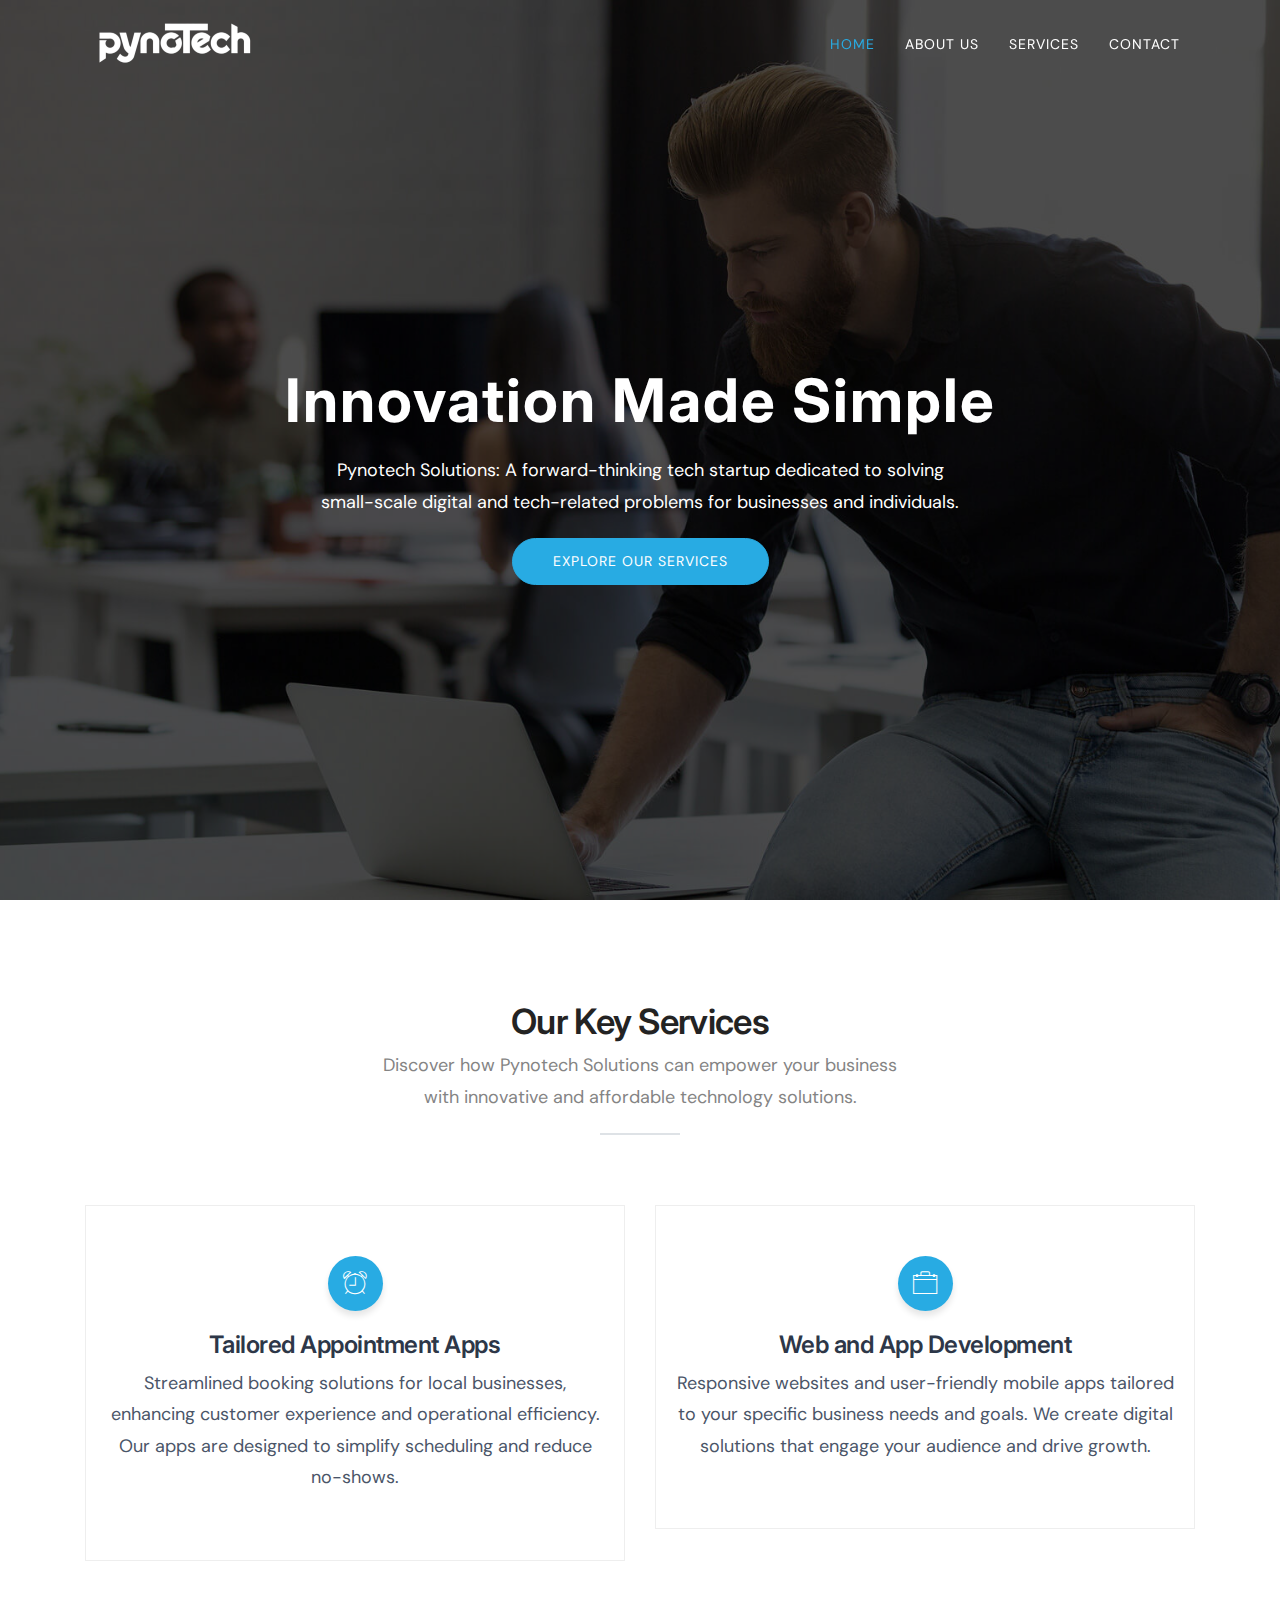
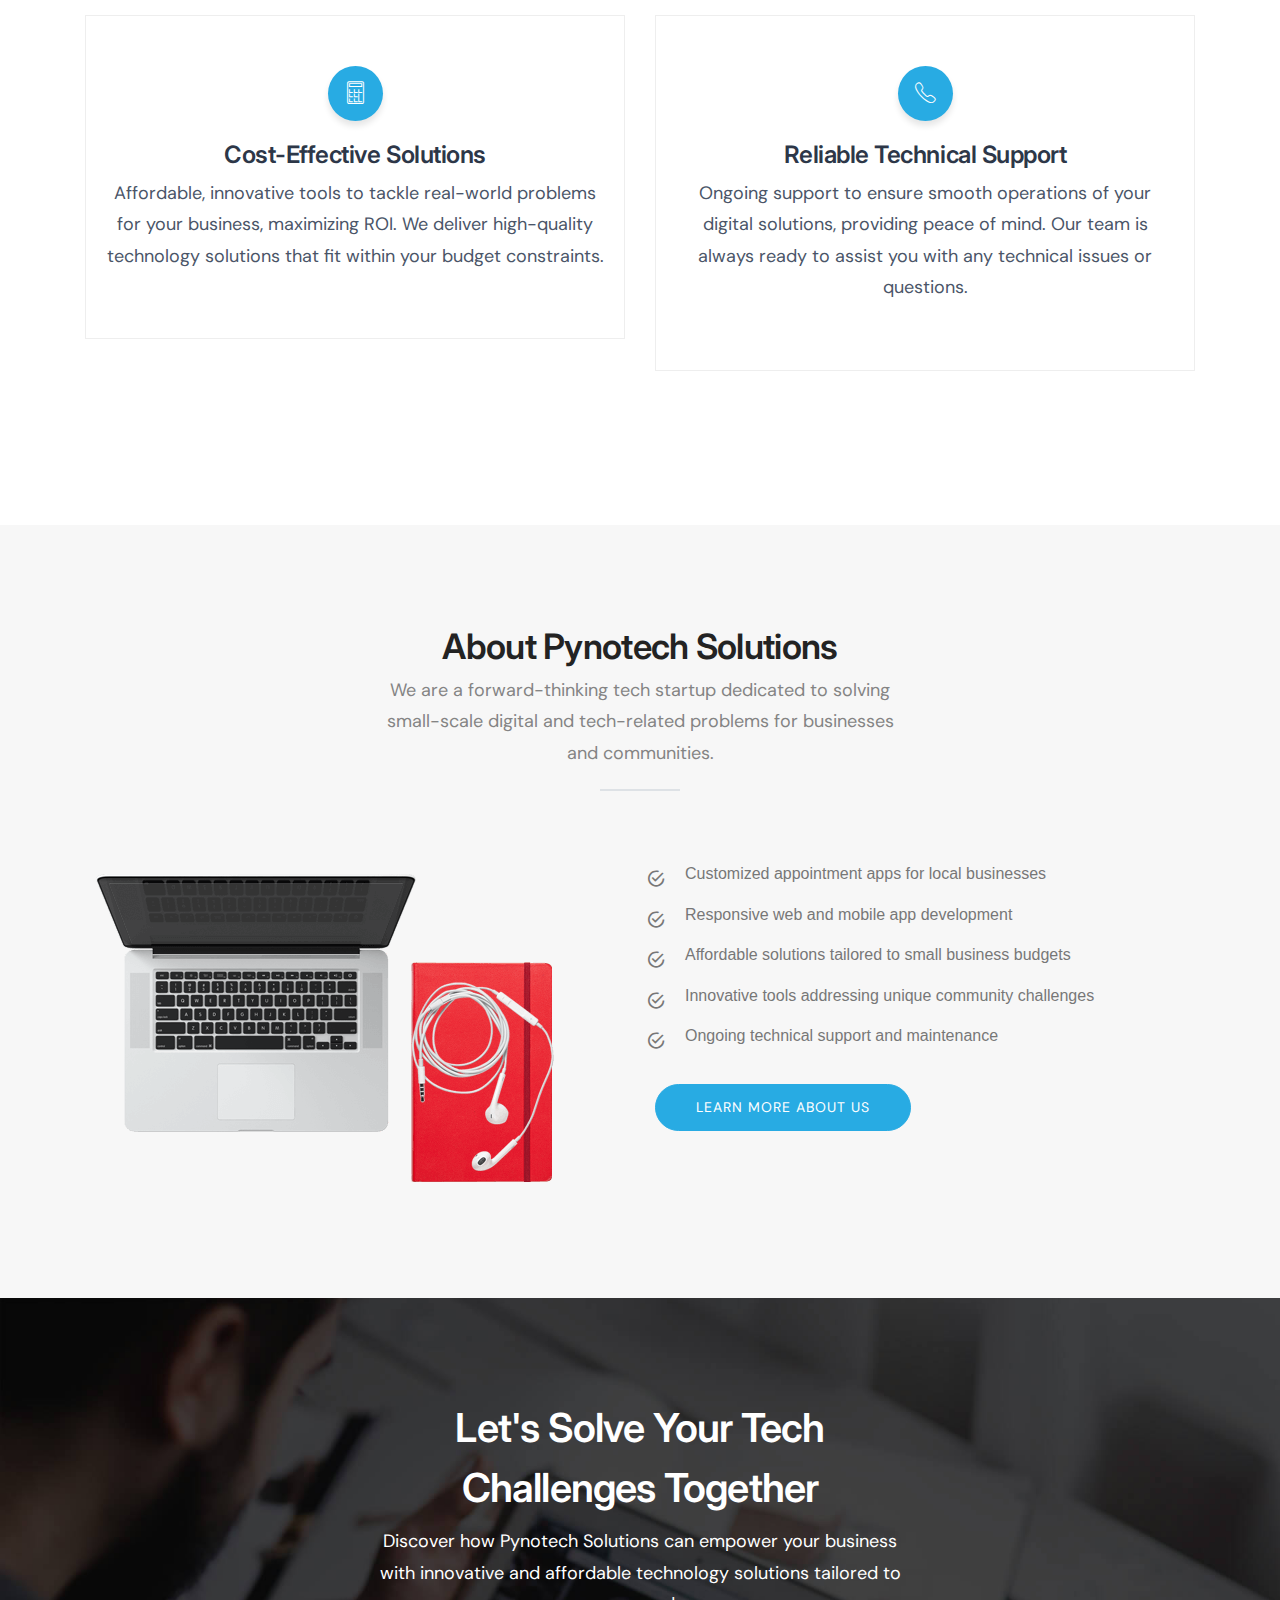
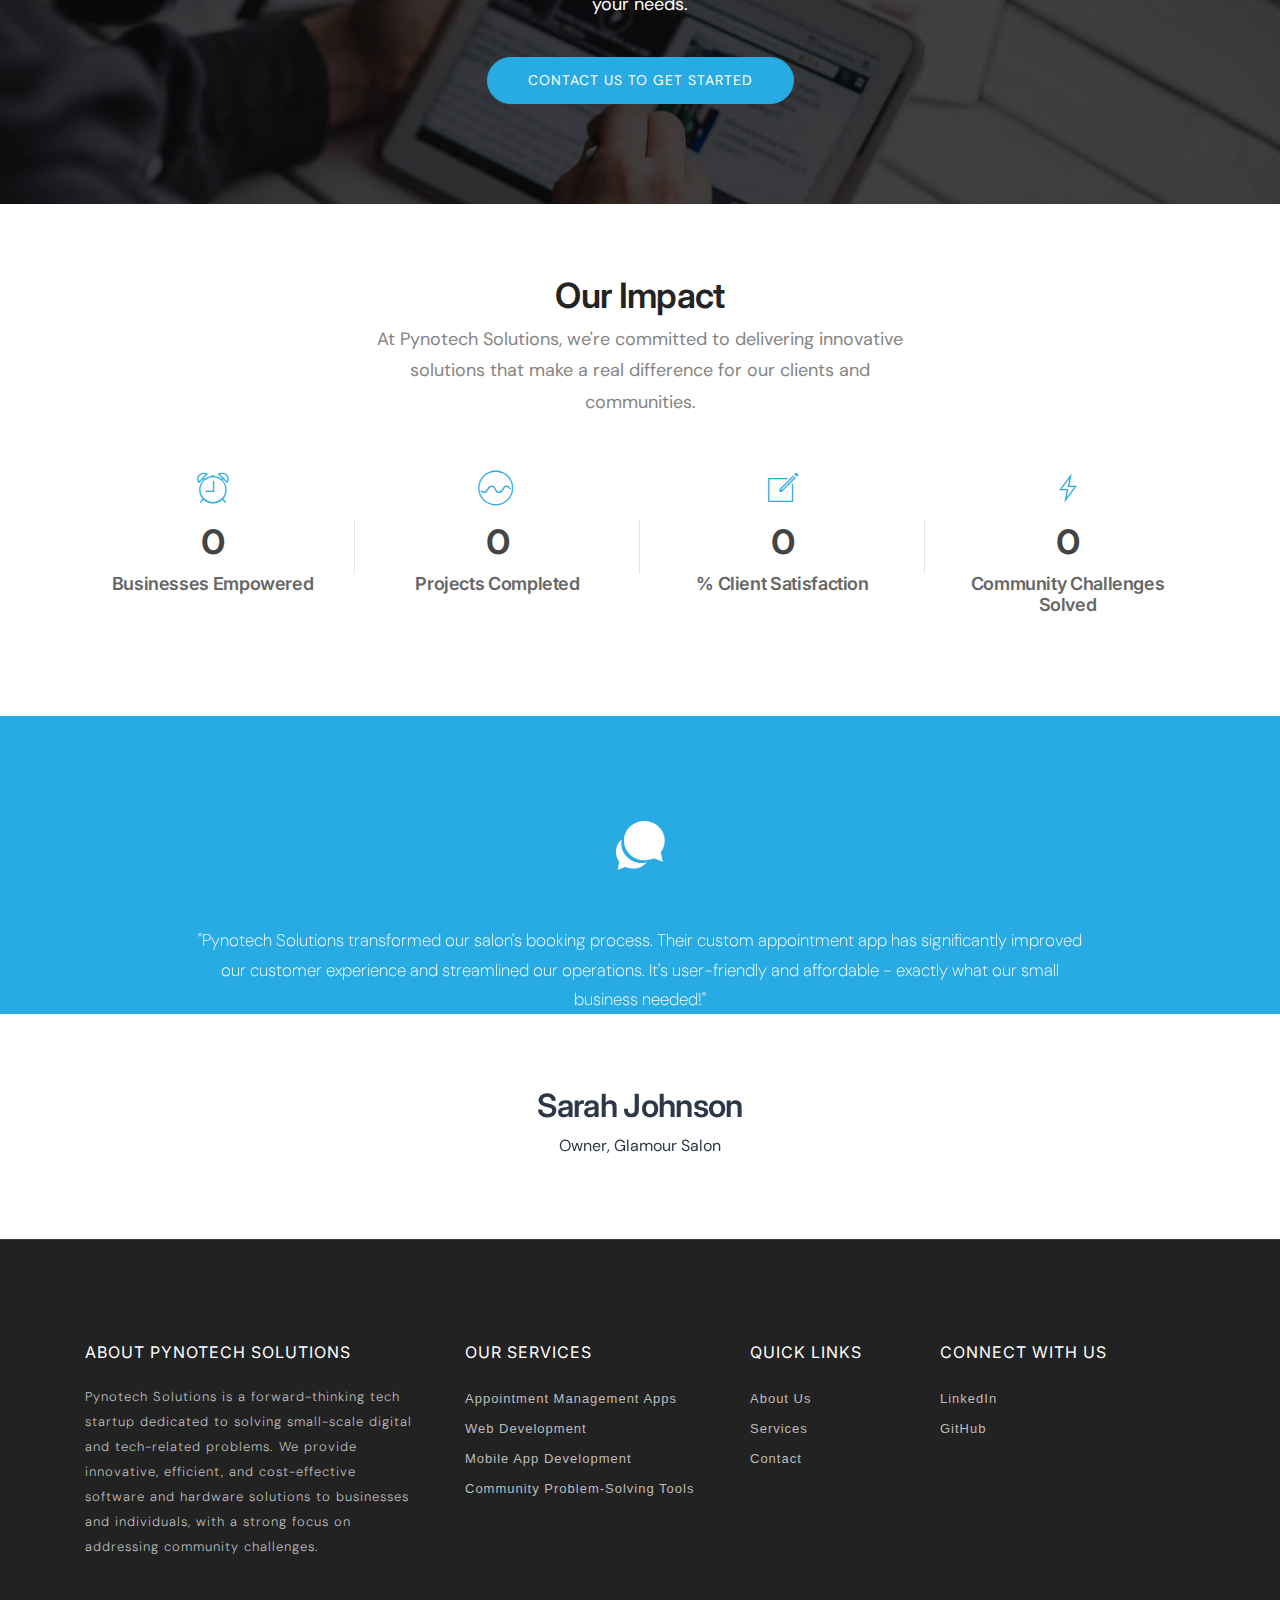
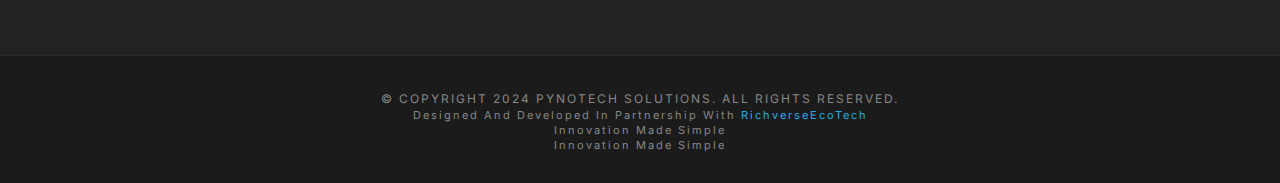
<file: index.html>
<!DOCTYPE html>
<html lang="en">
<head>
  <meta charset="utf-8">
  <title>PynotechSolutions | Home</title>
  <meta http-equiv="X-UA-Compatible" content="IE=edge">
  <meta name="description" content="Simplifying technology with innovative software solutions and expert tech services. Your trusted partner in digital transformation.">
  <meta name="viewport" content="width=device-width, initial-scale=1.0, maximum-scale=5.0">
  <meta name="author" content="PynotechSolutions">

  <!-- Favicon -->
  <link rel="shortcut icon" type="image/x-icon" href="images/pyno.svg" />

  <!-- Themefisher Icon font -->
  <link rel="stylesheet" href="plugins/themefisher-font/style.css">
  <!-- bootstrap.min css -->
  <link rel="stylesheet" href="plugins/bootstrap/bootstrap.min.css">
  <!-- Lightbox.min css -->
  <link rel="stylesheet" href="plugins/lightbox2/css/lightbox.min.css">
  <!-- animation css -->
  <link rel="stylesheet" href="plugins/animate/animate.css">
  <!-- Slick Carousel -->
  <link rel="stylesheet" href="plugins/slick/slick.css">
  <!-- Main Stylesheet -->
  <link rel="stylesheet" href="css/style.css">

</head>
<body id="body">

  <!--
  Start Preloader
  ==================================== -->
  <div id="preloader">
    <div class='preloader'>
      <span></span>
      <span></span>
      <span></span>
      <span></span>
      <span></span>
      <span></span>
    </div>
  </div>
  <!--
  End Preloader
  ==================================== -->

<!--
Header Nav
==================================== -->
<header class="navigation fixed-top">
  <div class="container">
    <!-- main nav -->
    <nav class="navbar navbar-expand-lg navbar-light px-0">
      <!-- logo -->
      <a class="navbar-brand logo" href="index.html">
        <img loading="lazy" class="logo-default" src="images/logo.png" alt="logo" />
        <img loading="lazy" class="logo-white" src="images/logo-white.png" alt="logo" />
      </a>
      <!-- /logo -->
      <button class="navbar-toggler" type="button" data-toggle="collapse" data-target="#navigation"
        aria-controls="navigation" aria-expanded="false" aria-label="Toggle navigation">
        <span class="navbar-toggler-icon"></span>
      </button>

      <div class="collapse navbar-collapse" id="navigation">
        <ul class="navbar-nav ml-auto text-center">
          <li class="nav-item active">
            <a class="nav-link" href="index.html">Home</a>
          </li> 
          <li class="nav-item ">
            <a class="nav-link" href="about.html">About Us</a>
          </li>
          <li class="nav-item ">
            <a class="nav-link" href="service.html">Services</a>
          </li>
          <li class="nav-item ">
            <a class="nav-link" href="contact.html">Contact</a>
          </li>
          </li>
        </ul>
      </div>
    </nav>
  </div>
</header>


<div class="hero-slider">
	<div class="slider-item th-fullpage hero-area" style="background-image: url(images/slider/slider-bg-1.jpg);">
		<div class="container">
			<div class="row">
				<div class="col-md-12 text-center">
					<h1 data-duration-in=".3" data-animation-in="fadeInUp" data-delay-in=".1">Innovation Made Simple</h1>
					<p data-duration-in=".3" data-animation-in="fadeInUp" data-delay-in=".5">Pynotech Solutions: A forward-thinking tech startup dedicated to solving<br>small-scale digital and tech-related problems for businesses and individuals.</p>
					<a data-duration-in=".3" data-animation-in="fadeInUp" data-delay-in=".8" class="btn btn-main" href="service.html">Explore Our Services</a>
				</div>
			</div>
		</div>
	</div>
	<div class="slider-item th-fullpage hero-area" style="background-image: url(images/slider/slider-bg-2.jpg);">
		<div class="container">
			<div class="row">
				<div class="col-md-12 text-center">
					<h1 data-duration-in=".3" data-animation-in="fadeInDown" data-delay-in=".1">Innovative, Efficient, and<br>Cost-Effective Solutions</h1>
					<p data-duration-in=".3" data-animation-in="fadeInDown" data-delay-in=".5">We provide customized software and hardware solutions<br>with a strong focus on addressing community challenges.</p>
					<a data-duration-in=".3" data-animation-in="fadeInDown" data-delay-in=".8" class="btn btn-main" href="contact.html">Contact Us to Get Started</a>
				</div>
			</div>
		</div>
	</div>
</div>

<section class="service-2 section">
	<div class="container">
	  <div class="row justify-content-center">
		<div class="col-lg-6">
		  <div class="title text-center">
			<h2>Our Key Services</h2>
			<p>Discover how Pynotech Solutions can empower your business with innovative and affordable technology solutions.</p>
			<div class="border"></div>
		  </div>
		</div>
	  </div>
	  <div class="row">
		<div class="col-md-6 mb-4">
		  <div class="service-item text-center">
			<i class="tf-ion-ios-alarm-outline"></i>
			<h4>Tailored Appointment Apps</h4>
			<p>Streamlined booking solutions for local businesses, enhancing customer experience and operational efficiency. Our apps are designed to simplify scheduling and reduce no-shows.</p>
		  </div>
		</div>
		<div class="col-md-6 mb-4">
		  <div class="service-item text-center">
			<i class="tf-ion-ios-briefcase-outline"></i>
			<h4>Web and App Development</h4>
			<p>Responsive websites and user-friendly mobile apps tailored to your specific business needs and goals. We create digital solutions that engage your audience and drive growth.</p>
		  </div>
		</div>
		<div class="col-md-6 mb-4">
		  <div class="service-item text-center">
			<i class="tf-ion-ios-calculator-outline"></i>
			<h4>Cost-Effective Solutions</h4>
			<p>Affordable, innovative tools to tackle real-world problems for your business, maximizing ROI. We deliver high-quality technology solutions that fit within your budget constraints.</p>
		  </div>
		</div>
		<div class="col-md-6 mb-4">
		  <div class="service-item text-center">
			<i class="tf-ion-ios-telephone-outline"></i>
			<h4>Reliable Technical Support</h4>
			<p>Ongoing support to ensure smooth operations of your digital solutions, providing peace of mind. Our team is always ready to assist you with any technical issues or questions.</p>
		  </div>
		</div>
	  </div>
	</div>
  </section>

<section class="about-2 section" id="about">
	<div class="container">
		<div class="row justify-content-center">
			<div class="col-lg-6">
				<div class="title text-center">
					<h2>About Pynotech Solutions</h2>
					<p>We are a forward-thinking tech startup dedicated to solving small-scale digital and tech-related problems for businesses and communities.</p>
					<div class="border"></div>
				</div>
			</div>
		</div>

		<div class="row">
			<div class="col-md-6 mb-4 mb-md-0">
				<img loading="lazy" src="images/about/about-2.png" class="img-fluid" alt="Pynotech Solutions">
			</div>
			<div class="col-md-6">
				<ul class="checklist">
					<li>Customized appointment apps for local businesses</li>
					<li>Responsive web and mobile app development</li>
					<li>Affordable solutions tailored to small business budgets</li>
					<li>Innovative tools addressing unique community challenges</li>
					<li>Ongoing technical support and maintenance</li>
				</ul>
				<a href="about.html" class="btn btn-main mt-20">Learn More About Us</a>
			</div>
		</div>
	</div>
</section>

<section class="call-to-action section">
	<div class="container">
		<div class="row justify-content-center">
			<div class="col-xl-6 col-lg-8 text-center">
				<h2>Let's Solve Your Tech Challenges Together</h2>
				<p>Discover how Pynotech Solutions can empower your business with innovative and affordable technology solutions tailored to your needs.</p>
				<a href="contact.html" class="btn btn-main">Contact Us to Get Started</a>
			</div>
		</div>
	</div>
</section>

<section class="counter-wrapper section-sm">
	<div class="container">
		<div class="row justify-content-center">
			<div class="col-xl-6 col-lg-8 text-center">
				<div class="title">
					<h2>Our Impact</h2>
					<p>At Pynotech Solutions, we're committed to delivering innovative solutions that make a real difference for our clients and communities.</p>
				</div>
			</div>
		</div>
		<div class="row">
			<div class="col-md-3 col-sm-6 col-xs-6 text-center ">
				<div class="counters-item">
					<i class="tf-ion-ios-alarm-outline"></i>
					<div>
						<span class="counter" data-count="50">0</span>
					</div>
					<h3>Businesses Empowered</h3>
				</div>
			</div>
			<div class="col-md-3 col-sm-6 col-xs-6 text-center ">
				<div class="counters-item">
					<i class="tf-ion-ios-analytics-outline"></i>
					<div>
						<span class="counter" data-count="30">0</span>
					</div>
					<h3>Projects Completed</h3>
				</div>
			</div>
			<div class="col-md-3 col-sm-6 col-xs-6 text-center ">
				<div class="counters-item">
					<i class="tf-ion-ios-compose-outline"></i>
					<div>
						<span class="counter" data-count="95">0</span>
					</div>
					<h3>% Client Satisfaction</h3>
				</div>
			</div>
			<div class="col-md-3 col-sm-6 col-xs-6 text-center ">
				<div class="counters-item kill-border">
					<i class="tf-ion-ios-bolt-outline"></i>
					<div>
						<span class="counter" data-count="10">0</span>
					</div>
					<h3>Community Challenges Solved</h3>
				</div>
			</div>
		</div>
	</div>
</section>

<section class="testimonial section" id="testimonial">
	<div class="container">
		<div class="row">				
			<div class="col-lg-12">
				<div class="testimonial-slider">
					<div class="item text-center">
						<i class="tf-ion-chatbubbles"></i>
						<div class="client-details">
							<p>"Pynotech Solutions transformed our salon's booking process. Their custom appointment app has significantly improved our customer experience and streamlined our operations. It's user-friendly and affordable - exactly what our small business needed!"</p>
						</div>
						<div class="client-thumb">
							<img loading="lazy" src="images/client-logo/clients-1.jpeg" class="img-fluid" alt="">
						</div>
						<div class="client-meta">
							<h3>Sarah Johnson</h3>
							<span>Owner, Glamour Salon</span>
						</div>
					</div>
					<div class="item text-center">
						<i class="tf-ion-chatbubbles"></i>
						<div class="client-details">
							<p>"The web development team at Pynotech Solutions created a beautiful, responsive website for our small business. Their affordable solution has helped us reach more customers and grow our online presence. We're thrilled with the results!"</p>
						</div>
						<div class="client-thumb">
							<img loading="lazy" src="images/client-logo/clients-2.jpeg" class="img-fluid" alt="">
						</div>
						<div class="client-meta">
							<h3>Mike Thompson</h3>
							<span>Founder, Local Eats Cafe</span>
						</div>
					</div>
					<div class="item text-center">
						<i class="tf-ion-chatbubbles"></i>
						<div class="client-details">
							<p>"Pynotech's innovative community problem-solving tool has made a real difference in our neighborhood. Their commitment to addressing local challenges with technology is truly commendable. They've helped us bridge the digital divide in our community."</p>
						</div>
						<div class="client-thumb">
							<img loading="lazy" src="images/client-logo/clients-3.jpeg" class="img-fluid" alt="">
						</div>
						<div class="client-meta">
							<h3>Emily Rodriguez</h3>
							<span>Community Leader, Green Valley Association</span>
						</div>
					</div>
				</div>
			</div>
		</div>
	</div>
</section>



<footer id="footer" class="bg-one">
	<div class="top-footer">
	  <div class="container">
		<div class="row justify-content-around">
		  <div class="col-lg-4 col-md-6 mb-5 mb-lg-0">
			<h3>About Pynotech Solutions</h3>
			<p>Pynotech Solutions is a forward-thinking tech startup dedicated to solving small-scale digital and tech-related problems. We provide innovative, efficient, and cost-effective software and hardware solutions to businesses and individuals, with a strong focus on addressing community challenges.</p>
		  </div>
  
		  <div class="col-lg-3 col-md-6 mb-5 mb-lg-0">
			<ul>
			  <li>
				<h3>Our Services</h3>
			  </li>
			  <li><a href="service.html">Appointment Management Apps</a></li>
			  <li><a href="service.html">Web Development</a></li>
			  <li><a href="service.html">Mobile App Development</a></li>
			  <li><a href="service.html">Community Problem-Solving Tools</a></li>
			</ul>
		  </div>
  
		  <div class="col-lg-2 col-md-6 mb-5 mb-md-0">
			<ul>
			  <li>
				<h3>Quick Links</h3>
			  </li>
			  <li><a href="about.html">About Us</a></li>
			  <li><a href="service.html">Services</a></li>
			  <li><a href="contact.html">Contact</a></li>
			</ul>
		  </div>
  
		  <div class="col-lg-3 col-md-6">
			<ul>
			  <li>
				<h3>Connect with Us</h3>
			  </li>
			  <li><a target="_blank" href="https://www.linkedin.com/company/pynotech-solutions/">LinkedIn</a></li>
			  <li><a target="_blank" href="https://www.github.com/pynotechsolutions">GitHub</a></li>
			</ul>
		  </div> 
  
		</div>
	  </div> <!-- end container -->
	</div>
	<div class="footer-bottom">
	  <h5>&copy; Copyright 2024 Pynotech Solutions. All rights reserved.</h5>
	  <h6>Designed and Developed in partnership with <a href="https://richverseecotech.com/">RichverseEcoTech</a></h6>
	  <h6>Innovation Made Simple</h6>
	  <h6>Innovation Made Simple</h6>
	</div>
  </footer>


<!-- Main jQuery -->
<script src="plugins/jquery/jquery.min.js"></script>

<!-- Bootstrap4 -->
<script src="plugins/bootstrap/bootstrap.min.js"></script>
<!-- Parallax -->
<script src="plugins/parallax/jquery.parallax-1.1.3.js"></script>
<!-- lightbox -->
<script src="plugins/lightbox2/js/lightbox.min.js"></script>
<!-- Owl Carousel -->
<script src="plugins/slick/slick.min.js"></script>
<!-- filter -->
<script src="plugins/filterizr/jquery.filterizr.min.js"></script>
<!-- Smooth Scroll js -->
<script src="plugins/smooth-scroll/smooth-scroll.min.js"></script>
<!-- Custom js -->
<script src="js/script.js"></script>

</body>

</html>
</file>
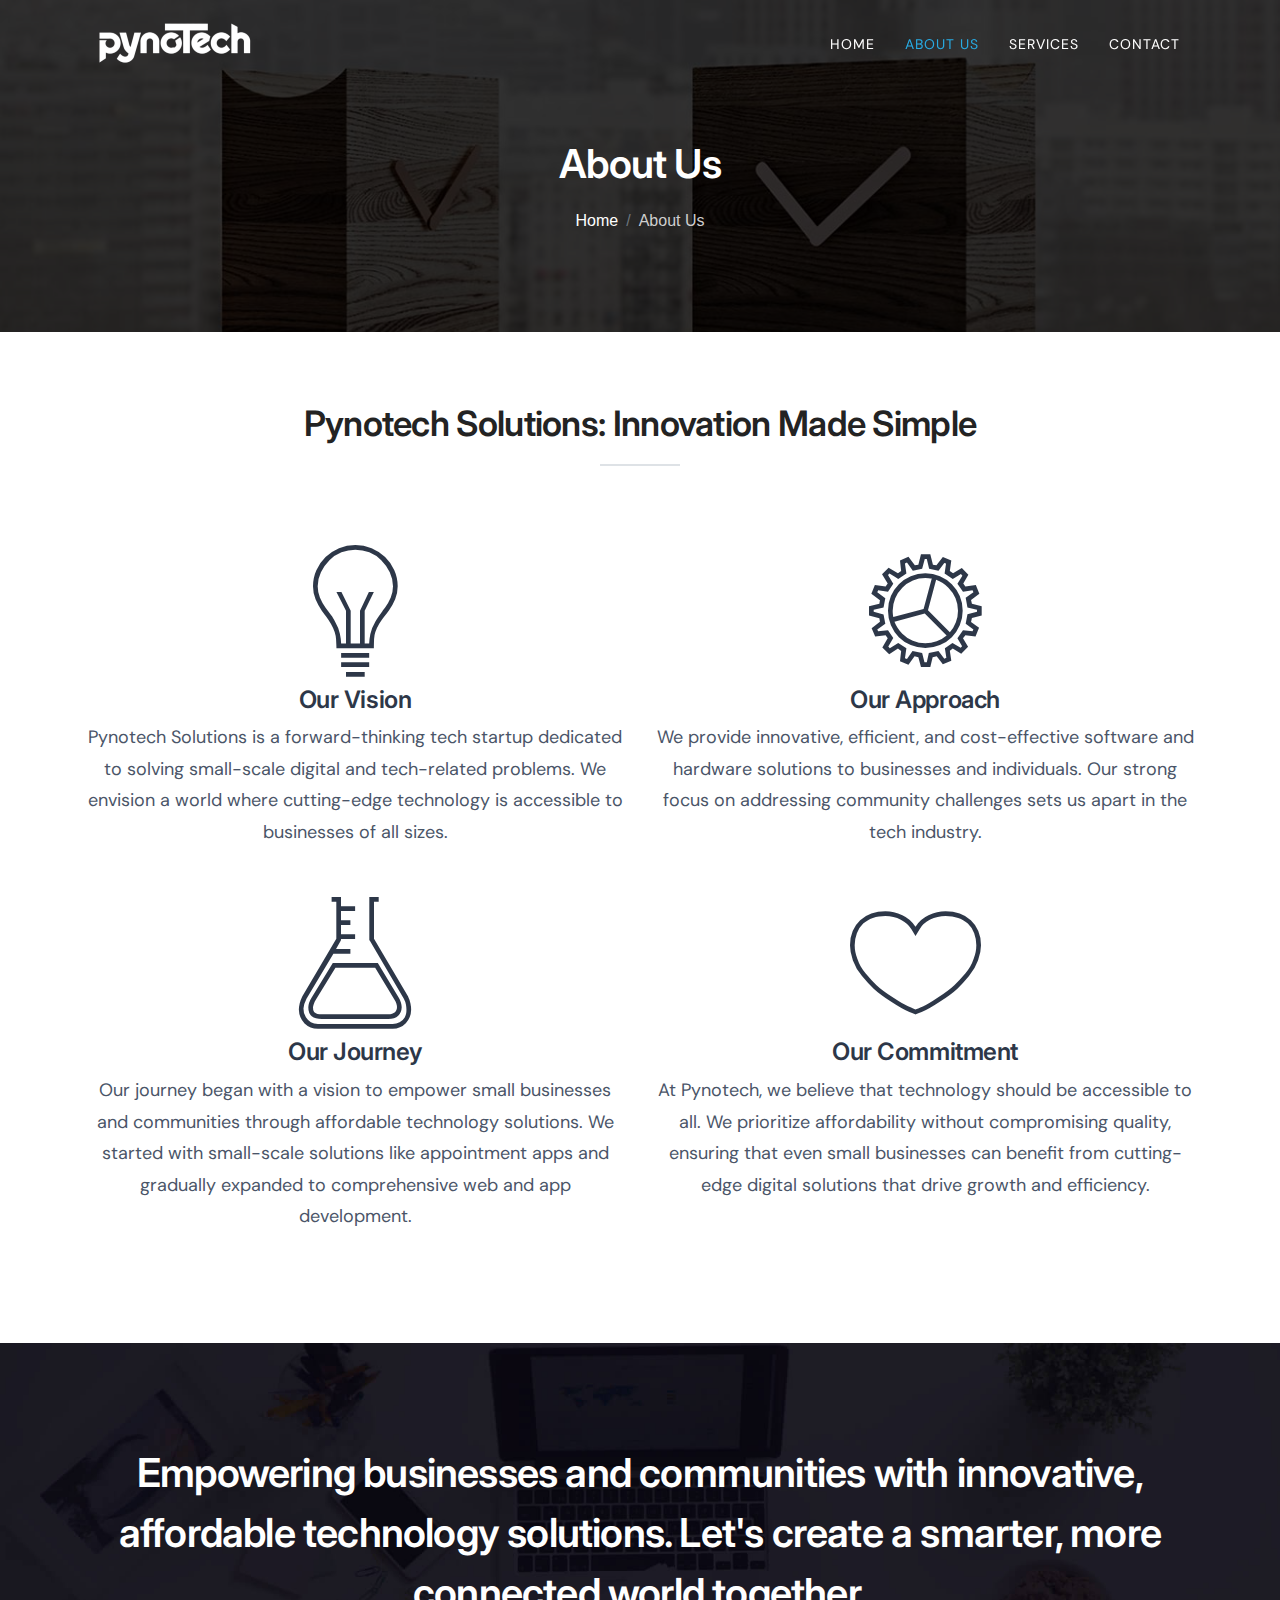
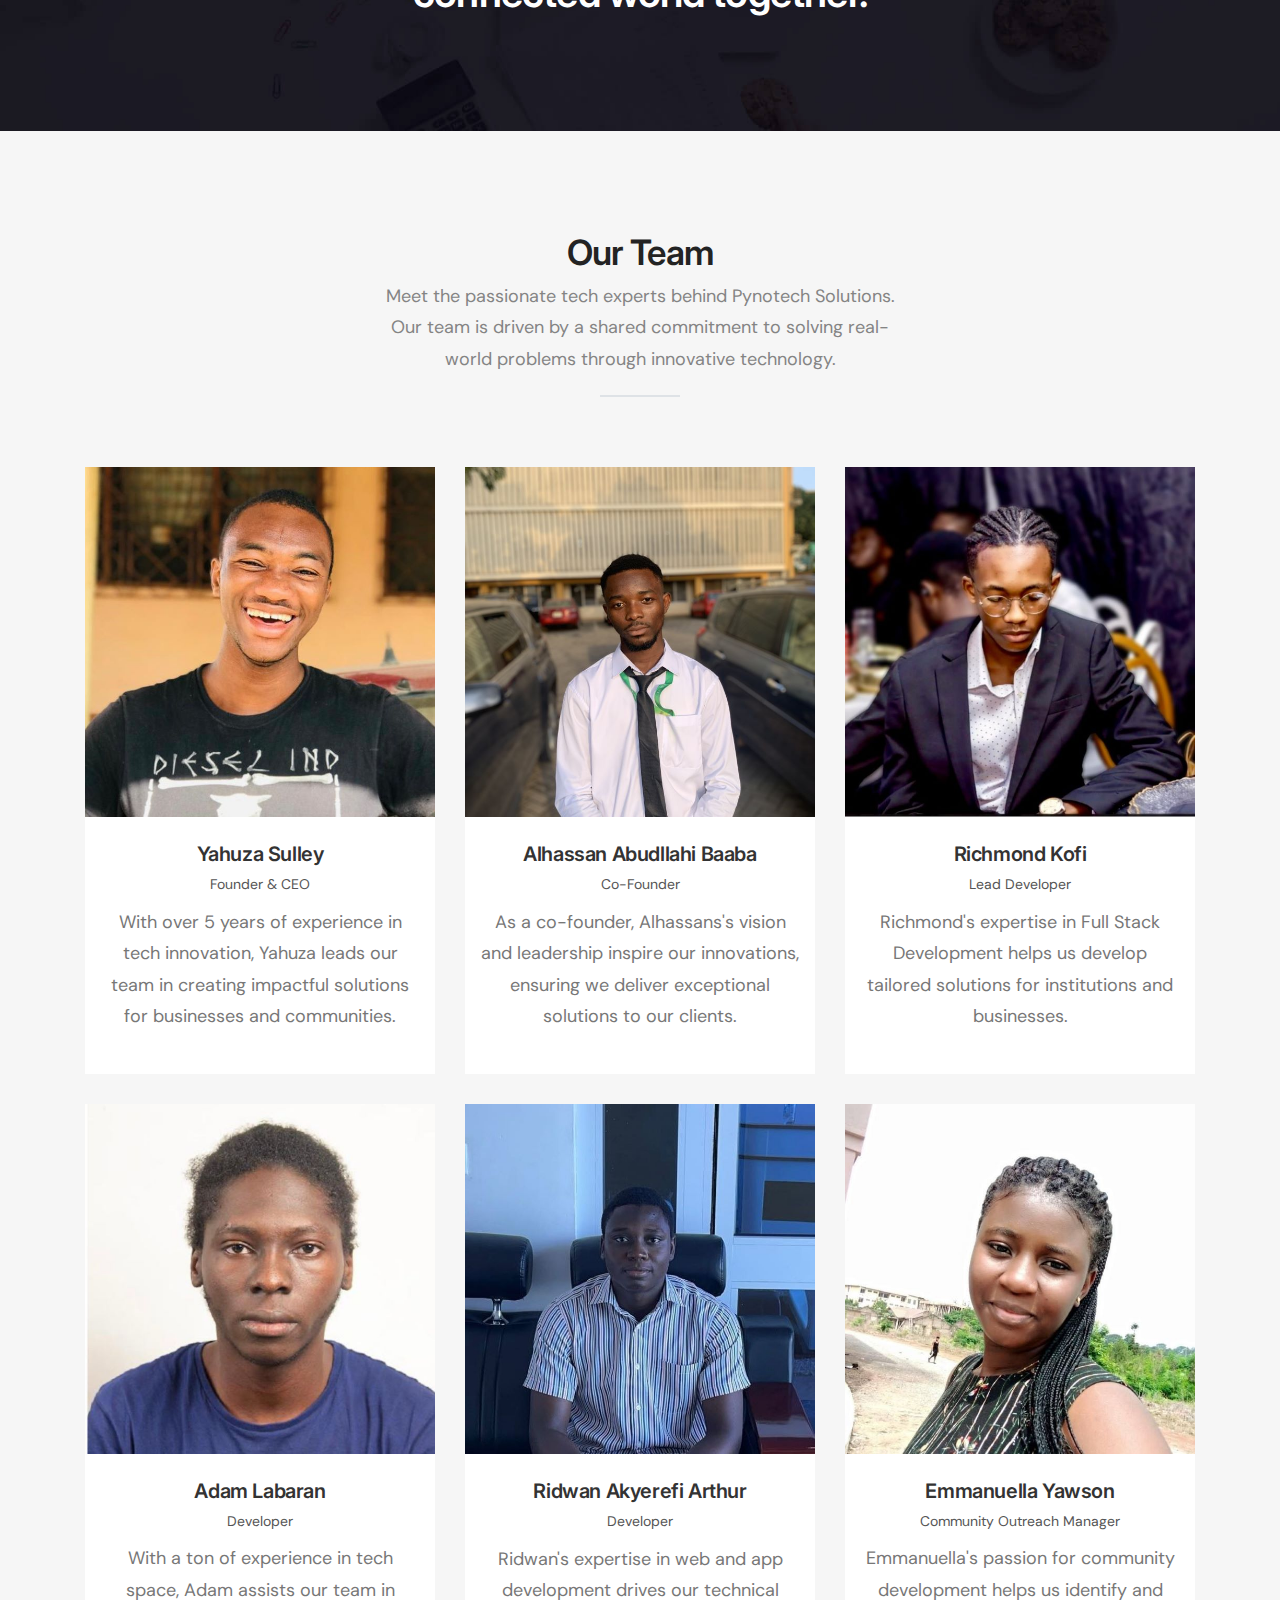
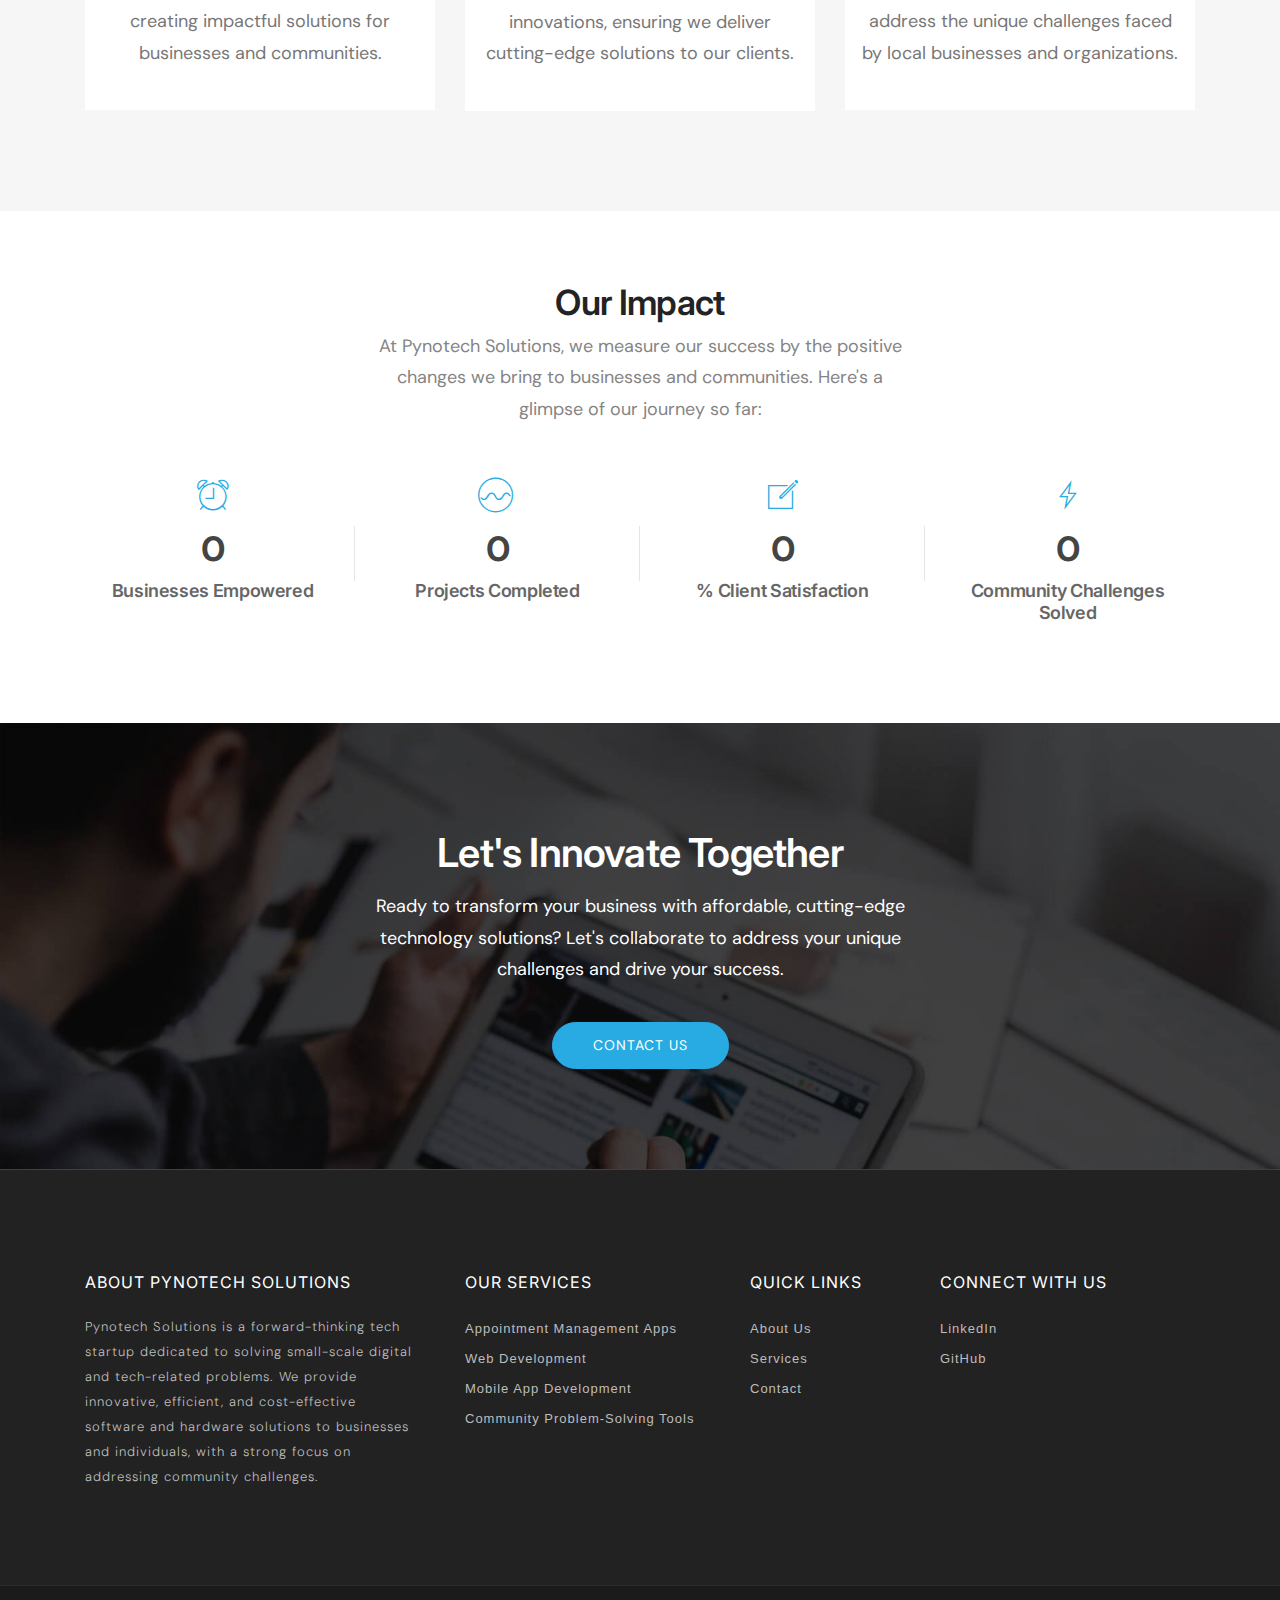
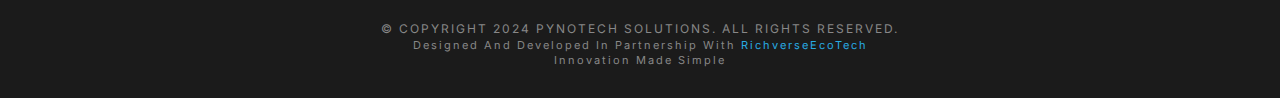
<file: about.html>
<!DOCTYPE html>
<html lang="en">
<head>
  <meta charset="utf-8">
  <title>PynotechSolutions | About</title>
  <meta http-equiv="X-UA-Compatible" content="IE=edge">
  <meta name="description" content="Simplifying technology with innovative software solutions and expert tech services. Your trusted partner in digital transformation.">
  <meta name="viewport" content="width=device-width, initial-scale=1.0, maximum-scale=5.0">
  <meta name="author" content="PynotechSolutions">

  <!-- Favicon -->
  <link rel="shortcut icon" type="image/x-icon" href="images/pyno.svg" />
  <!-- Themefisher Icon font -->
  <link rel="stylesheet" href="plugins/themefisher-font/style.css">
  <!-- bootstrap.min css -->
  <link rel="stylesheet" href="plugins/bootstrap/bootstrap.min.css">
  <!-- Lightbox.min css -->
  <link rel="stylesheet" href="plugins/lightbox2/css/lightbox.min.css">
  <!-- animation css -->
  <link rel="stylesheet" href="plugins/animate/animate.css">
  <!-- Slick Carousel -->
  <link rel="stylesheet" href="plugins/slick/slick.css">
  <!-- Main Stylesheet -->
  <link rel="stylesheet" href="css/style.css">

</head>
<body id="body">

  <!--
  Start Preloader
  ==================================== -->
  <div id="preloader">
    <div class='preloader'>
      <span></span>
      <span></span>
      <span></span>
      <span></span>
      <span></span>
      <span></span>
    </div>
  </div>
  <!--
  End Preloader
  ==================================== -->

<!--
Header Nav
==================================== -->
<header class="navigation fixed-top">
	<div class="container">
	  <!-- main nav -->
	  <nav class="navbar navbar-expand-lg navbar-light px-0">
		<!-- logo -->
		<a class="navbar-brand logo" href="index.html">
		  <img loading="lazy" class="logo-default" src="images/logo.png" alt="logo" />
		  <img loading="lazy" class="logo-white" src="images/logo-white.png" alt="logo" />
		</a>
		<!-- /logo -->
		<button class="navbar-toggler" type="button" data-toggle="collapse" data-target="#navigation"
		  aria-controls="navigation" aria-expanded="false" aria-label="Toggle navigation">
		  <span class="navbar-toggler-icon"></span>
		</button>
  
		<div class="collapse navbar-collapse" id="navigation">
		  <ul class="navbar-nav ml-auto text-center">
			<li class="nav-item dropdown ">
				<a class="nav-link" href="index.html">Home</a>
			</li>
			<li class="nav-item active">
			  <a class="nav-link" href="about.html">About Us</a>
			</li>
			<li class="nav-item ">
			  <a class="nav-link" href="service.html">Services</a>
			</li>
			<li class="nav-item ">
			  <a class="nav-link" href="contact.html">Contact</a>
			</li>
			</li>
		  </ul>
		</div>
	  </nav>
	</div>
  </header>
<!--
End Header Nav
==================================== -->

<section class="single-page-header">
	<div class="container">
		<div class="row">
			<div class="col-md-12">
				<h2>About Us</h2>
				<ol class="breadcrumb header-bradcrumb justify-content-center">
					<li class="breadcrumb-item"><a href="index.html" class="text-white">Home</a></li>
					<li class="breadcrumb-item active" aria-current="page">About Us</li>
				</ol>
			</div>
		</div>
	</div>
</section>

<section class="about-shot-info section-sm">
	<div class="container">
		<div class="row justify-content-center">
			<div class="col-lg-8">
				<div class="title text-center">
					<h2>Pynotech Solutions: Innovation Made Simple</h2>
					<div class="border"></div>
				</div>
			</div>
		</div>
		<div class="row">
			<div class="col-md-6 mb-4">
				<div class="about-item text-center">
					<i class="tf-ion-ios-lightbulb-outline big"></i>
					<h4>Our Vision</h4>
					<p>Pynotech Solutions is a forward-thinking tech startup dedicated to solving small-scale digital and tech-related problems. We envision a world where cutting-edge technology is accessible to businesses of all sizes.</p>
				</div>
			</div>
			<div class="col-md-6 mb-4">
				<div class="about-item text-center">
					<i class="tf-ion-ios-cog-outline big"></i>
					<h4>Our Approach</h4>
					<p>We provide innovative, efficient, and cost-effective software and hardware solutions to businesses and individuals. Our strong focus on addressing community challenges sets us apart in the tech industry.</p>
				</div>
			</div>
			<div class="col-md-6 mb-4">
				<div class="about-item text-center">
					<i class="tf-ion-ios-flask-outline big"></i>
					<h4>Our Journey</h4>
					<p>Our journey began with a vision to empower small businesses and communities through affordable technology solutions. We started with small-scale solutions like appointment apps and gradually expanded to comprehensive web and app development.</p>
				</div>
			</div>
			<div class="col-md-6 mb-4">
				<div class="about-item text-center">
					<i class="tf-ion-ios-heart-outline big"></i>
					<h4>Our Commitment</h4>
					<p>At Pynotech, we believe that technology should be accessible to all. We prioritize affordability without compromising quality, ensuring that even small businesses can benefit from cutting-edge digital solutions that drive growth and efficiency.</p>
				</div>
			</div>
		</div>
	</div>
</section>


<section class="call-to-action-2 section">
	<div class="container">
		<div class="row">
			<div class="col-md-12 text-center">
				<h2>Empowering businesses and communities with innovative, affordable technology solutions. Let's create a smarter, more connected world together.</h2>
			</div>
		</div>
	</div>
</section>

<section class="team" id="team">
	<div class="container">
		<div class="row justify-content-center">
			<div class="col-xl-6 col-lg-8">
				<div class="title text-center ">
					<h2>Our Team</h2>
					<p>Meet the passionate tech experts behind Pynotech Solutions. Our team is driven by a shared commitment to solving real-world problems through innovative technology.</p>
					<div class="border"></div>
				</div>
			</div>
		</div>
		<div class="row">
			<div class="col-lg-4 col-md-6">
				<div class="team-member text-center">
					<div class="member-photo">
						<img loading="lazy" class="img-fluid" src="images/team/sulley.jpg" alt="Yahuza Sulley">
						<div class="mask">
							<ul class="clearfix">
								<li><a target="_blank"  href="https://yahuzasulley.netlify.app"><i class="tf-ion-android-globe"></i></a></li>
								<li><a target="_blank" href="https://www.linkedin.com/in/yahuza-sulley-124520256"><i class="tf-ion-social-linkedin"></i></a></li>
								<li><a target="_blank" href="https://github.com/yahuza-sulley"><i class="tf-ion-social-github"></i></a></li>
							</ul>
						</div>
					</div>
					<div class="member-content">
						<h3>Yahuza Sulley</h3>
						<span>Founder & CEO</span>
						<p>With over 5 years of experience in tech innovation, Yahuza leads our team in creating impactful solutions for businesses and communities.</p>
					</div>
				</div>
			</div>
			<div class="col-lg-4 col-md-6">
				<div class="team-member text-center">
					<div class="member-photo">
						<img loading="lazy" class="img-fluid" src="images/team/Alhassan.jpg" alt="Jane Smith">
						<div class="mask">
							<ul class="clearfix">
								<li><a target="_blank" href="https://github.com/alhassan50"><i class="tf-ion-android-globe"></i></a></li>
								<li><a target="_blank" href="http://linkedin.com/in/alhassanbaaba"><i class="tf-ion-social-linkedin"></i></a></li>
								<li><a target="_blank" href="https://github.com/alhassan50"><i class="tf-ion-social-github"></i></a></li>
							</ul>
						</div>
					</div>
					<div class="member-content">
						<h3>Alhassan Abudllahi Baaba</h3>
						<span>Co-Founder</span>
						<p>As a co-founder, Alhassans's vision and leadership inspire our innovations, ensuring we deliver exceptional solutions to our clients.</p>
					</div>
				</div>
			</div>
			<div class="col-lg-4 col-md-6">
				<div class="team-member text-center">
					<div class="member-photo">
						<img loading="lazy" class="img-fluid" src="images/team/rich.jpg" alt="Richmond Kofi">
						<div class="mask">
							<ul class="clearfix">
								<li><a target="_blank" href="https://richmondazadze.me/"><i class="tf-ion-android-globe"></i></a></li>
								<li><a target="_blank" href="https://www.linkedin.com/in/richmond-azadze/"><i class="tf-ion-social-linkedin"></i></a></li>
								<li><a target="_blank" href="https://github.com/richmondazadze"><i class="tf-ion-social-github"></i></a></li>
							</ul>
						</div>
					</div>
					<div class="member-content">
						<h3>Richmond Kofi</h3>
						<span>Lead Developer</span>
						<p>Richmond's expertise in Full Stack Development helps us develop tailored solutions for institutions and businesses.</p>
					</div>
				</div>
			</div>
		</div>
		<div class="row">
			<div class="col-lg-4 col-md-6">
				<div class="team-member text-center">
					<div class="member-photo">
						<img loading="lazy" class="img-fluid" src="images/team/Adam Labaran.jpg" alt="Yahuza Sulley">
						<div class="mask">
							<ul class="clearfix">
								<li><a target="_blank"  href="https://www.labaranlabs.com/"><i class="tf-ion-android-globe"></i></a></li>
								<li><a target="_blank" href="https://www.linkedin.com/in/adam-labaran-111358181/"><i class="tf-ion-social-linkedin"></i></a></li>
								<li><a target="_blank" href="https://github.com/labaran1"><i class="tf-ion-social-github"></i></a></li>
							</ul>
						</div>
					</div>
					<div class="member-content">
						<h3>Adam Labaran</h3>
						<span>Developer</span>
						<p>With a ton of experience in tech space, Adam assists our team in creating impactful solutions for businesses and communities.</p>
					</div>
				</div>
			</div>
			<div class="col-lg-4 col-md-6">
				<div class="team-member text-center">
					<div class="member-photo">
						<img loading="lazy" class="img-fluid" src="images/team/Emmanuel Asiahman Saka.jpg" alt="Emmanuel Saka">
						<div class="mask">
							<ul class="clearfix">
								<li><a target="_blank"  href="https://github.com/rrdarthurx"><i class="tf-ion-android-globe"></i></a></li>
								<li><a target="_blank" href="https://www.linkedin.com/in/ridwan-arthur-334a3b235"><i class="tf-ion-social-linkedin"></i></a></li>
								<li><a target="_blank" href="https://github.com/rrdarthurx"><i class="tf-ion-social-github"></i></a></li>
							</ul>
						</div>
					</div>
					<div class="member-content">
						<h3>Ridwan Akyerefi Arthur</h3>
						<span>Developer</span>
						<p>Ridwan's expertise in web and app development drives our technical innovations, ensuring we deliver cutting-edge solutions to our clients.</p>
					</div>
				</div>
			</div>
			<div class="col-lg-4 col-md-6">
				<div class="team-member text-center">
					<div class="member-photo">
						<img loading="lazy" class="img-fluid" src="images/team/Emmanuella Yawson.jpg" alt="Emmanuella Yawson">
						<div class="mask">
							<ul class="clearfix">
								<li><a href="https://github.com/Elson-256"><i class="tf-ion-android-globe"></i></a></li>
								<li><a target="_blank" href="https://www.linkedin.com/in/emmanuella-yawson-829447211/"><i class="tf-ion-social-linkedin"></i></a></li>
								<li><a target="_blank" href="https://github.com/Elson-256"><i class="tf-ion-social-github"></i></a></li>
							</ul>
						</div>
					</div>
					<div class="member-content">
						<h3>Emmanuella Yawson</h3>
						<span>Community Outreach Manager</span>
						<p>Emmanuella's passion for community development helps us identify and address the unique challenges faced by local businesses and organizations.</p>
					</div>
				</div>
			</div>
		</div>
	</div>
</section>

<section class="counter-wrapper section-sm">
	<div class="container">
		<div class="row justify-content-center">
			<div class="col-xl-6 col-lg-8 text-center">
				<div class="title">
					<h2>Our Impact</h2>
					<p>At Pynotech Solutions, we measure our success by the positive changes we bring to businesses and communities. Here's a glimpse of our journey so far:</p>
				</div>
			</div>
		</div>
		<div class="row">
			<div class="col-md-3 col-sm-6 col-xs-6 text-center ">
				<div class="counters-item">
					<i class="tf-ion-ios-alarm-outline"></i>
					<div>
						<span class="counter" data-count="50">0</span>
					</div>
					<h3>Businesses Empowered</h3>
				</div>
			</div>
			<div class="col-md-3 col-sm-6 col-xs-6 text-center ">
				<div class="counters-item">
					<i class="tf-ion-ios-analytics-outline"></i>
					<div>
						<span class="counter" data-count="30">0</span>
					</div>
					<h3>Projects Completed</h3>
				</div>
			</div>
			<div class="col-md-3 col-sm-6 col-xs-6 text-center ">
				<div class="counters-item">
					<i class="tf-ion-ios-compose-outline"></i>
					<div>
						<span class="counter" data-count="95">0</span>
					</div>
					<h3>% Client Satisfaction</h3>
				</div>
			</div>
			<div class="col-md-3 col-sm-6 col-xs-6 text-center ">
				<div class="counters-item kill-border">
					<i class="tf-ion-ios-bolt-outline"></i>
					<div>
						<span class="counter" data-count="10">0</span>
					</div>
					<h3>Community Challenges Solved</h3>
				</div>
			</div>
		</div>
	</div>
</section>

<section class="call-to-action section">
	<div class="container">
		<div class="row justify-content-center">
			<div class="col-xl-6 col-lg-8 text-center">
				<h2>Let's Innovate Together</h2>
				<p>Ready to transform your business with affordable, cutting-edge technology solutions? Let's collaborate to address your unique challenges and drive your success.</p>
				<a href="contact.html" class="btn btn-main">Contact Us</a>
			</div>
		</div>
	</div>
</section>

<footer id="footer" class="bg-one">
	<div class="top-footer">
	  <div class="container">
		<div class="row justify-content-around">
		  <div class="col-lg-4 col-md-6 mb-5 mb-lg-0">
			<h3>About Pynotech Solutions</h3>
			<p>Pynotech Solutions is a forward-thinking tech startup dedicated to solving small-scale digital and tech-related problems. We provide innovative, efficient, and cost-effective software and hardware solutions to businesses and individuals, with a strong focus on addressing community challenges.</p>
		  </div>
  
		  <div class="col-lg-3 col-md-6 mb-5 mb-lg-0">
			<ul>
			  <li>
				<h3>Our Services</h3>
			  </li>
			  <li><a href="service.html">Appointment Management Apps</a></li>
			  <li><a href="service.html">Web Development</a></li>
			  <li><a href="service.html">Mobile App Development</a></li>
			  <li><a href="service.html">Community Problem-Solving Tools</a></li>
			</ul>
		  </div>
  
		  <div class="col-lg-2 col-md-6 mb-5 mb-md-0">
			<ul>
			  <li>
				<h3>Quick Links</h3>
			  </li>
			  <li><a href="about.html">About Us</a></li>
			  <li><a href="service.html">Services</a></li>
			  <li><a href="contact.html">Contact</a></li>
			</ul>
		  </div>
  
		  <div class="col-lg-3 col-md-6">
			<ul>
			  <li>
				<h3>Connect with Us</h3>
			  </li>
			  <li><a target="_blank" href="https://www.linkedin.com/company/pynotech-solutions/">LinkedIn</a></li>
			  <li><a target="_blank" href="https://www.github.com/pynotechsolutions">GitHub</a></li>
			</ul>
		  </div>
  
		</div>
	  </div> 
	</div>
	<div class="footer-bottom">
	  <h5>&copy; Copyright 2024 Pynotech Solutions. All rights reserved.</h5>
	  <h6>Designed and Developed in partnership with <a href="https://richverseecotech.com/">RichverseEcoTech</a></h6>
	  <h6>Innovation Made Simple</h6>
	</div>
  </footer>


<!-- End Footer Section
========================================== -->

<!-- Main jQuery -->
<script src="plugins/jquery/jquery.min.js"></script>

<!-- Bootstrap4 -->
<script src="plugins/bootstrap/bootstrap.min.js"></script>
<!-- Parallax -->
<script src="plugins/parallax/jquery.parallax-1.1.3.js"></script>
<!-- lightbox -->
<script src="plugins/lightbox2/js/lightbox.min.js"></script>
<!-- Owl Carousel -->
<script src="plugins/slick/slick.min.js"></script>
<!-- filter -->
<script src="plugins/filterizr/jquery.filterizr.min.js"></script>
<!-- Smooth Scroll js -->
<script src="plugins/smooth-scroll/smooth-scroll.min.js"></script>

<!-- Custom js -->
<script src="js/script.js"></script>

</body>

</html>
</file>
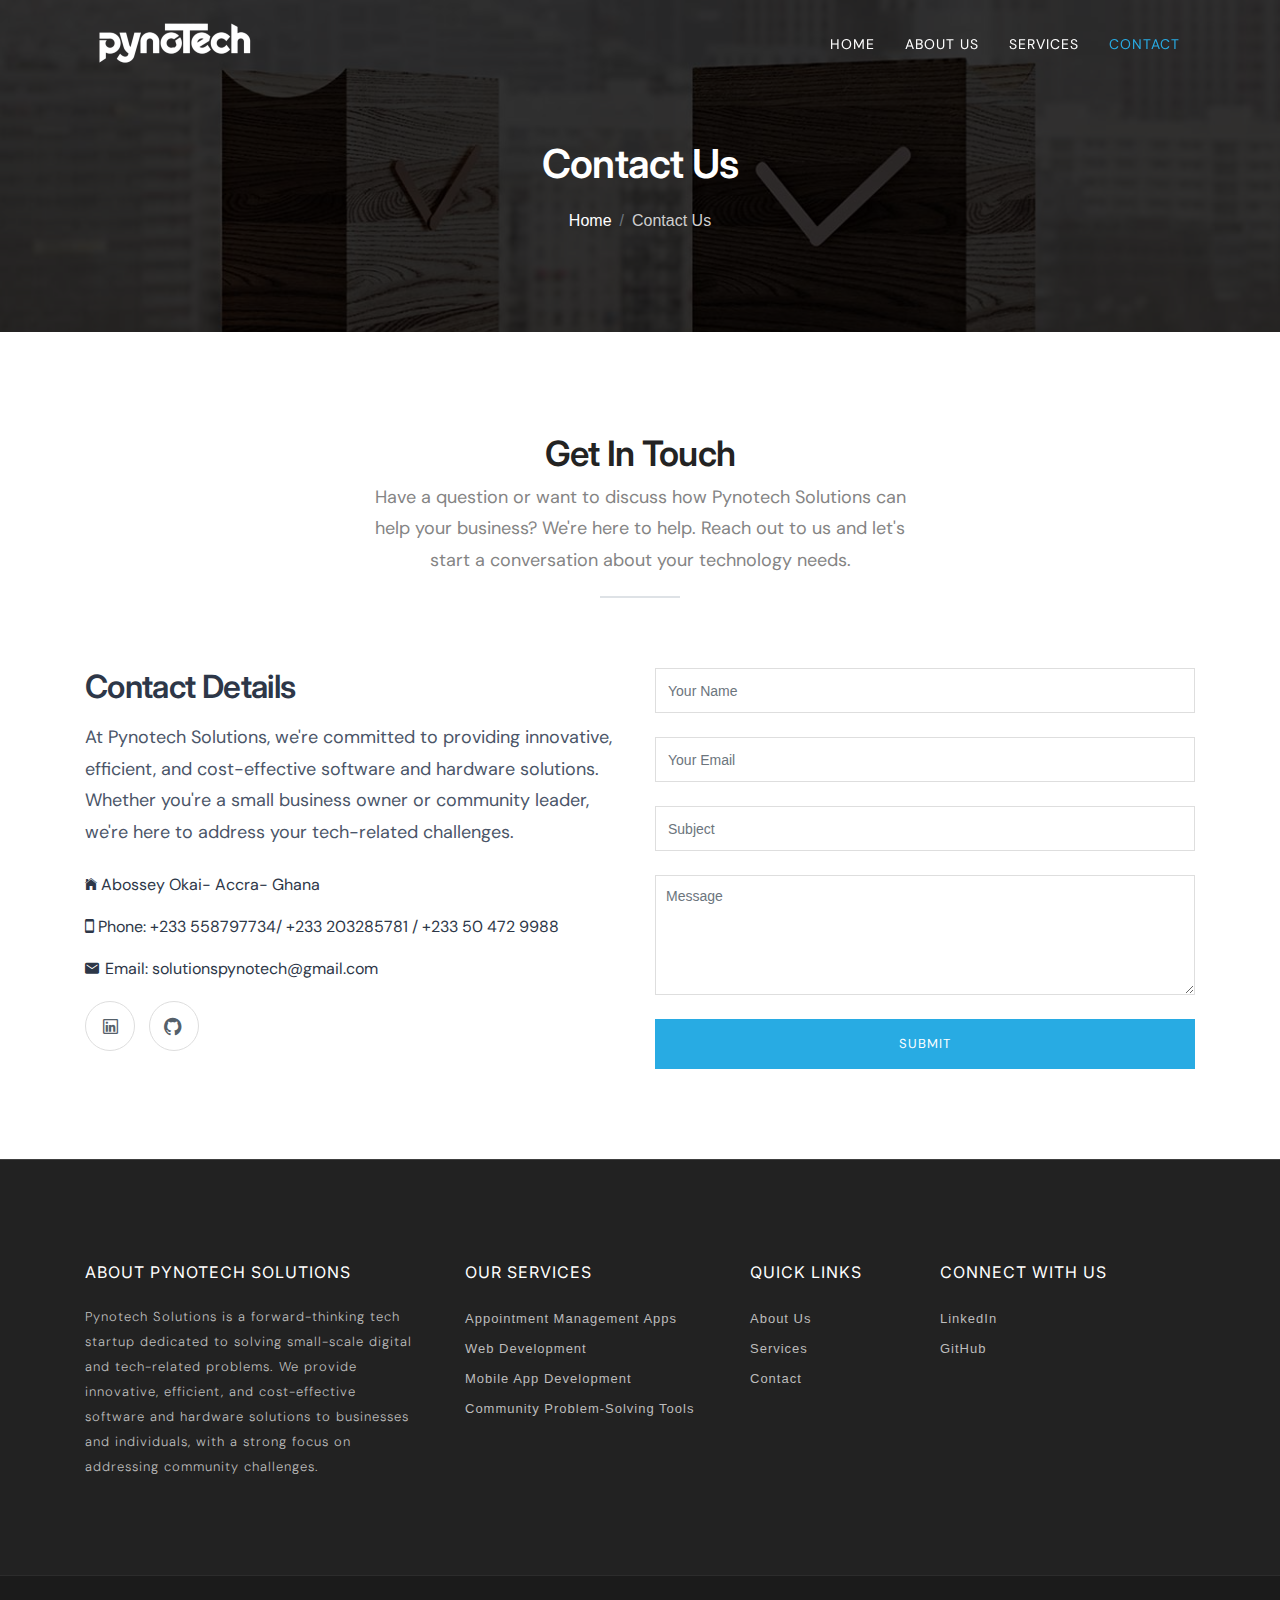
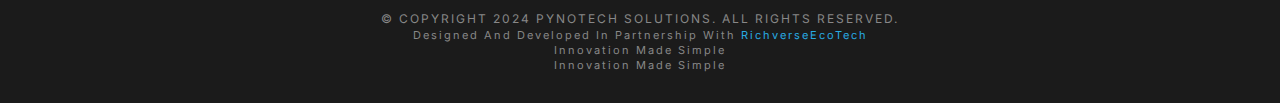
<file: contact.html>
<!DOCTYPE html>
<html lang="en">
<head>
  <meta charset="utf-8">
  <title>PynotechSolutions | Contact</title>
  <meta http-equiv="X-UA-Compatible" content="IE=edge">
  <meta name="description" content="Simplifying technology with innovative software solutions and expert tech services. Your trusted partner in digital transformation.">
  <meta name="viewport" content="width=device-width, initial-scale=1.0, maximum-scale=5.0">
  <meta name="author" content="PynotechSolutions">

  <!-- Favicon -->
  <link rel="shortcut icon" type="image/x-icon" href="images/pyno.svg" />

  <!-- Themefisher Icon font -->
  <link rel="stylesheet" href="plugins/themefisher-font/style.css">
  <!-- bootstrap.min css -->
  <link rel="stylesheet" href="plugins/bootstrap/bootstrap.min.css">
  <!-- Lightbox.min css -->
  <link rel="stylesheet" href="plugins/lightbox2/css/lightbox.min.css">
  <!-- animation css -->
  <link rel="stylesheet" href="plugins/animate/animate.css">
  <!-- Slick Carousel -->
  <link rel="stylesheet" href="plugins/slick/slick.css">
  <!-- Main Stylesheet -->
  <link rel="stylesheet" href="css/style.css">

</head>
<body id="body">

  <!--
  Start Preloader
  ==================================== -->
  <div id="preloader">
    <div class='preloader'>
      <span></span>
      <span></span>
      <span></span>
      <span></span>
      <span></span>
      <span></span>
    </div>
  </div>
  <!--
  End Preloader
  ==================================== -->

<!--
Fixed Navigation
==================================== -->
<header class="navigation fixed-top">
  <div class="container">
    <!-- main nav -->
    <nav class="navbar navbar-expand-lg navbar-light px-0">
      <!-- logo -->
      <a class="navbar-brand logo" href="index.html">
        <img loading="lazy" class="logo-default" src="images/logo.png" alt="logo" />
        <img loading="lazy" class="logo-white" src="images/logo-white.png" alt="logo" />
      </a>
      <!-- /logo -->
      <button class="navbar-toggler" type="button" data-toggle="collapse" data-target="#navigation"
        aria-controls="navigation" aria-expanded="false" aria-label="Toggle navigation">
        <span class="navbar-toggler-icon"></span>
      </button>

      <div class="collapse navbar-collapse" id="navigation">
        <ul class="navbar-nav ml-auto text-center">
          <li class="nav-item dropdown ">
            <a class="nav-link" href="index.html">Home</a>
          </li>
          <li class="nav-item ">
            <a class="nav-link" href="about.html">About Us</a>
          </li>
          <li class="nav-item ">
            <a class="nav-link" href="service.html">Services</a>
          </li>
          <li class="nav-item active ">
            <a class="nav-link" href="contact.html">Contact</a>
          </li>
          </li>
        </ul>
      </div>
    </nav>
  </div>
</header>
<!--
End Fixed Navigation
==================================== -->

<section class="single-page-header">
	<div class="container">
		<div class="row">
			<div class="col-md-12">
				<h2>Contact Us</h2>
				<ol class="breadcrumb header-bradcrumb justify-content-center">
					<li class="breadcrumb-item"><a href="index.html" class="text-white">Home</a></li>
					<li class="breadcrumb-item active" aria-current="page">Contact Us</li>
				</ol>
			</div>
		</div>
	</div>
</section>

<section class="contact-us" id="contact">
	<div class="container">
		<div class="row justify-content-center">
			<div class="col-xl-6 col-lg-8">
				<div class="title text-center">
					<h2>Get In Touch</h2>
					<p>Have a question or want to discuss how Pynotech Solutions can help your business? We're here to help. Reach out to us and let's start a conversation about your technology needs.</p>
					<div class="border"></div>
				</div>
			</div>
		</div>
		<div class="row">
			<div class="contact-details col-md-6 ">
				<h3 class="mb-3">Contact Details</h3>
				<p>At Pynotech Solutions, we're committed to providing innovative, efficient, and cost-effective software and hardware solutions. Whether you're a small business owner or community leader, we're here to address your tech-related challenges.</p>
				<ul class="contact-short-info mt-4">
					<li class="mb-3">
						<i class="tf-ion-ios-home"></i>
						<span>Abossey Okai- Accra- Ghana</span>
					</li>
					<li class="mb-3">
						<i class="tf-ion-android-phone-portrait"></i>
						<span>Phone: +233 558797734/ +233 203285781 / +233 50 472 9988</span>
					</li>
					<li>
						<i class="tf-ion-android-mail"></i>
						<span>Email: solutionspynotech@gmail.com</span>
					</li>
				</ul>
				<div class="social-icon">
					<ul>
						<li><a  target="_blank" href="https://www.linkedin.com/company/pynotech-solutions/"><i class="tf-ion-social-linkedin-outline"></i></a></li>
						<li><a target="_blank" href="https://github.com/pynotechsolutions"><i class="tf-ion-social-github"></i></a></li>
					</ul>
				</div>
			</div>

			<div class="contact-form col-md-6 ">
				<form id="contact-form" action="https://formspree.io/f/mqaazbpk" method="post" role="form">
					<div class="form-group mb-4">
						<input type="text" placeholder="Your Name" class="form-control" name="name" id="name" required>
					</div>

					<div class="form-group mb-4">
						<input type="email" placeholder="Your Email" class="form-control" name="email" id="email" required>
					</div>

					<div class="form-group mb-4">
						<input type="text" placeholder="Subject" class="form-control" name="subject" id="subject" required>
					</div>

					<div class="form-group mb-4">
						<textarea rows="6" placeholder="Message" class="form-control" name="message" id="message" required></textarea>
					</div>
					<div id="cf-submit">
						<input type="submit" id="contact-submit" class="btn btn-transparent" value="Submit">
					</div>
				</form>
			</div>
		</div>
	</div>
</section>



<footer id="footer" class="bg-one">
	<div class="top-footer">
	  <div class="container">
		<div class="row justify-content-around">
		  <div class="col-lg-4 col-md-6 mb-5 mb-lg-0">
			<h3>About Pynotech Solutions</h3>
			<p>Pynotech Solutions is a forward-thinking tech startup dedicated to solving small-scale digital and tech-related problems. We provide innovative, efficient, and cost-effective software and hardware solutions to businesses and individuals, with a strong focus on addressing community challenges.</p>
		  </div>
  
		  <div class="col-lg-3 col-md-6 mb-5 mb-lg-0">
			<ul>
			  <li>
				<h3>Our Services</h3>
			  </li>
			  <li><a href="service.html">Appointment Management Apps</a></li>
			  <li><a href="service.html">Web Development</a></li>
			  <li><a href="service.html">Mobile App Development</a></li>
			  <li><a href="service.html">Community Problem-Solving Tools</a></li>
			</ul>
		  </div>
  
		  <div class="col-lg-2 col-md-6 mb-5 mb-md-0">
			<ul>
			  <li>
				<h3>Quick Links</h3>
			  </li>
			  <li><a href="about.html">About Us</a></li>
			  <li><a href="service.html">Services</a></li>
			  <li><a href="contact.html">Contact</a></li>
			</ul>
		  </div>
  
		  <div class="col-lg-3 col-md-6">
			<ul>
			  <li>
				<h3>Connect with Us</h3>
			  </li>
			  <li><a target="_blank" href="https://www.linkedin.com/company/pynotech-solutions/">LinkedIn</a></li>
			  <li><a target="_blank" href="https://www.github.com/pynotechsolutions">GitHub</a></li>
			</ul>
		  </div>
		</div>
	  </div> 
	</div>
	<div class="footer-bottom">
	  <h5>&copy; Copyright 2024 Pynotech Solutions. All rights reserved.</h5>
	  <h6>Designed and Developed in partnership with <a href="https://richverseecotech.com/">RichverseEcoTech</a></h6>
	  <h6>Innovation Made Simple</h6>
	  <h6>Innovation Made Simple</h6>
	</div>
  </footer>


<!-- end Footer Area
========================================== -->

<!-- Main jQuery -->
<script src="plugins/jquery/jquery.min.js"></script>

<!-- Bootstrap4 -->
<script src="plugins/bootstrap/bootstrap.min.js"></script>
<!-- Parallax -->
<script src="plugins/parallax/jquery.parallax-1.1.3.js"></script>
<!-- lightbox -->
<script src="plugins/lightbox2/js/lightbox.min.js"></script>
<!-- Owl Carousel -->
<script src="plugins/slick/slick.min.js"></script>
<!-- filter -->
<script src="plugins/filterizr/jquery.filterizr.min.js"></script>
<!-- Smooth Scroll js -->
<script src="plugins/smooth-scroll/smooth-scroll.min.js"></script>

<!-- Custom js -->
<script src="js/script.js"></script>

</body>

</html>
</file>
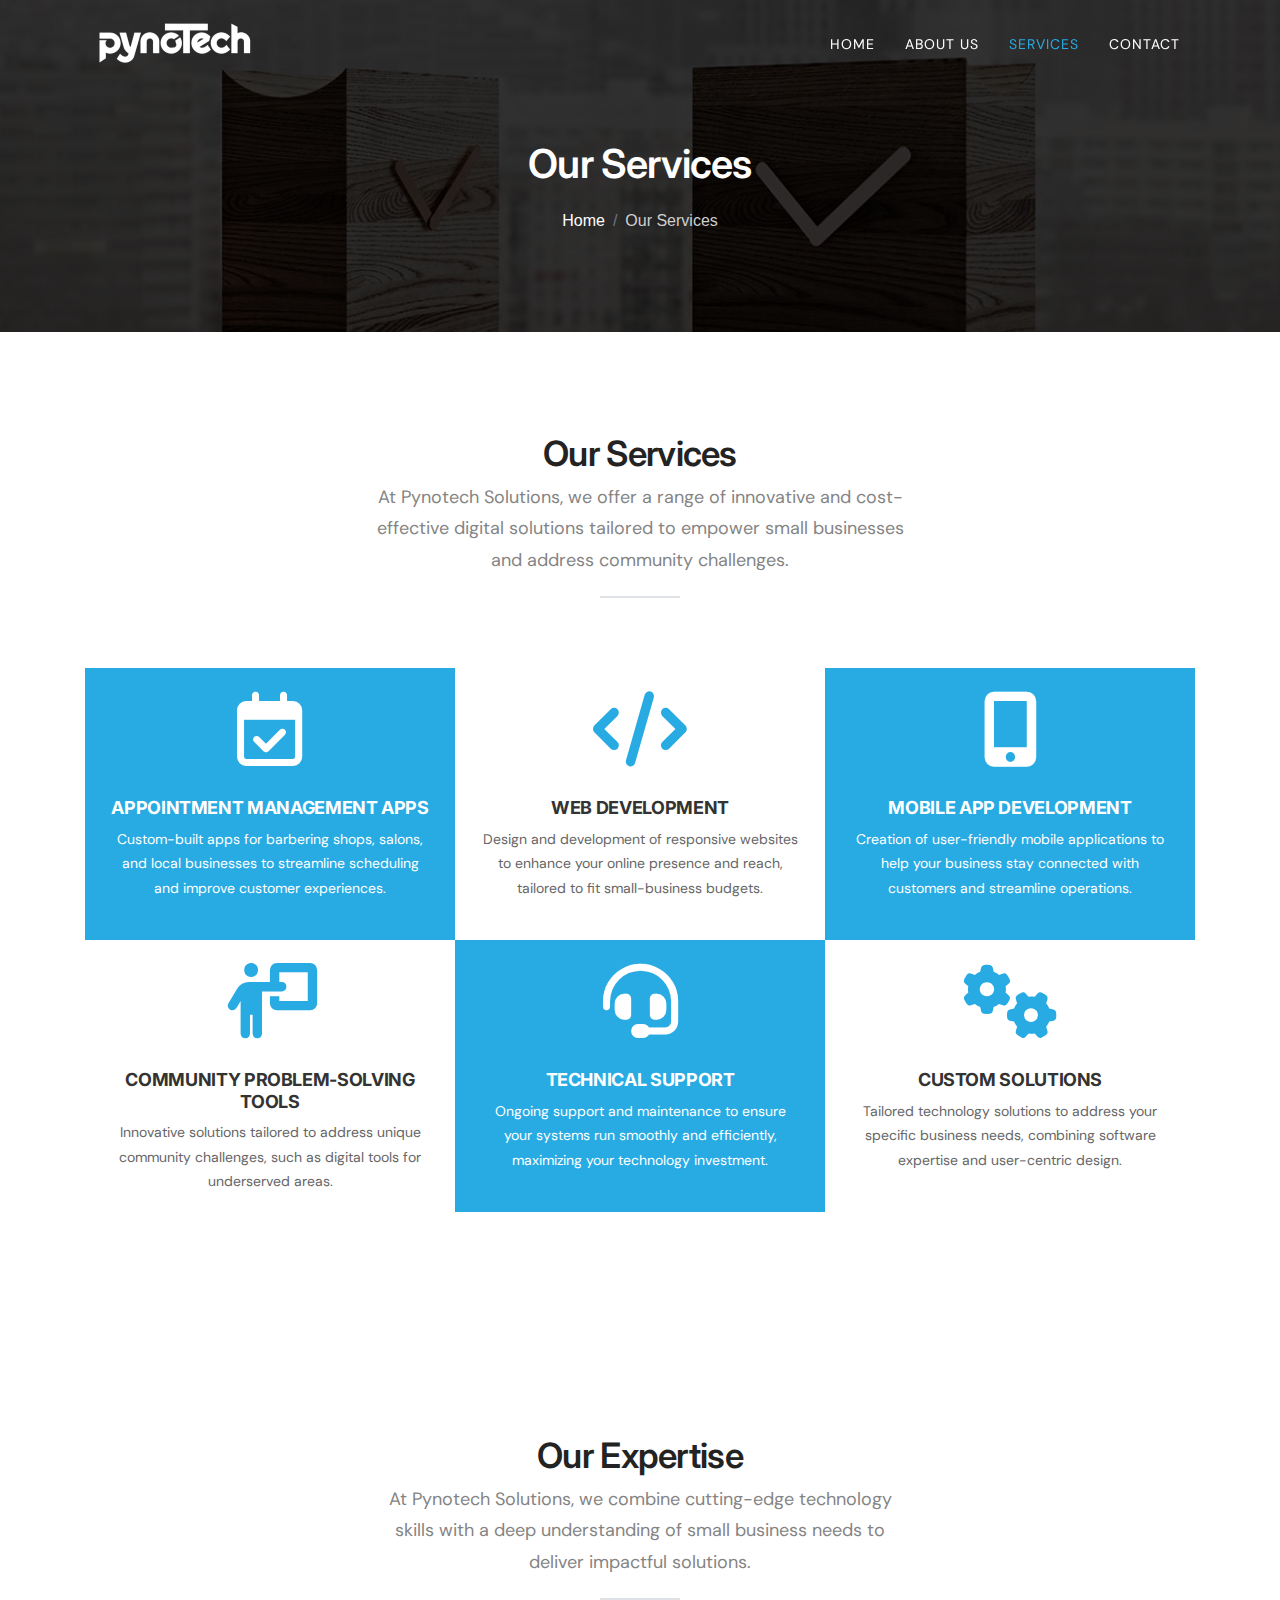
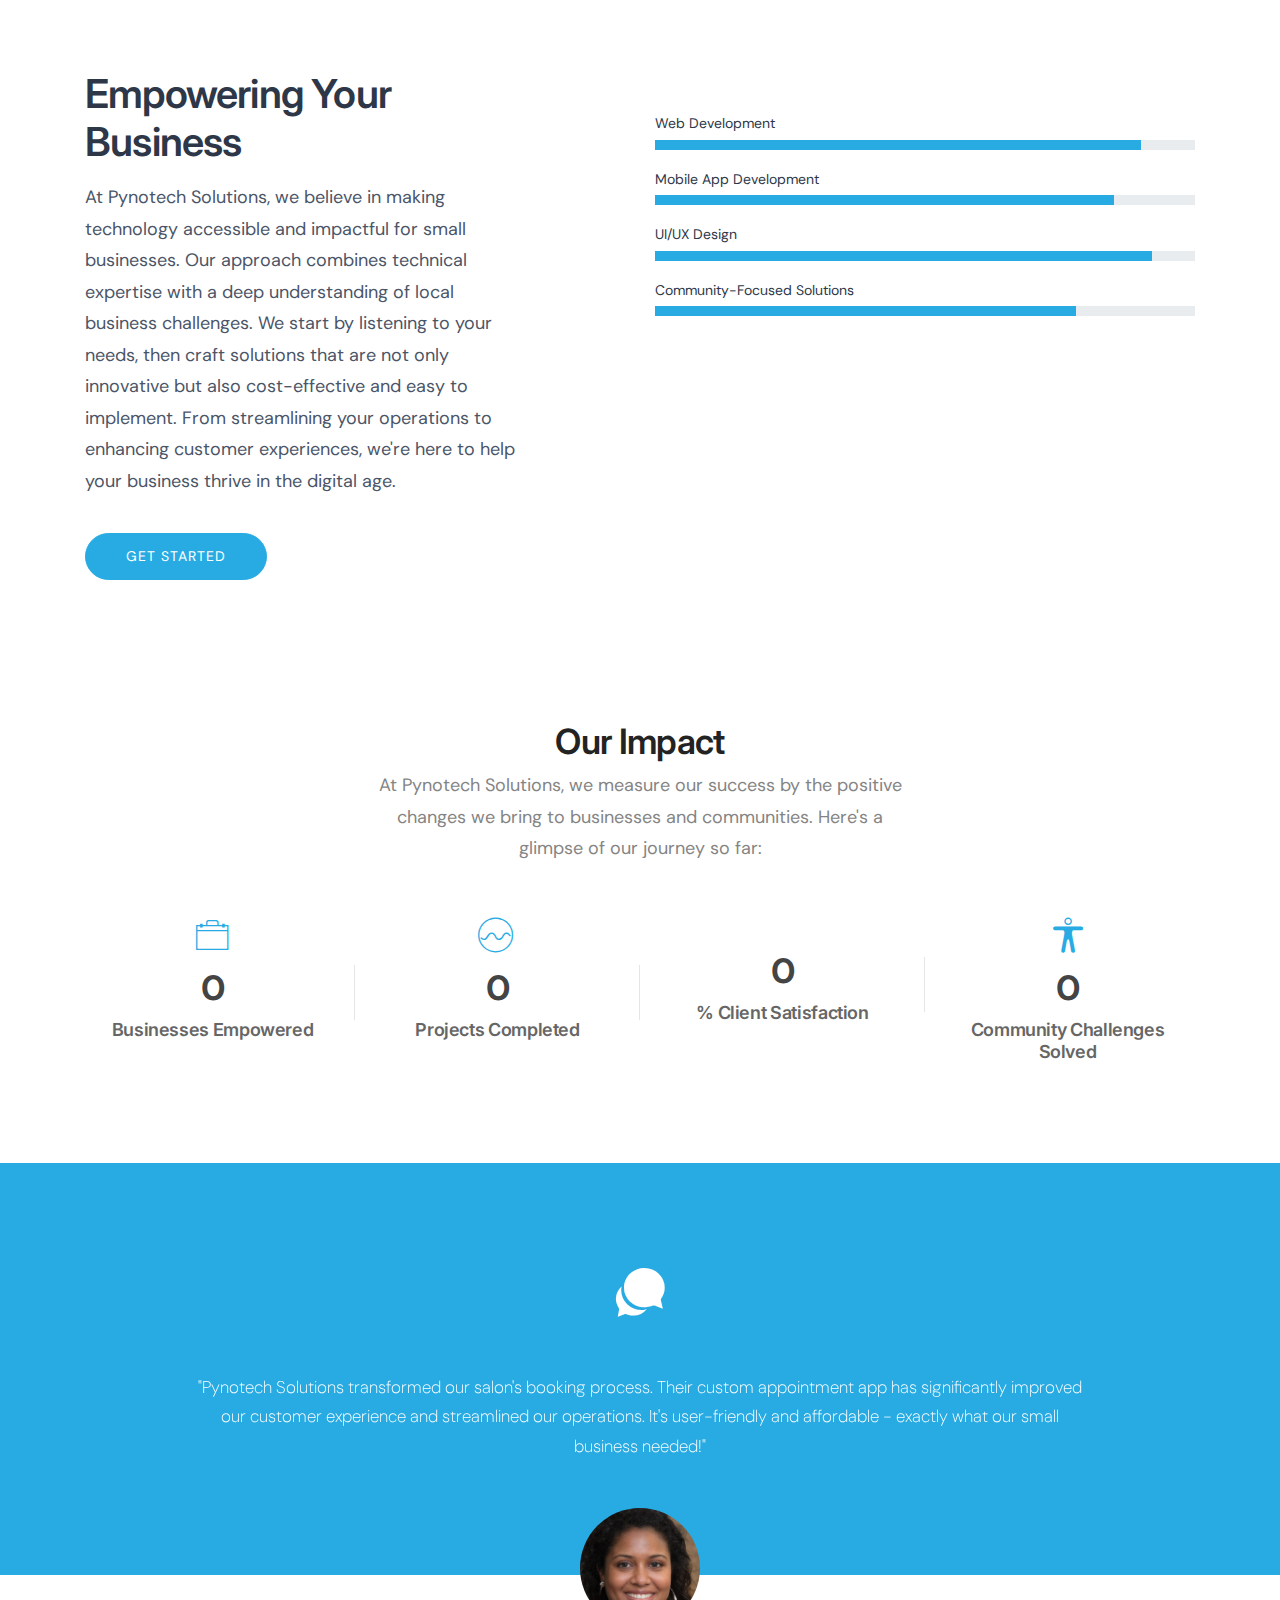
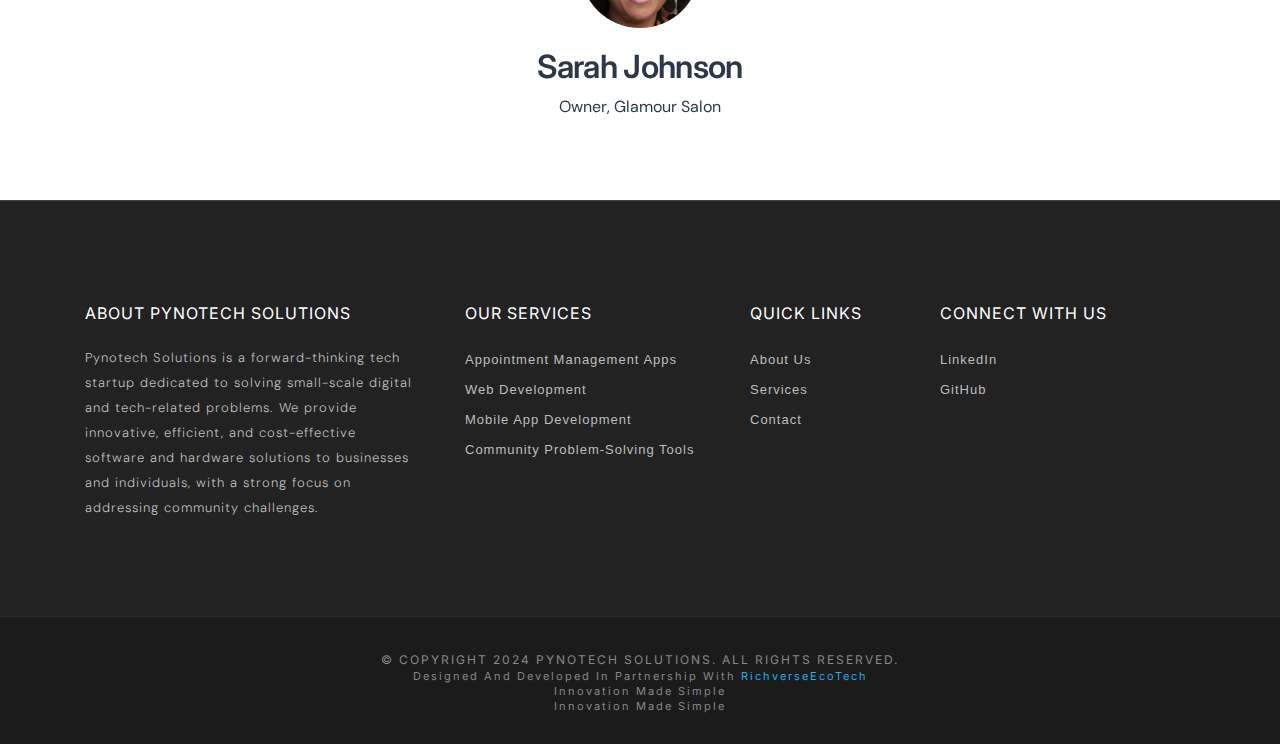
<file: service.html>
<!DOCTYPE html>
<html lang="en">
<head>
  <meta charset="utf-8">
  <title>PynotechSolutions | Services</title>
  <meta http-equiv="X-UA-Compatible" content="IE=edge">
  <meta name="description" content="Simplifying technology with innovative software solutions and expert tech services. Your trusted partner in digital transformation.">
  <meta name="viewport" content="width=device-width, initial-scale=1.0, maximum-scale=5.0">
  <meta name="author" content="PynotechSolutions">

  <!-- Favicon -->
  <link rel="shortcut icon" type="image/x-icon" href="images/pyno.svg" />

  <!-- Themefisher Icon font -->
  <link rel="stylesheet" href="plugins/themefisher-font/style.css">
  <link rel="stylesheet" href="https://cdnjs.cloudflare.com/ajax/libs/font-awesome/6.5.1/css/all.min.css">
  <!-- bootstrap.min css -->
  <link rel="stylesheet" href="plugins/bootstrap/bootstrap.min.css">
  <!-- Lightbox.min css -->
  <link rel="stylesheet" href="plugins/lightbox2/css/lightbox.min.css">
  <!-- animation css -->
  <link rel="stylesheet" href="plugins/animate/animate.css">
  <!-- Slick Carousel -->
  <link rel="stylesheet" href="plugins/slick/slick.css">
  <!-- Main Stylesheet -->
  <link rel="stylesheet" href="css/style.css">

</head>
<body id="body">

  <!--
  Start Preloader
  ==================================== -->
  <div id="preloader">
    <div class='preloader'>
      <span></span>
      <span></span>
      <span></span>
      <span></span>
      <span></span>
      <span></span>
    </div>
  </div>
  <!--
  End Preloader
  ==================================== -->

<!--
Header Nav
==================================== -->
<header class="navigation fixed-top">
	<div class="container">
	  <!-- main nav -->
	  <nav class="navbar navbar-expand-lg navbar-light px-0">
		<!-- logo -->
		<a class="navbar-brand logo" href="index.html">
		  <img loading="lazy" class="logo-default" src="images/logo.png" alt="logo" />
		  <img loading="lazy" class="logo-white" src="images/logo-white.png" alt="logo" />
		</a>
		<!-- /logo -->
		<button class="navbar-toggler" type="button" data-toggle="collapse" data-target="#navigation"
		  aria-controls="navigation" aria-expanded="false" aria-label="Toggle navigation">
		  <span class="navbar-toggler-icon"></span>
		</button>
  
		<div class="collapse navbar-collapse" id="navigation">
		  <ul class="navbar-nav ml-auto text-center">
			<li class="nav-item dropdown ">
				<a class="nav-link" href="index.html">Home</a>
			</li>
			<li class="nav-item ">
			  <a class="nav-link" href="about.html">About Us</a>
			</li>
			<li class="nav-item active">
			  <a class="nav-link" href="service.html">Services</a>
			</li>
			<li class="nav-item ">
			  <a class="nav-link" href="contact.html">Contact</a>
			</li>
			</li>
		  </ul>
		</div>
	  </nav>
	</div>
  </header>
<!--
End Header Nav
==================================== -->

<section class="single-page-header">
	<div class="container">
		<div class="row">
			<div class="col-md-12">
				<h2>Our Services</h2>
				<ol class="breadcrumb header-bradcrumb justify-content-center">
					<li class="breadcrumb-item"><a href="index.html" class="text-white">Home</a></li>
					<li class="breadcrumb-item active" aria-current="page">Our Services</li>
				</ol>
			</div>
		</div>
	</div>
</section>

<section class="services" id="services">
	<div class="container">
		<div class="row justify-content-center">
			<div class="col-xl-6 col-lg-8">
				<div class="title text-center">
					<h2>Our Services</h2>
					<p>At Pynotech Solutions, we offer a range of innovative and cost-effective digital solutions tailored to empower small businesses and address community challenges.</p>
					<div class="border"></div>
				</div>
			</div>
		</div>
		<div class="row no-gutters">
			<div class="col-lg-4 col-sm-6 mb-4 mb-lg-0">
				<div class="service-block p-4 color-bg text-center">
					<div class="service-icon text-center">
						<i class="fa-regular fa-calendar-check"></i>
					</div>
					<h3>Appointment Management Apps</h3>
					<p>Custom-built apps for barbering shops, salons, and local businesses to streamline scheduling and improve customer experiences.</p>
				</div>
			</div>
			<div class="col-lg-4 col-sm-6 mb-4 mb-lg-0">
				<div class="service-block p-4 text-center">
					<div class="service-icon text-center">
						<i class="fa-solid fa-code"></i>
					</div>
					<h3>Web Development</h3>
					<p>Design and development of responsive websites to enhance your online presence and reach, tailored to fit small-business budgets.</p>
				</div>
			</div>
			<div class="col-lg-4 col-sm-6 mb-4 mb-lg-0">
				<div class="service-block p-4 color-bg text-center">
					<div class="service-icon text-center">
						<i class="fas fa-mobile-alt"></i>
					</div>
					<h3>Mobile App Development</h3>
					<p>Creation of user-friendly mobile applications to help your business stay connected with customers and streamline operations.</p>
				</div>
			</div>
			<div class="col-lg-4 col-sm-6 mb-4 mb-lg-0">
				<div class="service-block p-4  text-center">
					<div class="service-icon text-center">
						<i class="fa-solid fa-person-chalkboard"></i>
					</div>
					<h3>Community Problem-Solving Tools</h3>
					<p>Innovative solutions tailored to address unique community challenges, such as digital tools for underserved areas.</p>
				</div>
			</div>
			<div class="col-lg-4 col-sm-6 mb-4 mb-lg-0">
				<div class="service-block p-4 color-bg text-center">
					<div class="service-icon text-center">
						<i class="fas fa-headset"></i>
					</div>
					<h3>Technical Support</h3>
					<p>Ongoing support and maintenance to ensure your systems run smoothly and efficiently, maximizing your technology investment.</p>
				</div>
			</div>
			<div class="col-lg-4 col-sm-6 mb-4 mb-lg-0">
				<div class="service-block p-4 text-center">
					<div class="service-icon text-center">
						<i class="fa-solid fa-gears"></i>
					</div>
					<h3>Custom Solutions</h3>
					<p>Tailored technology solutions to address your specific business needs, combining software expertise and user-centric design.</p>
				</div>
			</div>
		</div>
	</div>
</section>

<section class="team-skills section-sm" id="skills">
	<div class="container">
		<div class="row justify-content-center">
			<div class="col-xl-6 col-lg-8">
				<div class="title text-center">
					<h2>Our Expertise</h2>
					<p>At Pynotech Solutions, we combine cutting-edge technology skills with a deep understanding of small business needs to deliver impactful solutions.</p>
					<div class="border"></div>
				</div>
			</div>
		</div>

		<div class="row justify-content-between">
			<div class="col-md-5">
				<div class="team-skills-content">
					<h2 class="mb-3">Empowering Your Business</h2>
					<p>At Pynotech Solutions, we believe in making technology accessible and impactful for small businesses. Our approach combines technical expertise with a deep understanding of local business challenges. We start by listening to your needs, then craft solutions that are not only innovative but also cost-effective and easy to implement. From streamlining your operations to enhancing customer experiences, we're here to help your business thrive in the digital age.</p>
					<a href="contact.html" class="btn btn-main mt-20">Get Started</a>
				</div>
			</div>
			<div class="col-md-6">
				<div class="progress-block">
					<ul>
						<li class="mb-3">
							<span>Web Development</span>
							<div class="progress">
								<div class="progress-bar" style="width: 90%;">
								</div>
							</div>
						</li>
						<li class="mb-3">
							<span>Mobile App Development</span>
							<div class="progress">
								<div class="progress-bar" style="width: 85%;">
								</div>
							</div>
						</li>
						<li class="mb-3">
							<span>UI/UX Design</span>
							<div class="progress">
								<div class="progress-bar" style="width: 92%;">
								</div>
							</div>
						</li>
						<li>
							<span>Community-Focused Solutions</span>
							<div class="progress">
								<div class="progress-bar" style="width: 78%;">
								</div>
							</div>
						</li>
					</ul>
				</div>
			</div>
		</div>
	</div>
</section>

<section class="counter-wrapper section-sm">
	<div class="container">
		<div class="row justify-content-center">
			<div class="col-xl-6 col-lg-8 text-center">
				<div class="title">
					<h2>Our Impact</h2>
					<p>At Pynotech Solutions, we measure our success by the positive changes we bring to businesses and communities. Here's a glimpse of our journey so far:</p>
				</div>
			</div>
		</div>
		<div class="row">
			<div class="col-md-3 col-sm-6 col-xs-6 text-center ">
				<div class="counters-item">
					<i class="tf-ion-ios-briefcase-outline"></i>
					<div>
						<span class="counter" data-count="50">0</span>
					</div>
					<h3>Businesses Empowered</h3>
				</div>
			</div>
			<div class="col-md-3 col-sm-6 col-xs-6 text-center ">
				<div class="counters-item">
					<i class="tf-ion-ios-analytics-outline"></i>
					<div>
						<span class="counter" data-count="30">0</span>
					</div>
					<h3>Projects Completed</h3>
				</div>
			</div>
			<div class="col-md-3 col-sm-6 col-xs-6 text-center ">
				<div class="counters-item">
					<i class="tf-ion-ios-happy-outline"></i>
					<div>
						<span class="counter" data-count="95">0</span>
					</div>
					<h3>% Client Satisfaction</h3>
				</div>
			</div>
			<div class="col-md-3 col-sm-6 col-xs-6 text-center ">
				<div class="counters-item kill-border">
					<i class="tf-ion-ios-body-outline"></i>
					<div>
						<span class="counter" data-count="10">0</span>
					</div>
					<h3>Community Challenges Solved</h3>
				</div>
			</div>
		</div>
	</div>
</section>

<section class="testimonial section" id="testimonial">
	<div class="container">
		<div class="row">				
			<div class="col-lg-12">
				<div class="testimonial-slider">
					<div class="item text-center">
						<i class="tf-ion-chatbubbles"></i>
						<div class="client-details">
							<p>"Pynotech Solutions transformed our salon's booking process. Their custom appointment app has significantly improved our customer experience and streamlined our operations. It's user-friendly and affordable - exactly what our small business needed!"</p>
						</div>
						<div class="client-thumb">
							<img loading="lazy" src="images/client-logo/clients-1.jpeg" class="img-fluid" alt="">
						</div>
						<div class="client-meta">
							<h3>Sarah Johnson</h3>
							<span>Owner, Glamour Salon</span>
						</div>
					</div>
					<div class="item text-center">
						<i class="tf-ion-chatbubbles"></i>
						<div class="client-details">
							<p>"The web development team at Pynotech Solutions created a beautiful, responsive website for our small business. Their affordable solution has helped us reach more customers and grow our online presence. We're thrilled with the results!"</p>
						</div>
						<div class="client-thumb">
							<img loading="lazy" src="images/client-logo/clients-2.jpeg" class="img-fluid" alt="">
						</div>
						<div class="client-meta">
							<h3>Mike Thompson</h3>
							<span>Founder, Local Eats Cafe</span>
						</div>
					</div>
					<div class="item text-center">
						<i class="tf-ion-chatbubbles"></i>
						<div class="client-details">
							<p>"Pynotech's innovative community problem-solving tool has made a real difference in our neighborhood. Their commitment to addressing local challenges with technology is truly commendable. They've helped us bridge the digital divide in our community."</p>
						</div>
						<div class="client-thumb">
							<img loading="lazy" src="images/client-logo/clients-3.jpeg" class="img-fluid" alt="">
						</div>
						<div class="client-meta">
							<h3>Emily Rodriguez</h3>
							<span>Community Leader, Green Valley Association</span>
						</div>
					</div>
				</div>
			</div>
		</div>
	</div>
</section>

<footer id="footer" class="bg-one">
	<div class="top-footer">
	  <div class="container">
		<div class="row justify-content-around">
		  <div class="col-lg-4 col-md-6 mb-5 mb-lg-0">
			<h3>About Pynotech Solutions</h3>
			<p>Pynotech Solutions is a forward-thinking tech startup dedicated to solving small-scale digital and tech-related problems. We provide innovative, efficient, and cost-effective software and hardware solutions to businesses and individuals, with a strong focus on addressing community challenges.</p>
		  </div>
  
		  <div class="col-lg-3 col-md-6 mb-5 mb-lg-0">
			<ul>
			  <li>
				<h3>Our Services</h3>
			  </li>
			  <li><a href="service.html">Appointment Management Apps</a></li>
			  <li><a href="service.html">Web Development</a></li>
			  <li><a href="service.html">Mobile App Development</a></li>
			  <li><a href="service.html">Community Problem-Solving Tools</a></li>
			</ul>
		  </div>
  
		  <div class="col-lg-2 col-md-6 mb-5 mb-md-0">
			<ul>
			  <li>
				<h3>Quick Links</h3>
			  </li>
			  <li><a href="about.html">About Us</a></li>
			  <li><a href="service.html">Services</a></li>
			  <li><a href="contact.html">Contact</a></li>
			</ul>
		  </div>
  
		  <div class="col-lg-3 col-md-6">
			<ul>
			  <li>
				<h3>Connect with Us</h3>
			  </li>
			  <li><a target="_blank" href="https://www.linkedin.com/company/pynotech-solutions/">LinkedIn</a></li>
			  <li><a target="_blank" href="https://www.github.com/pynotechsolutions">GitHub</a></li>
			</ul>
		  </div>
  
		</div>
	  </div>
	</div>
	<div class="footer-bottom">
	  <h5>&copy; Copyright 2024 Pynotech Solutions. All rights reserved.</h5>
	  <h6>Designed and Developed in partnership with <a href="https://richverseecotech.com/">RichverseEcoTech</a></h6>
	  <h6>Innovation Made Simple</h6>
	  <h6>Innovation Made Simple</h6>
	</div>
  </footer>

<!-- Main jQuery -->
<script src="plugins/jquery/jquery.min.js"></script>

<!-- Bootstrap4 -->
<script src="plugins/bootstrap/bootstrap.min.js"></script>
<!-- Parallax -->
<script src="plugins/parallax/jquery.parallax-1.1.3.js"></script>
<!-- lightbox -->
<script src="plugins/lightbox2/js/lightbox.min.js"></script>
<!-- Owl Carousel -->
<script src="plugins/slick/slick.min.js"></script>
<!-- filter -->
<script src="plugins/filterizr/jquery.filterizr.min.js"></script>
<!-- Smooth Scroll js -->
<script src="plugins/smooth-scroll/smooth-scroll.min.js"></script>

<!-- Custom js -->
<script src="js/script.js"></script>

</body>

</html>
</file>
<file: plugins/themefisher-font/style.css>
@font-face {
  font-family: 'themefisher-font';
  src:  url('fonts/themefisher-font.eot?ug5hnh');
  src:  url('fonts/themefisher-font.eot?ug5hnh#iefix') format('embedded-opentype'),
    url('fonts/themefisher-font.ttf?ug5hnh') format('truetype'),
    url('fonts/themefisher-font.woff?ug5hnh') format('woff'),
    url('fonts/themefisher-font.svg?ug5hnh#themefisher-font') format('svg');
  font-weight: normal;
  font-style: normal;
}

[class^="tf-"], [class*=" tf-"] {
  /* use !important to prevent issues with browser extensions that change fonts */
  font-family: 'themefisher-font' !important;
  speak: none;
  font-style: normal;
  font-weight: normal;
  font-variant: normal;
  text-transform: none;
  line-height: 1;

  /* Better Font Rendering =========== */
  -webkit-font-smoothing: antialiased;
  -moz-osx-font-smoothing: grayscale;
}

.tf-ion-alert-circled:before {
  content: "\f100";
}
.tf-ion-alert:before {
  content: "\f101";
}
.tf-ion-android-add-circle:before {
  content: "\f359";
}
.tf-ion-android-add:before {
  content: "\f2c7";
}
.tf-ion-android-alarm-clock:before {
  content: "\f35a";
}
.tf-ion-android-alert:before {
  content: "\f35b";
}
.tf-ion-android-apps:before {
  content: "\f35c";
}
.tf-ion-android-archive:before {
  content: "\f2c9";
}
.tf-ion-android-arrow-back:before {
  content: "\f2ca";
}
.tf-ion-android-arrow-down:before {
  content: "\f35d";
}
.tf-ion-android-arrow-dropdown-circle:before {
  content: "\f35e";
}
.tf-ion-android-arrow-dropdown:before {
  content: "\f35f";
}
.tf-ion-android-arrow-dropleft-circle:before {
  content: "\f360";
}
.tf-ion-android-arrow-dropleft:before {
  content: "\f361";
}
.tf-ion-android-arrow-dropright-circle:before {
  content: "\f362";
}
.tf-ion-android-arrow-dropright:before {
  content: "\f363";
}
.tf-ion-android-arrow-dropup-circle:before {
  content: "\f364";
}
.tf-ion-android-arrow-dropup:before {
  content: "\f365";
}
.tf-ion-android-arrow-forward:before {
  content: "\f30f";
}
.tf-ion-android-arrow-up:before {
  content: "\f366";
}
.tf-ion-android-attach:before {
  content: "\f367";
}
.tf-ion-android-bar:before {
  content: "\f368";
}
.tf-ion-android-bicycle:before {
  content: "\f369";
}
.tf-ion-android-boat:before {
  content: "\f36a";
}
.tf-ion-android-bookmark:before {
  content: "\f36b";
}
.tf-ion-android-bulb:before {
  content: "\f36c";
}
.tf-ion-android-bus:before {
  content: "\f36d";
}
.tf-ion-android-calendar:before {
  content: "\f2d1";
}
.tf-ion-android-call:before {
  content: "\f2d2";
}
.tf-ion-android-camera:before {
  content: "\f2d3";
}
.tf-ion-android-cancel:before {
  content: "\f36e";
}
.tf-ion-android-car:before {
  content: "\f36f";
}
.tf-ion-android-cart:before {
  content: "\f370";
}
.tf-ion-android-chat:before {
  content: "\f2d4";
}
.tf-ion-android-checkbox-blank:before {
  content: "\f371";
}
.tf-ion-android-checkbox-outline-blank:before {
  content: "\f372";
}
.tf-ion-android-checkbox-outline:before {
  content: "\f373";
}
.tf-ion-android-checkbox:before {
  content: "\f374";
}
.tf-ion-android-checkmark-circle:before {
  content: "\f375";
}
.tf-ion-android-clipboard:before {
  content: "\f376";
}
.tf-ion-android-close:before {
  content: "\f2d7";
}
.tf-ion-android-cloud-circle:before {
  content: "\f377";
}
.tf-ion-android-cloud-done:before {
  content: "\f378";
}
.tf-ion-android-cloud-outline:before {
  content: "\f379";
}
.tf-ion-android-cloud:before {
  content: "\f37a";
}
.tf-ion-android-color-palette:before {
  content: "\f37b";
}
.tf-ion-android-compass:before {
  content: "\f37c";
}
.tf-ion-android-contact:before {
  content: "\f2d8";
}
.tf-ion-android-contacts:before {
  content: "\f2d9";
}
.tf-ion-android-contract:before {
  content: "\f37d";
}
.tf-ion-android-create:before {
  content: "\f37e";
}
.tf-ion-android-delete:before {
  content: "\f37f";
}
.tf-ion-android-desktop:before {
  content: "\f380";
}
.tf-ion-android-document:before {
  content: "\f381";
}
.tf-ion-android-done-all:before {
  content: "\f382";
}
.tf-ion-android-done:before {
  content: "\f383";
}
.tf-ion-android-download:before {
  content: "\f2dd";
}
.tf-ion-android-drafts:before {
  content: "\f384";
}
.tf-ion-android-exit:before {
  content: "\f385";
}
.tf-ion-android-expand:before {
  content: "\f386";
}
.tf-ion-android-favorite-outline:before {
  content: "\f387";
}
.tf-ion-android-favorite:before {
  content: "\f388";
}
.tf-ion-android-film:before {
  content: "\f389";
}
.tf-ion-android-folder-open:before {
  content: "\f38a";
}
.tf-ion-android-folder:before {
  content: "\f2e0";
}
.tf-ion-android-funnel:before {
  content: "\f38b";
}
.tf-ion-android-globe:before {
  content: "\f38c";
}
.tf-ion-android-hand:before {
  content: "\f2e3";
}
.tf-ion-android-hangout:before {
  content: "\f38d";
}
.tf-ion-android-happy:before {
  content: "\f38e";
}
.tf-ion-android-home:before {
  content: "\f38f";
}
.tf-ion-android-image:before {
  content: "\f2e4";
}
.tf-ion-android-laptop:before {
  content: "\f390";
}
.tf-ion-android-list:before {
  content: "\f391";
}
.tf-ion-android-locate:before {
  content: "\f2e9";
}
.tf-ion-android-lock:before {
  content: "\f392";
}
.tf-ion-android-mail:before {
  content: "\f2eb";
}
.tf-ion-android-map:before {
  content: "\f393";
}
.tf-ion-android-menu:before {
  content: "\f394";
}
.tf-ion-android-microphone-off:before {
  content: "\f395";
}
.tf-ion-android-microphone:before {
  content: "\f2ec";
}
.tf-ion-android-more-horizontal:before {
  content: "\f396";
}
.tf-ion-android-more-vertical:before {
  content: "\f397";
}
.tf-ion-android-navigate:before {
  content: "\f398";
}
.tf-ion-android-notifications-none:before {
  content: "\f399";
}
.tf-ion-android-notifications-off:before {
  content: "\f39a";
}
.tf-ion-android-notifications:before {
  content: "\f39b";
}
.tf-ion-android-open:before {
  content: "\f39c";
}
.tf-ion-android-options:before {
  content: "\f39d";
}
.tf-ion-android-people:before {
  content: "\f39e";
}
.tf-ion-android-person-add:before {
  content: "\f39f";
}
.tf-ion-android-person:before {
  content: "\f3a0";
}
.tf-ion-android-phone-landscape:before {
  content: "\f3a1";
}
.tf-ion-android-phone-portrait:before {
  content: "\f3a2";
}
.tf-ion-android-pin:before {
  content: "\f3a3";
}
.tf-ion-android-plane:before {
  content: "\f3a4";
}
.tf-ion-android-playstore:before {
  content: "\f2f0";
}
.tf-ion-android-print:before {
  content: "\f3a5";
}
.tf-ion-android-radio-button-off:before {
  content: "\f3a6";
}
.tf-ion-android-radio-button-on:before {
  content: "\f3a7";
}
.tf-ion-android-refresh:before {
  content: "\f3a8";
}
.tf-ion-android-remove-circle:before {
  content: "\f3a9";
}
.tf-ion-android-remove:before {
  content: "\f2f4";
}
.tf-ion-android-restaurant:before {
  content: "\f3aa";
}
.tf-ion-android-sad:before {
  content: "\f3ab";
}
.tf-ion-android-search:before {
  content: "\f2f5";
}
.tf-ion-android-send:before {
  content: "\f2f6";
}
.tf-ion-android-settings:before {
  content: "\f2f7";
}
.tf-ion-android-share-alt:before {
  content: "\f3ac";
}
.tf-ion-android-share:before {
  content: "\f2f8";
}
.tf-ion-android-star-half:before {
  content: "\f3ad";
}
.tf-ion-android-star-outline:before {
  content: "\f3ae";
}
.tf-ion-android-star:before {
  content: "\f2fc";
}
.tf-ion-android-stopwatch:before {
  content: "\f2fd";
}
.tf-ion-android-subway:before {
  content: "\f3af";
}
.tf-ion-android-sunny:before {
  content: "\f3b0";
}
.tf-ion-android-sync:before {
  content: "\f3b1";
}
.tf-ion-android-textsms:before {
  content: "\f3b2";
}
.tf-ion-android-time:before {
  content: "\f3b3";
}
.tf-ion-android-train:before {
  content: "\f3b4";
}
.tf-ion-android-unlock:before {
  content: "\f3b5";
}
.tf-ion-android-upload:before {
  content: "\f3b6";
}
.tf-ion-android-volume-down:before {
  content: "\f3b7";
}
.tf-ion-android-volume-mute:before {
  content: "\f3b8";
}
.tf-ion-android-volume-off:before {
  content: "\f3b9";
}
.tf-ion-android-volume-up:before {
  content: "\f3ba";
}
.tf-ion-android-walk:before {
  content: "\f3bb";
}
.tf-ion-android-warning:before {
  content: "\f3bc";
}
.tf-ion-android-watch:before {
  content: "\f3bd";
}
.tf-ion-android-wifi:before {
  content: "\f305";
}
.tf-ion-aperture:before {
  content: "\f313";
}
.tf-ion-archive:before {
  content: "\f102";
}
.tf-ion-arrow-down-a:before {
  content: "\f103";
}
.tf-ion-arrow-down-b:before {
  content: "\f104";
}
.tf-ion-arrow-down-c:before {
  content: "\f105";
}
.tf-ion-arrow-expand:before {
  content: "\f25e";
}
.tf-ion-arrow-graph-down-left:before {
  content: "\f25f";
}
.tf-ion-arrow-graph-down-right:before {
  content: "\f260";
}
.tf-ion-arrow-graph-up-left:before {
  content: "\f261";
}
.tf-ion-arrow-graph-up-right:before {
  content: "\f262";
}
.tf-ion-arrow-left-a:before {
  content: "\f106";
}
.tf-ion-arrow-left-b:before {
  content: "\f107";
}
.tf-ion-arrow-left-c:before {
  content: "\f108";
}
.tf-ion-arrow-move:before {
  content: "\f263";
}
.tf-ion-arrow-resize:before {
  content: "\f264";
}
.tf-ion-arrow-return-left:before {
  content: "\f265";
}
.tf-ion-arrow-return-right:before {
  content: "\f266";
}
.tf-ion-arrow-right-a:before {
  content: "\f109";
}
.tf-ion-arrow-right-b:before {
  content: "\f10a";
}
.tf-ion-arrow-right-c:before {
  content: "\f10b";
}
.tf-ion-arrow-shrink:before {
  content: "\f267";
}
.tf-ion-arrow-swap:before {
  content: "\f268";
}
.tf-ion-arrow-up-a:before {
  content: "\f10c";
}
.tf-ion-arrow-up-b:before {
  content: "\f10d";
}
.tf-ion-arrow-up-c:before {
  content: "\f10e";
}
.tf-ion-asterisk:before {
  content: "\f314";
}
.tf-ion-at:before {
  content: "\f10f";
}
.tf-ion-backspace-outline:before {
  content: "\f3be";
}
.tf-ion-backspace:before {
  content: "\f3bf";
}
.tf-ion-bag:before {
  content: "\f110";
}
.tf-ion-battery-charging:before {
  content: "\f111";
}
.tf-ion-battery-empty:before {
  content: "\f112";
}
.tf-ion-battery-full:before {
  content: "\f113";
}
.tf-ion-battery-half:before {
  content: "\f114";
}
.tf-ion-battery-low:before {
  content: "\f115";
}
.tf-ion-beaker:before {
  content: "\f269";
}
.tf-ion-beer:before {
  content: "\f26a";
}
.tf-ion-bluetooth:before {
  content: "\f116";
}
.tf-ion-bonfire:before {
  content: "\f315";
}
.tf-ion-bookmark:before {
  content: "\f26b";
}
.tf-ion-bowtie:before {
  content: "\f3c0";
}
.tf-ion-briefcase:before {
  content: "\f26c";
}
.tf-ion-bug:before {
  content: "\f2be";
}
.tf-ion-calculator:before {
  content: "\f26d";
}
.tf-ion-calendar:before {
  content: "\f117";
}
.tf-ion-camera:before {
  content: "\f118";
}
.tf-ion-card:before {
  content: "\f119";
}
.tf-ion-cash:before {
  content: "\f316";
}
.tf-ion-chatbox-working:before {
  content: "\f11a";
}
.tf-ion-chatbox:before {
  content: "\f11b";
}
.tf-ion-chatboxes:before {
  content: "\f11c";
}
.tf-ion-chatbubble-working:before {
  content: "\f11d";
}
.tf-ion-chatbubble:before {
  content: "\f11e";
}
.tf-ion-chatbubbles:before {
  content: "\f11f";
}
.tf-ion-checkmark-circled:before {
  content: "\f120";
}
.tf-ion-checkmark-round:before {
  content: "\f121";
}
.tf-ion-checkmark:before {
  content: "\f122";
}
.tf-ion-chevron-down:before {
  content: "\f123";
}
.tf-ion-chevron-left:before {
  content: "\f124";
}
.tf-ion-chevron-right:before {
  content: "\f125";
}
.tf-ion-chevron-up:before {
  content: "\f126";
}
.tf-ion-clipboard:before {
  content: "\f127";
}
.tf-ion-clock:before {
  content: "\f26e";
}
.tf-ion-close-circled:before {
  content: "\f128";
}
.tf-ion-close-round:before {
  content: "\f129";
}
.tf-ion-close:before {
  content: "\f12a";
}
.tf-ion-closed-captioning:before {
  content: "\f317";
}
.tf-ion-cloud:before {
  content: "\f12b";
}
.tf-ion-code-download:before {
  content: "\f26f";
}
.tf-ion-code-working:before {
  content: "\f270";
}
.tf-ion-code:before {
  content: "\f271";
}
.tf-ion-coffee:before {
  content: "\f272";
}
.tf-ion-compass:before {
  content: "\f273";
}
.tf-ion-compose:before {
  content: "\f12c";
}
.tf-ion-connection-bars:before {
  content: "\f274";
}
.tf-ion-contrast:before {
  content: "\f275";
}
.tf-ion-crop:before {
  content: "\f3c1";
}
.tf-ion-cube:before {
  content: "\f318";
}
.tf-ion-disc:before {
  content: "\f12d";
}
.tf-ion-document-text:before {
  content: "\f12e";
}
.tf-ion-document:before {
  content: "\f12f";
}
.tf-ion-drag:before {
  content: "\f130";
}
.tf-ion-earth:before {
  content: "\f276";
}
.tf-ion-easel:before {
  content: "\f3c2";
}
.tf-ion-edit:before {
  content: "\f2bf";
}
.tf-ion-egg:before {
  content: "\f277";
}
.tf-ion-eject:before {
  content: "\f131";
}
.tf-ion-email-unread:before {
  content: "\f3c3";
}
.tf-ion-email:before {
  content: "\f132";
}
.tf-ion-erlenmeyer-flask-bubbles:before {
  content: "\f3c4";
}
.tf-ion-erlenmeyer-flask:before {
  content: "\f3c5";
}
.tf-ion-eye-disabled:before {
  content: "\f306";
}
.tf-ion-eye:before {
  content: "\f133";
}
.tf-ion-female:before {
  content: "\f278";
}
.tf-ion-filing:before {
  content: "\f134";
}
.tf-ion-film-marker:before {
  content: "\f135";
}
.tf-ion-fireball:before {
  content: "\f319";
}
.tf-ion-flag:before {
  content: "\f279";
}
.tf-ion-flame:before {
  content: "\f31a";
}
.tf-ion-flash-off:before {
  content: "\f136";
}
.tf-ion-flash:before {
  content: "\f137";
}
.tf-ion-folder:before {
  content: "\f139";
}
.tf-ion-fork-repo:before {
  content: "\f2c0";
}
.tf-ion-fork:before {
  content: "\f27a";
}
.tf-ion-forward:before {
  content: "\f13a";
}
.tf-ion-funnel:before {
  content: "\f31b";
}
.tf-ion-gear-a:before {
  content: "\f13d";
}
.tf-ion-gear-b:before {
  content: "\f13e";
}
.tf-ion-grid:before {
  content: "\f13f";
}
.tf-ion-hammer:before {
  content: "\f27b";
}
.tf-ion-happy-outline:before {
  content: "\f3c6";
}
.tf-ion-happy:before {
  content: "\f31c";
}
.tf-ion-headphone:before {
  content: "\f140";
}
.tf-ion-heart-broken:before {
  content: "\f31d";
}
.tf-ion-heart:before {
  content: "\f141";
}
.tf-ion-help-buoy:before {
  content: "\f27c";
}
.tf-ion-help-circled:before {
  content: "\f142";
}
.tf-ion-help:before {
  content: "\f143";
}
.tf-ion-home:before {
  content: "\f144";
}
.tf-ion-icecream:before {
  content: "\f27d";
}
.tf-ion-image:before {
  content: "\f147";
}
.tf-ion-images:before {
  content: "\f148";
}
.tf-ion-information-circled:before {
  content: "\f149";
}
.tf-ion-information:before {
  content: "\f14a";
}
.tf-ion-ionic:before {
  content: "\f14b";
}
.tf-ion-ios-alarm-outline:before {
  content: "\f3c7";
}
.tf-ion-ios-alarm:before {
  content: "\f3c8";
}
.tf-ion-ios-albums-outline:before {
  content: "\f3c9";
}
.tf-ion-ios-albums:before {
  content: "\f3ca";
}
.tf-ion-ios-americanfootball-outline:before {
  content: "\f3cb";
}
.tf-ion-ios-americanfootball:before {
  content: "\f3cc";
}
.tf-ion-ios-analytics-outline:before {
  content: "\f3cd";
}
.tf-ion-ios-analytics:before {
  content: "\f3ce";
}
.tf-ion-ios-arrow-back:before {
  content: "\f3cf";
}
.tf-ion-ios-arrow-down:before {
  content: "\f3d0";
}
.tf-ion-ios-arrow-forward:before {
  content: "\f3d1";
}
.tf-ion-ios-arrow-left:before {
  content: "\f3d2";
}
.tf-ion-ios-arrow-right:before {
  content: "\f3d3";
}
.tf-ion-ios-arrow-thin-down:before {
  content: "\f3d4";
}
.tf-ion-ios-arrow-thin-left:before {
  content: "\f3d5";
}
.tf-ion-ios-arrow-thin-right:before {
  content: "\f3d6";
}
.tf-ion-ios-arrow-thin-up:before {
  content: "\f3d7";
}
.tf-ion-ios-arrow-up:before {
  content: "\f3d8";
}
.tf-ion-ios-at-outline:before {
  content: "\f3d9";
}
.tf-ion-ios-at:before {
  content: "\f3da";
}
.tf-ion-ios-barcode-outline:before {
  content: "\f3db";
}
.tf-ion-ios-barcode:before {
  content: "\f3dc";
}
.tf-ion-ios-baseball-outline:before {
  content: "\f3dd";
}
.tf-ion-ios-baseball:before {
  content: "\f3de";
}
.tf-ion-ios-basketball-outline:before {
  content: "\f3df";
}
.tf-ion-ios-basketball:before {
  content: "\f3e0";
}
.tf-ion-ios-bell-outline:before {
  content: "\f3e1";
}
.tf-ion-ios-bell:before {
  content: "\f3e2";
}
.tf-ion-ios-body-outline:before {
  content: "\f3e3";
}
.tf-ion-ios-body:before {
  content: "\f3e4";
}
.tf-ion-ios-bolt-outline:before {
  content: "\f3e5";
}
.tf-ion-ios-bolt:before {
  content: "\f3e6";
}
.tf-ion-ios-book-outline:before {
  content: "\f3e7";
}
.tf-ion-ios-book:before {
  content: "\f3e8";
}
.tf-ion-ios-bookmarks-outline:before {
  content: "\f3e9";
}
.tf-ion-ios-bookmarks:before {
  content: "\f3ea";
}
.tf-ion-ios-box-outline:before {
  content: "\f3eb";
}
.tf-ion-ios-box:before {
  content: "\f3ec";
}
.tf-ion-ios-briefcase-outline:before {
  content: "\f3ed";
}
.tf-ion-ios-briefcase:before {
  content: "\f3ee";
}
.tf-ion-ios-browsers-outline:before {
  content: "\f3ef";
}
.tf-ion-ios-browsers:before {
  content: "\f3f0";
}
.tf-ion-ios-calculator-outline:before {
  content: "\f3f1";
}
.tf-ion-ios-calculator:before {
  content: "\f3f2";
}
.tf-ion-ios-calendar-outline:before {
  content: "\f3f3";
}
.tf-ion-ios-calendar:before {
  content: "\f3f4";
}
.tf-ion-ios-camera-outline:before {
  content: "\f3f5";
}
.tf-ion-ios-camera:before {
  content: "\f3f6";
}
.tf-ion-ios-cart-outline:before {
  content: "\f3f7";
}
.tf-ion-ios-cart:before {
  content: "\f3f8";
}
.tf-ion-ios-chatboxes-outline:before {
  content: "\f3f9";
}
.tf-ion-ios-chatboxes:before {
  content: "\f3fa";
}
.tf-ion-ios-chatbubble-outline:before {
  content: "\f3fb";
}
.tf-ion-ios-chatbubble:before {
  content: "\f3fc";
}
.tf-ion-ios-checkmark-empty:before {
  content: "\f3fd";
}
.tf-ion-ios-checkmark-outline:before {
  content: "\f3fe";
}
.tf-ion-ios-checkmark:before {
  content: "\f3ff";
}
.tf-ion-ios-circle-filled:before {
  content: "\f400";
}
.tf-ion-ios-circle-outline:before {
  content: "\f401";
}
.tf-ion-ios-clock-outline:before {
  content: "\f402";
}
.tf-ion-ios-clock:before {
  content: "\f403";
}
.tf-ion-ios-close-empty:before {
  content: "\f404";
}
.tf-ion-ios-close-outline:before {
  content: "\f405";
}
.tf-ion-ios-close:before {
  content: "\f406";
}
.tf-ion-ios-cloud-download-outline:before {
  content: "\f407";
}
.tf-ion-ios-cloud-download:before {
  content: "\f408";
}
.tf-ion-ios-cloud-outline:before {
  content: "\f409";
}
.tf-ion-ios-cloud-upload-outline:before {
  content: "\f40a";
}
.tf-ion-ios-cloud-upload:before {
  content: "\f40b";
}
.tf-ion-ios-cloud:before {
  content: "\f40c";
}
.tf-ion-ios-cloudy-night-outline:before {
  content: "\f40d";
}
.tf-ion-ios-cloudy-night:before {
  content: "\f40e";
}
.tf-ion-ios-cloudy-outline:before {
  content: "\f40f";
}
.tf-ion-ios-cloudy:before {
  content: "\f410";
}
.tf-ion-ios-cog-outline:before {
  content: "\f411";
}
.tf-ion-ios-cog:before {
  content: "\f412";
}
.tf-ion-ios-color-filter-outline:before {
  content: "\f413";
}
.tf-ion-ios-color-filter:before {
  content: "\f414";
}
.tf-ion-ios-color-wand-outline:before {
  content: "\f415";
}
.tf-ion-ios-color-wand:before {
  content: "\f416";
}
.tf-ion-ios-compose-outline:before {
  content: "\f417";
}
.tf-ion-ios-compose:before {
  content: "\f418";
}
.tf-ion-ios-contact-outline:before {
  content: "\f419";
}
.tf-ion-ios-contact:before {
  content: "\f41a";
}
.tf-ion-ios-copy-outline:before {
  content: "\f41b";
}
.tf-ion-ios-copy:before {
  content: "\f41c";
}
.tf-ion-ios-crop-strong:before {
  content: "\f41d";
}
.tf-ion-ios-crop:before {
  content: "\f41e";
}
.tf-ion-ios-download-outline:before {
  content: "\f41f";
}
.tf-ion-ios-download:before {
  content: "\f420";
}
.tf-ion-ios-drag:before {
  content: "\f421";
}
.tf-ion-ios-email-outline:before {
  content: "\f422";
}
.tf-ion-ios-email:before {
  content: "\f423";
}
.tf-ion-ios-eye-outline:before {
  content: "\f424";
}
.tf-ion-ios-eye:before {
  content: "\f425";
}
.tf-ion-ios-fastforward-outline:before {
  content: "\f426";
}
.tf-ion-ios-fastforward:before {
  content: "\f427";
}
.tf-ion-ios-filing-outline:before {
  content: "\f428";
}
.tf-ion-ios-filing:before {
  content: "\f429";
}
.tf-ion-ios-film-outline:before {
  content: "\f42a";
}
.tf-ion-ios-film:before {
  content: "\f42b";
}
.tf-ion-ios-flag-outline:before {
  content: "\f42c";
}
.tf-ion-ios-flag:before {
  content: "\f42d";
}
.tf-ion-ios-flame-outline:before {
  content: "\f42e";
}
.tf-ion-ios-flame:before {
  content: "\f42f";
}
.tf-ion-ios-flask-outline:before {
  content: "\f430";
}
.tf-ion-ios-flask:before {
  content: "\f431";
}
.tf-ion-ios-flower-outline:before {
  content: "\f432";
}
.tf-ion-ios-flower:before {
  content: "\f433";
}
.tf-ion-ios-folder-outline:before {
  content: "\f434";
}
.tf-ion-ios-folder:before {
  content: "\f435";
}
.tf-ion-ios-football-outline:before {
  content: "\f436";
}
.tf-ion-ios-football:before {
  content: "\f437";
}
.tf-ion-ios-game-controller-a-outline:before {
  content: "\f438";
}
.tf-ion-ios-game-controller-a:before {
  content: "\f439";
}
.tf-ion-ios-game-controller-b-outline:before {
  content: "\f43a";
}
.tf-ion-ios-game-controller-b:before {
  content: "\f43b";
}
.tf-ion-ios-gear-outline:before {
  content: "\f43c";
}
.tf-ion-ios-gear:before {
  content: "\f43d";
}
.tf-ion-ios-glasses-outline:before {
  content: "\f43e";
}
.tf-ion-ios-glasses:before {
  content: "\f43f";
}
.tf-ion-ios-grid-view-outline:before {
  content: "\f440";
}
.tf-ion-ios-grid-view:before {
  content: "\f441";
}
.tf-ion-ios-heart-outline:before {
  content: "\f442";
}
.tf-ion-ios-heart:before {
  content: "\f443";
}
.tf-ion-ios-help-empty:before {
  content: "\f444";
}
.tf-ion-ios-help-outline:before {
  content: "\f445";
}
.tf-ion-ios-help:before {
  content: "\f446";
}
.tf-ion-ios-home-outline:before {
  content: "\f447";
}
.tf-ion-ios-home:before {
  content: "\f448";
}
.tf-ion-ios-infinite-outline:before {
  content: "\f449";
}
.tf-ion-ios-infinite:before {
  content: "\f44a";
}
.tf-ion-ios-information-empty:before {
  content: "\f44b";
}
.tf-ion-ios-information-outline:before {
  content: "\f44c";
}
.tf-ion-ios-information:before {
  content: "\f44d";
}
.tf-ion-ios-ionic-outline:before {
  content: "\f44e";
}
.tf-ion-ios-keypad-outline:before {
  content: "\f44f";
}
.tf-ion-ios-keypad:before {
  content: "\f450";
}
.tf-ion-ios-lightbulb-outline:before {
  content: "\f451";
}
.tf-ion-ios-lightbulb:before {
  content: "\f452";
}
.tf-ion-ios-list-outline:before {
  content: "\f453";
}
.tf-ion-ios-list:before {
  content: "\f454";
}
.tf-ion-ios-location-outline:before {
  content: "\f455";
}
.tf-ion-ios-location:before {
  content: "\f456";
}
.tf-ion-ios-locked-outline:before {
  content: "\f457";
}
.tf-ion-ios-locked:before {
  content: "\f458";
}
.tf-ion-ios-loop-strong:before {
  content: "\f459";
}
.tf-ion-ios-loop:before {
  content: "\f45a";
}
.tf-ion-ios-medical-outline:before {
  content: "\f45b";
}
.tf-ion-ios-medical:before {
  content: "\f45c";
}
.tf-ion-ios-medkit-outline:before {
  content: "\f45d";
}
.tf-ion-ios-medkit:before {
  content: "\f45e";
}
.tf-ion-ios-mic-off:before {
  content: "\f45f";
}
.tf-ion-ios-mic-outline:before {
  content: "\f460";
}
.tf-ion-ios-mic:before {
  content: "\f461";
}
.tf-ion-ios-minus-empty:before {
  content: "\f462";
}
.tf-ion-ios-minus-outline:before {
  content: "\f463";
}
.tf-ion-ios-minus:before {
  content: "\f464";
}
.tf-ion-ios-monitor-outline:before {
  content: "\f465";
}
.tf-ion-ios-monitor:before {
  content: "\f466";
}
.tf-ion-ios-moon-outline:before {
  content: "\f467";
}
.tf-ion-ios-moon:before {
  content: "\f468";
}
.tf-ion-ios-more-outline:before {
  content: "\f469";
}
.tf-ion-ios-more:before {
  content: "\f46a";
}
.tf-ion-ios-musical-note:before {
  content: "\f46b";
}
.tf-ion-ios-musical-notes:before {
  content: "\f46c";
}
.tf-ion-ios-navigate-outline:before {
  content: "\f46d";
}
.tf-ion-ios-navigate:before {
  content: "\f46e";
}
.tf-ion-ios-nutrition-outline:before {
  content: "\f46f";
}
.tf-ion-ios-nutrition:before {
  content: "\f470";
}
.tf-ion-ios-paper-outline:before {
  content: "\f471";
}
.tf-ion-ios-paper:before {
  content: "\f472";
}
.tf-ion-ios-paperplane-outline:before {
  content: "\f473";
}
.tf-ion-ios-paperplane:before {
  content: "\f474";
}
.tf-ion-ios-partlysunny-outline:before {
  content: "\f475";
}
.tf-ion-ios-partlysunny:before {
  content: "\f476";
}
.tf-ion-ios-pause-outline:before {
  content: "\f477";
}
.tf-ion-ios-pause:before {
  content: "\f478";
}
.tf-ion-ios-paw-outline:before {
  content: "\f479";
}
.tf-ion-ios-paw:before {
  content: "\f47a";
}
.tf-ion-ios-people-outline:before {
  content: "\f47b";
}
.tf-ion-ios-people:before {
  content: "\f47c";
}
.tf-ion-ios-person-outline:before {
  content: "\f47d";
}
.tf-ion-ios-person:before {
  content: "\f47e";
}
.tf-ion-ios-personadd-outline:before {
  content: "\f47f";
}
.tf-ion-ios-personadd:before {
  content: "\f480";
}
.tf-ion-ios-photos-outline:before {
  content: "\f481";
}
.tf-ion-ios-photos:before {
  content: "\f482";
}
.tf-ion-ios-pie-outline:before {
  content: "\f483";
}
.tf-ion-ios-pie:before {
  content: "\f484";
}
.tf-ion-ios-pint-outline:before {
  content: "\f485";
}
.tf-ion-ios-pint:before {
  content: "\f486";
}
.tf-ion-ios-play-outline:before {
  content: "\f487";
}
.tf-ion-ios-play:before {
  content: "\f488";
}
.tf-ion-ios-plus-empty:before {
  content: "\f489";
}
.tf-ion-ios-plus-outline:before {
  content: "\f48a";
}
.tf-ion-ios-plus:before {
  content: "\f48b";
}
.tf-ion-ios-pricetag-outline:before {
  content: "\f48c";
}
.tf-ion-ios-pricetag:before {
  content: "\f48d";
}
.tf-ion-ios-pricetags-outline:before {
  content: "\f48e";
}
.tf-ion-ios-pricetags:before {
  content: "\f48f";
}
.tf-ion-ios-printer-outline:before {
  content: "\f490";
}
.tf-ion-ios-printer:before {
  content: "\f491";
}
.tf-ion-ios-pulse-strong:before {
  content: "\f492";
}
.tf-ion-ios-pulse:before {
  content: "\f493";
}
.tf-ion-ios-rainy-outline:before {
  content: "\f494";
}
.tf-ion-ios-rainy:before {
  content: "\f495";
}
.tf-ion-ios-recording-outline:before {
  content: "\f496";
}
.tf-ion-ios-recording:before {
  content: "\f497";
}
.tf-ion-ios-redo-outline:before {
  content: "\f498";
}
.tf-ion-ios-redo:before {
  content: "\f499";
}
.tf-ion-ios-refresh-empty:before {
  content: "\f49a";
}
.tf-ion-ios-refresh-outline:before {
  content: "\f49b";
}
.tf-ion-ios-refresh:before {
  content: "\f49c";
}
.tf-ion-ios-reload:before {
  content: "\f49d";
}
.tf-ion-ios-reverse-camera-outline:before {
  content: "\f49e";
}
.tf-ion-ios-reverse-camera:before {
  content: "\f49f";
}
.tf-ion-ios-rewind-outline:before {
  content: "\f4a0";
}
.tf-ion-ios-rewind:before {
  content: "\f4a1";
}
.tf-ion-ios-rose-outline:before {
  content: "\f4a2";
}
.tf-ion-ios-rose:before {
  content: "\f4a3";
}
.tf-ion-ios-search-strong:before {
  content: "\f4a4";
}
.tf-ion-ios-search:before {
  content: "\f4a5";
}
.tf-ion-ios-settings-strong:before {
  content: "\f4a6";
}
.tf-ion-ios-settings:before {
  content: "\f4a7";
}
.tf-ion-ios-shuffle-strong:before {
  content: "\f4a8";
}
.tf-ion-ios-shuffle:before {
  content: "\f4a9";
}
.tf-ion-ios-skipbackward-outline:before {
  content: "\f4aa";
}
.tf-ion-ios-skipbackward:before {
  content: "\f4ab";
}
.tf-ion-ios-skipforward-outline:before {
  content: "\f4ac";
}
.tf-ion-ios-skipforward:before {
  content: "\f4ad";
}
.tf-ion-ios-snowy:before {
  content: "\f4ae";
}
.tf-ion-ios-speedometer-outline:before {
  content: "\f4af";
}
.tf-ion-ios-speedometer:before {
  content: "\f4b0";
}
.tf-ion-ios-star-half:before {
  content: "\f4b1";
}
.tf-ion-ios-star-outline:before {
  content: "\f4b2";
}
.tf-ion-ios-star:before {
  content: "\f4b3";
}
.tf-ion-ios-stopwatch-outline:before {
  content: "\f4b4";
}
.tf-ion-ios-stopwatch:before {
  content: "\f4b5";
}
.tf-ion-ios-sunny-outline:before {
  content: "\f4b6";
}
.tf-ion-ios-sunny:before {
  content: "\f4b7";
}
.tf-ion-ios-telephone-outline:before {
  content: "\f4b8";
}
.tf-ion-ios-telephone:before {
  content: "\f4b9";
}
.tf-ion-ios-tennisball-outline:before {
  content: "\f4ba";
}
.tf-ion-ios-tennisball:before {
  content: "\f4bb";
}
.tf-ion-ios-thunderstorm-outline:before {
  content: "\f4bc";
}
.tf-ion-ios-thunderstorm:before {
  content: "\f4bd";
}
.tf-ion-ios-time-outline:before {
  content: "\f4be";
}
.tf-ion-ios-time:before {
  content: "\f4bf";
}
.tf-ion-ios-timer-outline:before {
  content: "\f4c0";
}
.tf-ion-ios-timer:before {
  content: "\f4c1";
}
.tf-ion-ios-toggle-outline:before {
  content: "\f4c2";
}
.tf-ion-ios-toggle:before {
  content: "\f4c3";
}
.tf-ion-ios-trash-outline:before {
  content: "\f4c4";
}
.tf-ion-ios-trash:before {
  content: "\f4c5";
}
.tf-ion-ios-undo-outline:before {
  content: "\f4c6";
}
.tf-ion-ios-undo:before {
  content: "\f4c7";
}
.tf-ion-ios-unlocked-outline:before {
  content: "\f4c8";
}
.tf-ion-ios-unlocked:before {
  content: "\f4c9";
}
.tf-ion-ios-upload-outline:before {
  content: "\f4ca";
}
.tf-ion-ios-upload:before {
  content: "\f4cb";
}
.tf-ion-ios-videocam-outline:before {
  content: "\f4cc";
}
.tf-ion-ios-videocam:before {
  content: "\f4cd";
}
.tf-ion-ios-volume-high:before {
  content: "\f4ce";
}
.tf-ion-ios-volume-low:before {
  content: "\f4cf";
}
.tf-ion-ios-wineglass-outline:before {
  content: "\f4d0";
}
.tf-ion-ios-wineglass:before {
  content: "\f4d1";
}
.tf-ion-ios-world-outline:before {
  content: "\f4d2";
}
.tf-ion-ios-world:before {
  content: "\f4d3";
}
.tf-ion-ipad:before {
  content: "\f1f9";
}
.tf-ion-iphone:before {
  content: "\f1fa";
}
.tf-ion-ipod:before {
  content: "\f1fb";
}
.tf-ion-jet:before {
  content: "\f295";
}
.tf-ion-key:before {
  content: "\f296";
}
.tf-ion-knife:before {
  content: "\f297";
}
.tf-ion-laptop:before {
  content: "\f1fc";
}
.tf-ion-leaf:before {
  content: "\f1fd";
}
.tf-ion-levels:before {
  content: "\f298";
}
.tf-ion-lightbulb:before {
  content: "\f299";
}
.tf-ion-link:before {
  content: "\f1fe";
}
.tf-ion-load-a:before {
  content: "\f29a";
}
.tf-ion-load-b:before {
  content: "\f29b";
}
.tf-ion-load-c:before {
  content: "\f29c";
}
.tf-ion-load-d:before {
  content: "\f29d";
}
.tf-ion-location:before {
  content: "\f1ff";
}
.tf-ion-lock-combination:before {
  content: "\f4d4";
}
.tf-ion-locked:before {
  content: "\f200";
}
.tf-ion-log-in:before {
  content: "\f29e";
}
.tf-ion-log-out:before {
  content: "\f29f";
}
.tf-ion-loop:before {
  content: "\f201";
}
.tf-ion-magnet:before {
  content: "\f2a0";
}
.tf-ion-male:before {
  content: "\f2a1";
}
.tf-ion-man:before {
  content: "\f202";
}
.tf-ion-map:before {
  content: "\f203";
}
.tf-ion-medkit:before {
  content: "\f2a2";
}
.tf-ion-merge:before {
  content: "\f33f";
}
.tf-ion-mic-a:before {
  content: "\f204";
}
.tf-ion-mic-b:before {
  content: "\f205";
}
.tf-ion-mic-c:before {
  content: "\f206";
}
.tf-ion-minus-circled:before {
  content: "\f207";
}
.tf-ion-minus-round:before {
  content: "\f208";
}
.tf-ion-minus:before {
  content: "\f209";
}
.tf-ion-model-s:before {
  content: "\f2c1";
}
.tf-ion-monitor:before {
  content: "\f20a";
}
.tf-ion-more:before {
  content: "\f20b";
}
.tf-ion-mouse:before {
  content: "\f340";
}
.tf-ion-music-note:before {
  content: "\f20c";
}
.tf-ion-navicon-round:before {
  content: "\f20d";
}
.tf-ion-navicon:before {
  content: "\f20e";
}
.tf-ion-navigate:before {
  content: "\f2a3";
}
.tf-ion-network:before {
  content: "\f341";
}
.tf-ion-no-smoking:before {
  content: "\f2c2";
}
.tf-ion-nuclear:before {
  content: "\f2a4";
}
.tf-ion-outlet:before {
  content: "\f342";
}
.tf-ion-paintbrush:before {
  content: "\f4d5";
}
.tf-ion-paintbucket:before {
  content: "\f4d6";
}
.tf-ion-paper-airplane:before {
  content: "\f2c3";
}
.tf-ion-paperclip:before {
  content: "\f20f";
}
.tf-ion-pause:before {
  content: "\f210";
}
.tf-ion-person-add:before {
  content: "\f211";
}
.tf-ion-person-stalker:before {
  content: "\f212";
}
.tf-ion-person:before {
  content: "\f213";
}
.tf-ion-pie-graph:before {
  content: "\f2a5";
}
.tf-ion-pin:before {
  content: "\f2a6";
}
.tf-ion-pinpoint:before {
  content: "\f2a7";
}
.tf-ion-pizza:before {
  content: "\f2a8";
}
.tf-ion-plane:before {
  content: "\f214";
}
.tf-ion-planet:before {
  content: "\f343";
}
.tf-ion-play:before {
  content: "\f215";
}
.tf-ion-playstation:before {
  content: "\f30a";
}
.tf-ion-plus-circled:before {
  content: "\f216";
}
.tf-ion-plus-round:before {
  content: "\f217";
}
.tf-ion-plus:before {
  content: "\f218";
}
.tf-ion-podium:before {
  content: "\f344";
}
.tf-ion-pound:before {
  content: "\f219";
}
.tf-ion-power:before {
  content: "\f2a9";
}
.tf-ion-pricetag:before {
  content: "\f2aa";
}
.tf-ion-pricetags:before {
  content: "\f2ab";
}
.tf-ion-printer:before {
  content: "\f21a";
}
.tf-ion-pull-request:before {
  content: "\f345";
}
.tf-ion-qr-scanner:before {
  content: "\f346";
}
.tf-ion-quote:before {
  content: "\f347";
}
.tf-ion-radio-waves:before {
  content: "\f2ac";
}
.tf-ion-record:before {
  content: "\f21b";
}
.tf-ion-refresh:before {
  content: "\f21c";
}
.tf-ion-reply-all:before {
  content: "\f21d";
}
.tf-ion-reply:before {
  content: "\f21e";
}
.tf-ion-ribbon-a:before {
  content: "\f348";
}
.tf-ion-ribbon-b:before {
  content: "\f349";
}
.tf-ion-sad-outline:before {
  content: "\f4d7";
}
.tf-ion-sad:before {
  content: "\f34a";
}
.tf-ion-scissors:before {
  content: "\f34b";
}
.tf-ion-search:before {
  content: "\f21f";
}
.tf-ion-settings:before {
  content: "\f2ad";
}
.tf-ion-share:before {
  content: "\f220";
}
.tf-ion-shuffle:before {
  content: "\f221";
}
.tf-ion-skip-backward:before {
  content: "\f222";
}
.tf-ion-skip-forward:before {
  content: "\f223";
}
.tf-ion-social-android-outline:before {
  content: "\f224";
}
.tf-ion-social-android:before {
  content: "\f225";
}
.tf-ion-social-angular-outline:before {
  content: "\f4d8";
}
.tf-ion-social-angular:before {
  content: "\f4d9";
}
.tf-ion-social-apple-outline:before {
  content: "\f226";
}
.tf-ion-social-apple:before {
  content: "\f227";
}
.tf-ion-social-bitcoin-outline:before {
  content: "\f2ae";
}
.tf-ion-social-bitcoin:before {
  content: "\f2af";
}
.tf-ion-social-buffer-outline:before {
  content: "\f228";
}
.tf-ion-social-buffer:before {
  content: "\f229";
}
.tf-ion-social-chrome-outline:before {
  content: "\f4da";
}
.tf-ion-social-chrome:before {
  content: "\f4db";
}
.tf-ion-social-codepen-outline:before {
  content: "\f4dc";
}
.tf-ion-social-codepen:before {
  content: "\f4dd";
}
.tf-ion-social-css3-outline:before {
  content: "\f4de";
}
.tf-ion-social-css3:before {
  content: "\f4df";
}
.tf-ion-social-designernews-outline:before {
  content: "\f22a";
}
.tf-ion-social-designernews:before {
  content: "\f22b";
}
.tf-ion-social-dribbble-outline:before {
  content: "\f22c";
}
.tf-ion-social-dribbble:before {
  content: "\f22d";
}
.tf-ion-social-dropbox-outline:before {
  content: "\f22e";
}
.tf-ion-social-dropbox:before {
  content: "\f22f";
}
.tf-ion-social-euro-outline:before {
  content: "\f4e0";
}
.tf-ion-social-euro:before {
  content: "\f4e1";
}
.tf-ion-social-facebook-outline:before {
  content: "\f230";
}
.tf-ion-social-facebook:before {
  content: "\f231";
}
.tf-ion-social-foursquare-outline:before {
  content: "\f34c";
}
.tf-ion-social-foursquare:before {
  content: "\f34d";
}
.tf-ion-social-freebsd-devil:before {
  content: "\f2c4";
}
.tf-ion-social-github-outline:before {
  content: "\f232";
}
.tf-ion-social-github:before {
  content: "\f233";
}
.tf-ion-social-google-outline:before {
  content: "\f34e";
}
.tf-ion-social-google:before {
  content: "\f34f";
}
.tf-ion-social-googleplus-outline:before {
  content: "\f234";
}
.tf-ion-social-googleplus:before {
  content: "\f235";
}
.tf-ion-social-hackernews-outline:before {
  content: "\f236";
}
.tf-ion-social-hackernews:before {
  content: "\f237";
}
.tf-ion-social-html5-outline:before {
  content: "\f4e2";
}
.tf-ion-social-html5:before {
  content: "\f4e3";
}
.tf-ion-social-instagram-outline:before {
  content: "\f350";
}
.tf-ion-social-instagram:before {
  content: "\f351";
}
.tf-ion-social-javascript-outline:before {
  content: "\f4e4";
}
.tf-ion-social-javascript:before {
  content: "\f4e5";
}
.tf-ion-social-linkedin-outline:before {
  content: "\f238";
}
.tf-ion-social-linkedin:before {
  content: "\f239";
}
.tf-ion-social-markdown:before {
  content: "\f4e6";
}
.tf-ion-social-nodejs:before {
  content: "\f4e7";
}
.tf-ion-social-octocat:before {
  content: "\f4e8";
}
.tf-ion-social-pinterest-outline:before {
  content: "\f2b0";
}
.tf-ion-social-pinterest:before {
  content: "\f2b1";
}
.tf-ion-social-python:before {
  content: "\f4e9";
}
.tf-ion-social-reddit-outline:before {
  content: "\f23a";
}
.tf-ion-social-reddit:before {
  content: "\f23b";
}
.tf-ion-social-rss-outline:before {
  content: "\f23c";
}
.tf-ion-social-rss:before {
  content: "\f23d";
}
.tf-ion-social-sass:before {
  content: "\f4ea";
}
.tf-ion-social-skype-outline:before {
  content: "\f23e";
}
.tf-ion-social-skype:before {
  content: "\f23f";
}
.tf-ion-social-snapchat-outline:before {
  content: "\f4eb";
}
.tf-ion-social-snapchat:before {
  content: "\f4ec";
}
.tf-ion-social-tumblr-outline:before {
  content: "\f240";
}
.tf-ion-social-tumblr:before {
  content: "\f241";
}
.tf-ion-social-tux:before {
  content: "\f2c5";
}
.tf-ion-social-twitch-outline:before {
  content: "\f4ed";
}
.tf-ion-social-twitch:before {
  content: "\f4ee";
}
.tf-ion-social-twitter-outline:before {
  content: "\f242";
}
.tf-ion-social-twitter:before {
  content: "\f243";
}
.tf-ion-social-usd-outline:before {
  content: "\f352";
}
.tf-ion-social-usd:before {
  content: "\f353";
}
.tf-ion-social-vimeo-outline:before {
  content: "\f244";
}
.tf-ion-social-vimeo:before {
  content: "\f245";
}
.tf-ion-social-whatsapp-outline:before {
  content: "\f4ef";
}
.tf-ion-social-whatsapp:before {
  content: "\f4f0";
}
.tf-ion-social-windows-outline:before {
  content: "\f246";
}
.tf-ion-social-windows:before {
  content: "\f247";
}
.tf-ion-social-wordpress-outline:before {
  content: "\f248";
}
.tf-ion-social-wordpress:before {
  content: "\f249";
}
.tf-ion-social-yahoo-outline:before {
  content: "\f24a";
}
.tf-ion-social-yahoo:before {
  content: "\f24b";
}
.tf-ion-social-yen-outline:before {
  content: "\f4f1";
}
.tf-ion-social-yen:before {
  content: "\f4f2";
}
.tf-ion-social-youtube-outline:before {
  content: "\f24c";
}
.tf-ion-social-youtube:before {
  content: "\f24d";
}
.tf-ion-soup-can-outline:before {
  content: "\f4f3";
}
.tf-ion-soup-can:before {
  content: "\f4f4";
}
.tf-ion-speakerphone:before {
  content: "\f2b2";
}
.tf-ion-speedometer:before {
  content: "\f2b3";
}
.tf-ion-spoon:before {
  content: "\f2b4";
}
.tf-ion-star:before {
  content: "\f24e";
}
.tf-ion-stats-bars:before {
  content: "\f2b5";
}
.tf-ion-steam:before {
  content: "\f30b";
}
.tf-ion-stop:before {
  content: "\f24f";
}
.tf-ion-thermometer:before {
  content: "\f2b6";
}
.tf-ion-thumbsdown:before {
  content: "\f250";
}
.tf-ion-thumbsup:before {
  content: "\f251";
}
.tf-ion-toggle-filled:before {
  content: "\f354";
}
.tf-ion-toggle:before {
  content: "\f355";
}
.tf-ion-transgender:before {
  content: "\f4f5";
}
.tf-ion-trash-a:before {
  content: "\f252";
}
.tf-ion-trash-b:before {
  content: "\f253";
}
.tf-ion-trophy:before {
  content: "\f356";
}
.tf-ion-tshirt-outline:before {
  content: "\f4f6";
}
.tf-ion-tshirt:before {
  content: "\f4f7";
}
.tf-ion-umbrella:before {
  content: "\f2b7";
}
.tf-ion-university:before {
  content: "\f357";
}
.tf-ion-unlocked:before {
  content: "\f254";
}
.tf-ion-upload:before {
  content: "\f255";
}
.tf-ion-usb:before {
  content: "\f2b8";
}
.tf-ion-videocamera:before {
  content: "\f256";
}
.tf-ion-volume-high:before {
  content: "\f257";
}
.tf-ion-volume-low:before {
  content: "\f258";
}
.tf-ion-volume-medium:before {
  content: "\f259";
}
.tf-ion-volume-mute:before {
  content: "\f25a";
}
.tf-ion-wand:before {
  content: "\f358";
}
.tf-ion-waterdrop:before {
  content: "\f25b";
}
.tf-ion-wifi:before {
  content: "\f25c";
}
.tf-ion-wineglass:before {
  content: "\f2b9";
}
.tf-ion-woman:before {
  content: "\f25d";
}
.tf-ion-wrench:before {
  content: "\f2ba";
}
.tf-ion-xbox:before {
  content: "\f30c";
}
.tf-mobile:before {
  content: "\e000";
}
.tf-laptop:before {
  content: "\e001";
}
.tf-desktop:before {
  content: "\e002";
}
.tf-phone2:before {
  content: "\e004";
}
.tf-document3:before {
  content: "\e005";
}
.tf-documents5:before {
  content: "\e006";
}
.tf-search3:before {
  content: "\e007";
}
.tf-clipboard4:before {
  content: "\e008";
}
.tf-newspaper:before {
  content: "\e009";
}
.tf-notebook9:before {
  content: "\e00a";
}
.tf-book-open:before {
  content: "\e00b";
}
.tf-browser:before {
  content: "\e00c";
}
.tf-calendar2:before {
  content: "\e00d";
}
.tf-presentation:before {
  content: "\e00e";
}
.tf-picture:before {
  content: "\e00f";
}
.tf-pictures:before {
  content: "\e010";
}
.tf-video:before {
  content: "\e011";
}
.tf-camera2:before {
  content: "\e012";
}
.tf-printer:before {
  content: "\e013";
}
.tf-toolbox:before {
  content: "\e014";
}
.tf-briefcase2:before {
  content: "\e015";
}
.tf-wallet:before {
  content: "\e016";
}
.tf-gift2:before {
  content: "\e017";
}
.tf-bargraph:before {
  content: "\e018";
}
.tf-grid:before {
  content: "\e019";
}
.tf-expand2:before {
  content: "\e01a";
}
.tf-focus:before {
  content: "\e01b";
}
.tf-edit:before {
  content: "\e01c";
}
.tf-ribbon:before {
  content: "\e01e";
}
.tf-adjustments:before {
  content: "\e01d";
}
.tf-hourglass:before {
  content: "\e01f";
}
.tf-lock2:before {
  content: "\e020";
}
.tf-megaphone:before {
  content: "\e021";
}
.tf-shield2:before {
  content: "\e022";
}
.tf-trophy6:before {
  content: "\e023";
}
.tf-flag2:before {
  content: "\e024";
}
.tf-map2:before {
  content: "\e025";
}
.tf-puzzle:before {
  content: "\e026";
}
.tf-basket:before {
  content: "\e027";
}
.tf-envelope2:before {
  content: "\e028";
}
.tf-streetsign:before {
  content: "\e029";
}
.tf-telescope:before {
  content: "\e02a";
}
.tf-gears:before {
  content: "\e02b";
}
.tf-key:before {
  content: "\e02c";
}
.tf-paperclip4:before {
  content: "\e02d";
}
.tf-attachment:before {
  content: "\e02e";
}
.tf-pricetags:before {
  content: "\e02f";
}
.tf-lightbulb:before {
  content: "\e030";
}
.tf-layers:before {
  content: "\e031";
}
.tf-pencil2:before {
  content: "\e032";
}
.tf-tools:before {
  content: "\e033";
}
.tf-tools-2:before {
  content: "\e034";
}
.tf-scissors2:before {
  content: "\e035";
}
.tf-paintbrush:before {
  content: "\e036";
}
.tf-magnifying-glass:before {
  content: "\e037";
}
.tf-circle-compass:before {
  content: "\e038";
}
.tf-linegraph:before {
  content: "\e039";
}
.tf-mic:before {
  content: "\e03a";
}
.tf-strategy:before {
  content: "\e03b";
}
.tf-beaker:before {
  content: "\e03c";
}
.tf-caution:before {
  content: "\e03d";
}
.tf-recycle2:before {
  content: "\e03e";
}
.tf-anchor2:before {
  content: "\e03f";
}
.tf-profile-male:before {
  content: "\e040";
}
.tf-profile-female:before {
  content: "\e041";
}
.tf-bike:before {
  content: "\e042";
}
.tf-wine:before {
  content: "\e043";
}
.tf-hotairballoon:before {
  content: "\e044";
}
.tf-globe:before {
  content: "\e045";
}
.tf-genius:before {
  content: "\e046";
}
.tf-map-pin:before {
  content: "\e047";
}
.tf-dial:before {
  content: "\e048";
}
.tf-chat:before {
  content: "\e049";
}
.tf-heart2:before {
  content: "\e04a";
}
.tf-upload2:before {
  content: "\e04c";
}
.tf-download2:before {
  content: "\e04d";
}
.tf-target3:before {
  content: "\e04e";
}
.tf-hazardous:before {
  content: "\e04f";
}
.tf-piechart:before {
  content: "\e050";
}
.tf-speedometer:before {
  content: "\e051";
}
.tf-global:before {
  content: "\e052";
}
.tf-compass:before {
  content: "\e053";
}
.tf-lifesaver:before {
  content: "\e054";
}
.tf-clock:before {
  content: "\e055";
}
.tf-aperture:before {
  content: "\e056";
}
.tf-quote:before {
  content: "\e057";
}
.tf-scope:before {
  content: "\e058";
}
.tf-alarmclock:before {
  content: "\e059";
}
.tf-refresh:before {
  content: "\e05a";
}
.tf-happy:before {
  content: "\e05b";
}
.tf-facebook:before {
  content: "\e05d";
}
.tf-twitter:before {
  content: "\e05e";
}
.tf-googleplus:before {
  content: "\e05f";
}
.tf-rss:before {
  content: "\e060";
}
.tf-tumblr:before {
  content: "\e061";
}
.tf-linkedin:before {
  content: "\e062";
}
.tf-dribbble:before {
  content: "\e063";
}
</file>
<file: css/style.css>
@import url("https://fonts.googleapis.com/css2?family=Inter:wght@300;400;600;700&family=DM+Sans:wght@400;500;700&display=swap");

body {
  line-height: 1.6;
  font-family: "DM Sans", sans-serif;
  -webkit-font-smoothing: antialiased;
  color: #2d3748;
  font-weight: 400;
}

p {
  font-family: "DM Sans", sans-serif;
  color: #4a5568;
  font-size: clamp(16px, 1vw + 10px, 18px);
  line-height: 1.75;
}

h1, h2, h3, h4, h5, h6 {
  font-family: "Inter", sans-serif;
  font-weight: 600;
  letter-spacing: -0.02em;
  line-height: 1.2;
}
h1 {
  font-size: clamp(2rem, 4vw + 1rem, 3.5rem);
  font-weight: 700;
}

h2 {
  font-size: clamp(1.5rem, 3vw + 1rem, 2.5rem);
}

h3 {
  font-size: clamp(1.25rem, 2vw + 1rem, 2rem);
}

.no-padding {
  padding: 0 !important;
}

.inline-block {
  display: inline-block;
}

ol,
ul {
  margin: 0;
  padding: 0;
  list-style: none;
}

figure {
  margin: 0;
}

a {
  transition: all 0.3s ease-in 0s;
}

iframe {
  border: 0;
}

a,
a:focus,
a:hover {
  text-decoration: none;
  outline: 0;
}

a:focus,
a:hover {
  color: #28abe3;
}

.big {
  font-size: 150px;
}

.borr {
  border-radius: 20px;
}

.btn-main {
  background: #28abe3;
  border: 1px solid #28abe3;
  color: #fff;
  display: inline-block;
  font-size: 14px;
  letter-spacing: 1px;
  padding: 12px 40px;
  text-transform: uppercase;
  border-radius: 40px;
}
.btn-main:hover {
  color: #fff;
}

.btn-transparent {
  color: #fff;
  border: 1px solid #fff;
  display: inline-block;
  font-size: 13px;
  letter-spacing: 1px;
  padding: 14px 35px;
  text-transform: uppercase;
  border-radius: 40px;
}
.btn-transparent:hover {
  color: #fff;
}

.mt-10 {
  margin-top: 10px;
}

.mt-20 {
  margin-top: 20px;
}

.mt-30 {
  margin-top: 30px;
}

.mt-40 {
  margin-top: 40px;
}

.mt-50 {
  margin-top: 50px;
}

.section {
  padding: 100px 0;
}

.btn:focus {
  color: #ddd;
}

#home {
  position: relative;
}

.section {
  padding: 100px 0;
}

.section-sm {
  padding: 70px 0;
}

.section-xs {
  padding: 40px 0;
}

#preloader {
  background: #fff;
  height: 100%;
  left: 0;
  opacity: 1;
  filter: alpha(opacity=100);
  position: fixed;
  text-align: center;
  top: 0;
  width: 100%;
  z-index: 999999999;
}

.btn.active:focus,
.btn:active:focus,
.btn:focus {
  outline: 0;
}

.parallax-section {
  background-attachment: fixed;
  background-position: center center;
  background-repeat: no-repeat;
  background-size: cover;
}

.preloader {
  left: 50%;
  top: 50%;
  transform: translate(-50%, -50%);
  text-align: center;
  position: absolute;
}

.preloader span {
  position: absolute;
  display: block;
  bottom: 0;
  width: 9px;
  height: 5px;
  border-radius: 5px;
  background: #fff;
  -webkit-animation: preloader 2s infinite ease-in-out;
  animation: preloader 2s infinite ease-in-out;
}

.preloader span:nth-child(2) {
  left: 11px;
  -webkit-animation-delay: 200ms;
  animation-delay: 200ms;
}

.preloader span:nth-child(3) {
  left: 22px;
  -webkit-animation-delay: 400ms;
  animation-delay: 400ms;
}

.preloader span:nth-child(4) {
  left: 33px;
  -webkit-animation-delay: 600ms;
  animation-delay: 600ms;
}

.preloader span:nth-child(5) {
  left: 44px;
  -webkit-animation-delay: 800ms;
  animation-delay: 800ms;
}

.preloader span:nth-child(6) {
  left: 55px;
  -webkit-animation-delay: 1000ms;
  animation-delay: 1000ms;
}

@-webkit-keyframes preloader {
  0% {
    height: 5px;
    transform: translateY(0);
    background: rgba(0, 0, 0, 0.1);
  }
  25% {
    height: 30px;
    transform: translateY(15px);
    background: #28abe3;
  }
  50%,
  100% {
    height: 5px;
    transform: translateY(0);
    background: rgba(0, 0, 0, 0.1);
  }
}
@keyframes preloader {
  0% {
    height: 5px;
    transform: translateY(0);
    background: #fff;
  }
  25% {
    height: 30px;
    transform: translateY(15px);
    background: #3498db;
  }
  50%,
  100% {
    height: 5px;
    transform: translateY(0);
    background: #fff;
  }
}
.title {
  padding-bottom: 50px;
  overflow: hidden;
}
.title h2 {
  font-weight: 600;
  font-size: 35px;
  color: #232323;
}
.title p {
  color: #848484;
  margin: 0 auto;
}
.title.title-white h2 {
  color: #fff;
}

.border {
  height: 2px;
  margin: 20px auto 20px;
  position: relative;
  width: 80px;
  background: #28abe3;
}

.bg-gray {
  background: #f9f9f9;
}

.header-bradcrumb {
  background: transparent;
}
.header-bradcrumb a,
.header-bradcrumb .active {
  color: #cfcfcf;
  font-weight: 200;
  font-family: "Source Sans Pro", sans-serif;
}
.header-bradcrumb a:hover {
  color: #28abe3;
}

.colors-switcher {
  width: 100px;
  padding: 20px 18px 14px 20px;
  position: fixed;
  z-index: 1993;
  top: 90px;
  right: 0;
  background-color: #fff;
  border-radius: 2px 0 0 2px;
  border: 1px solid rgba(0, 0, 0, 0.1);
  transition: all 0.4s ease-in-out;
}
.colors-switcher #show-panel {
  position: absolute;
  left: -38px;
  top: 15px;
  width: 38px;
  height: 38px;
  z-index: 1992;
  display: block;
  background-color: #fff;
  border-radius: 2px 0 0 2px;
  border: 1px solid rgba(0, 0, 0, 0.1);
  border-right: none;
  cursor: pointer;
}
.colors-switcher #show-panel i {
  color: #3d3d3d;
  font-size: 20px;
  line-height: 38px;
  margin-left: 10px;
}

.colors-list {
  margin: 0;
  padding: 0;
}
.colors-list li {
  display: inline-block;
  margin-bottom: 2px;
  margin-right: 4px;
}
.colors-list li a {
  text-align: center;
  display: inline-block;
  width: 24px;
  height: 24px;
  border-radius: 2px;
  transition: all 0.2s linear;
  -moz-transition: all 0.2s linear;
  -webkit-transition: all 0.2s linear;
  -o-transition: all 0.2s linear;
  cursor: pointer;
}

.colors-switcher .colors-list a.light-red {
  background-color: #ff432e;
}

.colors-switcher .colors-list li a:hover {
  box-shadow: inset 0 0 6px rgba(0, 0, 0, 0.4);
}

.colors-switcher .colors-list a.light-red {
  background-color: #ff432e;
}

.colors-switcher .colors-list a.blue {
  background-color: #28abe3;
}

.colors-switcher .colors-list a.light-blue {
  background-color: #69d2e7;
}

.colors-switcher .colors-list a.green {
  background-color: #5bb12f;
}

.colors-switcher .colors-list a.light-green {
  background-color: #bccf02;
}

.colors-switcher .colors-list a.yellow {
  background-color: #fed136;
}

.slick-slide {
  outline: none;
}

.logo {
  display: inline-block;
}

.single-page-header {
  background-image: url("../images/about/about-header.jpg");
  background-size: cover;
  padding: 140px 0 70px;
  text-align: center;
  color: #fff;
  position: relative;
}
.single-page-header:before {
  background: rgba(0, 0, 0, 0.8);
  position: absolute;
  content: "";
  top: 0;
  right: 0;
  left: 0;
  bottom: 0;
}

/*=================================================================
  Navigation
==================================================================*/
.navigation {
  transition: 0.3s all;
}
.navigation .logo-default {
  display: none;
}
.navigation .dropdown-toggle::before,
.navigation .dropdown-toggle::after {
  display: none;
}
.navigation .dropdown-toggle i {
  font-size: 10px;
  margin-left: 2px;
  vertical-align: 2px;
}
.navigation .navbar-light .navbar-nav .nav-item .nav-link {
  color: #fff;
  font-size: 14px;
  line-height: 26px;
  padding: 20px 15px;
  text-transform: uppercase;
  letter-spacing: 1px;
  transition: 0.2s ease-in-out 0s;
}
.navigation .navbar-light .navbar-nav .nav-item .nav-link:hover,
.navigation .navbar-light .navbar-nav .nav-item .nav-link:active,
.navigation .navbar-light .navbar-nav .nav-item .nav-link:focus {
  background: none;
  color: #28abe3;
}
.navigation .navbar-light .navbar-nav .nav-item.active .nav-link {
  color: #28abe3;
}
@media (max-width: 991px) {
  .navigation .nav-link {
    padding: 6px !important;
  }
  .navigation .navbar-collapse.show {
    overflow-y: auto;
    max-height: calc(100vh - 55px);
  }
}
.navigation .dropdown-submenu .dropdown-menu {
  margin: 0;
  background-color: #131313;
}
@media (min-width: 992px) {
  .navigation .dropdown-submenu .dropdown-menu {
    left: 100%;
    top: -5px;
  }
  .navigation .dropleft .dropdown-menu {
    left: auto;
    right: 100%;
    margin: 0;
    top: -5px;
  }
  .navigation .dropdown-submenu .dropdown-menu {
    background-color: #000;
  }
}
.navigation .dropdown:hover > .dropdown-menu {
  visibility: visible;
  opacity: 1;
}
.navigation .dropdown-menu {
  border: 0;
  border-radius: 0;
  top: 80%;
  left: 5px;
  display: block;
  visibility: hidden;
  opacity: 0;
  padding: 0;
  background: #000;
  transition: 0.3s ease;
}
.navigation .dropdown-menu li:first-child {
  margin-top: 12px;
}
.navigation .dropdown-menu li:last-child {
  margin-bottom: 12px;
}
@media (max-width: 991px) {
  .navigation .dropdown-menu {
    display: none;
    opacity: 1;
    visibility: visible;
    text-align: center;
    transition: 0s;
  }
}
@media (max-width: 991px) {
  .navigation .dropdown-menu.show {
    display: block;
  }
  .navigation .dropdown-menu {
    float: left;
    width: 100%;
  }
}
.navigation .dropdown-item {
  color: rgba(255, 255, 255, 0.8);
  transition: 0.2s ease;
  padding: 8px 22px;
}
.navigation .dropdown-item:focus,
.navigation .dropdown-item:hover {
  color: #fff;
  background: transparent;
}

@media (max-width: 991px) {
  .navigation {
    box-shadow: 0 4px 10px 0 rgba(0, 0, 0, 0.06);
    background: #fff;
  }
  .navigation .navbar-light .navbar-nav .nav-item .nav-link {
    color: #000;
  }
  .navigation .logo-white {
    display: none;
  }
  .navigation .logo-default {
    display: block;
  }
  .navigation .navbar-light .navbar-toggler {
    color: rgba(0, 0, 0, 0.5);
    border-color: rgba(0, 0, 0, 0.1);
  }
}
.sticky-header {
  box-shadow: 0 4px 10px 0 rgba(0, 0, 0, 0.06);
  background: #fff;
}
.sticky-header .navbar-light .navbar-nav .nav-item .nav-link {
  color: #000;
}
.sticky-header .logo-white {
  display: none;
}
.sticky-header .logo-default {
  display: block;
}

.navbar-brand {
  height: auto;
  padding: 8px 0;
}

.navbar-brand h1 {
  margin: 0;
}

.hero-area {
  background-image: url("../images/slider/slider-bg-1.jpg");
  background-size: cover;
  height: 100vh;
  position: relative;
  display: flex;
  justify-content: center;
  align-items: center;
}
.hero-area:before {
  content: "";
  background: rgba(0, 0, 0, 0.63);
  position: absolute;
  top: 0;
  right: 0;
  bottom: 0;
  left: 0;
}
.hero-area .block {
  color: #fff;
}
.hero-area .block h1 {
  font-size: 60px;
  font-weight: 700;
  margin-bottom: 20px;
  text-transform: uppercase;
}
.hero-area .block p {
  color: #fff;
  width: 50%;
  margin-bottom: 20px;
}
.hero-area .block .btn-main {
  margin-right: 8px;
}
.hero-area .block .btn-main:hover {
  opacity: 0.8;
}

.hero-area-video {
  height: 100vh;
  position: inherit !important;
  display: flex;
  justify-content: center;
  align-items: center;
}
.hero-area-video .block {
  color: #fff;
  text-align: center;
}
.hero-area-video .block h1 {
  font-size: 60px;
  font-weight: 700;
  margin-bottom: 20px;
}
.hero-area-video .block p {
  color: #fff;
  text-transform: uppercase;
  font-size: 12px;
  letter-spacing: 3px;
  margin-bottom: 20px;
}
.hero-area-video .block .btn-main {
  margin-top: 20px;
}

.dark-bg {
  background: rgba(0, 0, 0, 0.7);
  height: 100%;
  width: 100%;
  position: absolute;
  z-index: -1;
}

.slider-item {
  background-size: cover;
  background-position: center center;
  background-repeat: no-repeat;
  position: relative;
}
.slider-item::before {
  position: absolute;
  content: "";
  height: 100%;
  width: 100%;
  background: rgba(0, 0, 0, 0.5);
  left: 0;
  top: 0;
}
.slider-item .container {
  position: absolute;
  left: 0;
  right: 0;
  top: 50%;
  transform: translateY(-50%);
}
.slider-item h1 {
  color: #fff;
  font-size: 60px;
  line-height: 70px;
  letter-spacing: 2px;
  font-weight: 700;
  margin-bottom: 20px;
  margin-top: 50px;
}
@media (max-width: 768px) {
  .slider-item h1 {
    font-size: 48px;
    line-height: 52px;
  }
}
@media (max-width: 480px) {
  .slider-item h1 {
    font-size: 38px;
    line-height: 46px;
  }
}
.slider-item p {
  color: #fff;
  margin-bottom: 20px;
}

.hero-slider {
  overflow-x: hidden;
}
.hero-slider .prevArrow {
  left: -100px;
}
.hero-slider .nextArrow {
  right: -100px;
}
@media (max-width: 768px) {
  .hero-slider .prevArrow,
  .hero-slider .nextArrow {
    display: none !important;
  }
}
.hero-slider:hover .prevArrow {
  left: 20px;
}
.hero-slider:hover .nextArrow {
  right: 20px;
}

/* slick style */
.slick-slide {
  outline: 0;
}

.slick-slide img {
  display: unset;
}

/* slick arrows */
.slick-arrow {
  position: absolute;
  top: 50%;
  transform: translateY(-50%);
  z-index: 9;
  height: 70px;
  width: 70px;
  background: rgba(40, 171, 227, 0.5);
  color: #fff;
  border: 0;
  line-height: 70px;
  font-size: 35px;
  transition: 0.2s ease;
  border-radius: 50%;
  cursor: pointer;
}
.slick-arrow::before {
  position: absolute;
  content: "";
  height: 10px;
  width: 10px;
  background: transparent;
  top: 50%;
  transform: translateY(-50%) rotate(-45deg);
  transition: 0.2s ease;
}
.slick-arrow::after {
  position: absolute;
  content: "";
  height: 2px;
  width: 25px;
  top: 50%;
  transform: translateY(-50%);
  background: #fff;
  transition: 0.2s ease;
}
.slick-arrow:focus {
  outline: 0;
}
.slick-arrow:hover {
  background: #28abe3;
}

.prevArrow {
  left: 0px;
}
.prevArrow::before {
  border-left: 2px solid #fff;
  border-top: 2px solid #fff;
  right: 35px;
}
.prevArrow::after {
  right: 20px;
}

.nextArrow {
  right: 0px;
}
.nextArrow::before {
  border-right: 2px solid #fff;
  border-bottom: 2px solid #fff;
  left: 35px;
}
.nextArrow::after {
  left: 20px;
}

/* /slick arrows */
/*=================================================================
  About us section
==================================================================*/
.about {
  padding: 100px 0;
  background: #fff;
}
.about .btn-about {
  background: #28abe3;
}
.about h4 {
  margin-top: 30px;
}
.about .feature-list {
  margin-top: 10px;
}
.about .feature-list li {
  width: 48%;
  display: inline-block;
  color: #666;
  font-size: 13px;
  font-family: "Catamaran", sans-serif;
  margin-bottom: 5px;
  font-weight: 600;
}
@media (max-width: 768px) {
  .about .feature-list li {
    width: auto;
    margin-right: 20px;
  }
}
.about .feature-list li i {
  color: #28abe3;
  margin-right: 8px;
}

/*=================================================================
  About us 2 section
==================================================================*/
.about-2 {
  background: #f7f7f7;
}
.about-2 .checklist {
  padding-left: 30px;
}
.about-2 .checklist li {
  position: relative;
  margin-bottom: 15px;
  font-size: 16px;
  color: #777;
  font-family: "Source Sans Pro", sans-serif;
}
.about-2 .checklist li:before {
  position: absolute;
  margin-right: 12px;
  margin-left: -45px;
  content: "\f375";
  font-family: "themefisher-font";
  opacity: 1;
  border-radius: 50%;
  padding: 2px 8px;
  font-size: 20px;
}

/*=================================================================
 Call To Action 1
==================================================================*/
.call-to-action {
  padding: 100px 0;
  background: url("../images/call-to-action/call-to-action-bg-2.jpg");
  background-size: cover;
  color: #fff;
}
.call-to-action h2 {
  line-height: 1.5;
}
.call-to-action p {
  color: #fff;
}
.call-to-action .btn-main {
  margin-top: 20px;
}

/*=================================================================
 Call To Action 2
==================================================================*/
.call-to-action-2 {
  padding: 100px 0;
  background-image: url("../images/call-to-action/call-to-action-bg.jpg");
  background-size: cover;
  color: #fff;
}
.call-to-action-2 h2 {
  line-height: 1.5;
}
.call-to-action-2 p {
  color: #fff;
}
.call-to-action-2 .btn-main {
  margin-top: 20px;
}

/*=================================================================
  Contact
  ==================================================================*/
.contact-us {
  padding: 100px 0 50px 0;
}

.contact-form {
  margin-bottom: 40px;
}
.contact-form .form-control {
  background-color: transparent;
  border: 1px solid #dedede;
  box-shadow: none;
  height: 45px !important;
  color: #0c0c0c;
  height: 38px;
  font-family: "Open Sans", sans-serif;
  font-size: 14px;
  border-radius: 0;
}
.contact-form input:hover,
.contact-form textarea:hover,
.contact-form #contact-submit:hover {
  border-color: #28abe3;
}
.contact-form #contact-submit {
  border: none;
  padding: 15px 0;
  width: 100%;
  margin: 0;
  background: #28abe3;
  color: #fff;
  border-radius: 0;
}
.contact-form textarea.form-control {
  padding: 10px;
  height: 120px !important;
  outline: none;
}

.contact-details .contact-short-info {
  margin-top: 15px;
}
.contact-details .contact-short-info li {
  margin-bottom: 6px;
}

.social-icon {
  margin-top: 20px;
}
.social-icon ul li {
  display: inline-block;
  margin-right: 10px;
}
.social-icon ul li a {
  display: block;
  height: 50px;
  width: 50px;
  border-radius: 50%;
  border: 1px solid #dedede;
  text-align: center;
}
.social-icon ul li a:hover {
  background: #28abe3;
  color: #fff;
  border: 1px solid #28abe3;
}
.social-icon ul li a:hover i {
  color: #fff;
}
.social-icon ul li a i {
  color: #55606a;
  display: inline-block;
  font-size: 20px;
  line-height: 50px;
  margin: 0;
}

.google-map {
  position: relative;
}
.google-map .map_canvas {
  height: 400px;
  color: white;
}

/*=================================================================
  Item counter section
==================================================================*/
.counters-item {
  padding-bottom: 30px;
  color: #444;
  position: relative;
}
.counters-item.kill-border:before {
  background: none;
}
.counters-item:before {
  background: #e5e5e5;
  content: "";
  margin-top: -27.5px;
  height: 55px;
  width: 1px;
  position: absolute;
  right: -15px;
  top: 50%;
}
.counters-item > div {
  margin: 6px 0;
}
.counters-item span {
  display: inline;
  font-size: 35px;
  font-weight: 700;
  line-height: 50px;
}
.counters-item i {
  font-size: 40px;
  display: inline-block;
  color: #28abe3;
}
.counters-item h3 {
  font-size: 18px;
  margin: 0;
  color: #666;
}

/*=================================================================
  Pricing section
==================================================================*/
.pricing-table {
  padding: 100px 0;
  padding-bottom: 70px;
  background: url("../images/pricing-bg.jpg");
  background-size: cover;
  background-position: center;
  position: relative;
}
.pricing-table .title p {
  color: #fff;
}
.pricing-table:before {
  background: rgba(0, 0, 0, 0.62);
  position: absolute;
  z-index: 999;
  content: "";
  top: 0;
  left: 0;
  right: 0;
  bottom: 0;
}
.pricing-table .container {
  position: relative;
  z-index: 999;
}
.pricing-table .pricing-item {
  padding: 40px 55px 65px;
  background: #fff;
  margin-bottom: 30px;
}
.pricing-table .pricing-item a.btn-main {
  text-transform: uppercase;
  margin-top: 20px;
}
.pricing-table .pricing-item li {
  font-weight: 400;
  padding: 10px 0;
  color: #666;
}
.pricing-table .pricing-item li i {
  margin-right: 6px;
}
.pricing-table .price-title {
  padding: 30px 0 20px;
}
.pricing-table .price-title > h3 {
  font-weight: 700;
  margin: 0 0 5px;
  font-size: 15px;
  text-transform: uppercase;
}
.pricing-table .price-title > p {
  font-size: 14px;
  font-weight: 400;
  line-height: 18px;
  margin-top: 5px;
}
.pricing-table .price-title .value {
  color: #28abe3;
  font-size: 50px;
  padding: 10px 0;
}

/*=================================================================
  Portfolio section
==================================================================*/
.portfolio-filter {
  margin-bottom: 40px;
  text-align: center;
}
.portfolio-filter button {
  cursor: pointer;
  display: inline-block;
  font-size: 14px;
  padding: 8px 20px;
  text-transform: uppercase;
  background: #28abe3;
  border: none;
  color: #fff;
  outline: none;
  margin: 6px 4px;
}
.portfolio-filter button.active {
  background: #28abe3;
  color: #fff;
  border-radius: 50px;
}

.portfolio-block {
  position: relative;
  margin-bottom: 30px;
}
.portfolio-block:before {
  transition: all 0.3s ease-in-out;
  background: rgba(0, 0, 0, 0.55);
  opacity: 0;
  top: 0;
  right: 0;
  bottom: 0;
  left: 0;
  position: absolute;
  content: "";
}
.portfolio-block:hover:before {
  opacity: 1;
}
.portfolio-block:hover .caption h4 {
  top: 45%;
}
.portfolio-block:hover .caption {
  opacity: 1;
  top: 55%;
}
.portfolio-block .caption {
  position: absolute;
  top: 50%;
  left: 50%;
  opacity: 0;
  transform: translate(-50%, -50%);
  z-index: 9;
  transition: all 0.3s ease-in-out;
  text-align: center;
}
.portfolio-block .caption h4 {
  font-size: 16px;
}
.portfolio-block .caption h4 a {
  color: #fff;
}
.portfolio-block .caption .search-icon {
  background: #28abe3;
  color: #fff;
  display: inline-block;
  height: 45px;
  width: 45px;
  font-size: 17px;
  border-radius: 30px;
  margin-bottom: 20px;
  text-align: center;
  line-height: 47px;
}

/*=================================================================
  Services section
==================================================================*/
.services {
  padding: 100px 0 130px;
}
.services .service-block.color-bg {
  background: #28abe3;
  color: #fff;
}
.services .service-block.color-bg i,
.services .service-block.color-bg h3,
.services .service-block.color-bg p {
  color: #fff;
}
.services .service-block .service-icon {
  margin-bottom: 30px;
}
.services .service-block i {
  font-size: 75px;
  color: #28abe3;
}
.services .service-block h3 {
  color: #333;
  font-size: 18px;
  text-transform: uppercase;
  font-weight: bold;
}
.services .service-block p {
  font-size: 14px;
  color: #666;
}

/*=================================================================
  Services section 2
==================================================================*/
.service-2 .service-item {
  border: 1px solid #eee;
  margin-bottom: 30px;
  padding: 50px 20px;
  transition: all 0.3s ease 0s;
}
.service-2 .service-item:hover {
  box-shadow: 0 5px 65px 0 rgba(0, 0, 0, 0.15);
  -webkit-box-shadow: 0 5px 65px 0 rgba(0, 0, 0, 0.15);
}
.service-2 .service-item:hover i {
  background: #fff;
  color: #28abe3;
}
.service-2 .service-item i {
  font-size: 30px;
  display: inline-block;
  background: #28abe3 none repeat scroll 0 0;
  border-radius: 30px;
  box-shadow: 0 5px 6px 0 rgba(0, 0, 0, 0.1);
  color: #fff;
  height: 55px;
  line-height: 55px;
  margin-bottom: 20px;
  width: 55px;
  transition: all 0.3s ease 0s;
}

/*=================================================================
  Our skills
==================================================================*/
.team-skills .progress-block {
  margin-top: 40px;
}
.team-skills .progress-block span {
  display: inline-block;
  margin-bottom: 5px;
  font-size: 14px;
}
.team-skills .progress-block .progress {
  box-shadow: none;
  border-radius: 0;
  height: 10px;
}
.team-skills .progress-block .progress .progress-bar {
  background: #28abe3;
  box-shadow: none;
}

.clients-logo-slider {
  margin-top: 50px;
}

/*=================================================================
  Step section
==================================================================*/
.development-steps .step {
  padding: 80px 20px;
}
.development-steps .step h4 {
  font-size: 20px;
  font-weight: 600;
}
.development-steps .step h4 i {
  font-size: 72px;
  font-weight: 500;
  margin-right: 10px;
}
.development-steps .step p {
  color: #cccccc;
  font-size: 14px;
  line-height: 22px;
}
.development-steps .step-1 {
  background-color: #f2f6f8;
}
.development-steps .step-1 h4 {
  color: #212121;
}
.development-steps .step-1 p {
  color: #838383;
}
.development-steps .step-2 {
  background-color: #28abe3;
}
.development-steps .step-2 h4,
.development-steps .step-2 p {
  color: #fff;
}
.development-steps .step-3 {
  background: #198dbf;
}
.development-steps .step-3 h4,
.development-steps .step-3 p {
  color: #fff;
}
.development-steps .step-4 {
  background: #167da9;
}
.development-steps .step-4 h4,
.development-steps .step-4 p {
  color: #fff;
}

/*=================================================================
  Our Team
==================================================================*/
.team {
  padding: 100px 0;
  padding-bottom: 70px;
  background: #f6f6f6;
}
.team .team-member {
  background: #fff;
  margin-bottom: 30px;
}
.team .team-member .member-content {
  padding: 25px 0;
}
.team .team-member .member-content h3 {
  font-size: 20px;
  margin: 0 0 5px;
  color: #333;
}
.team .team-member .member-content span {
  font-size: 14px;
  color: #555;
}
.team .team-member .member-content p {
  color: #777;
  margin-top: 10px;
  padding: 0 15px;
}
.team .member-photo {
  overflow: hidden;
  position: relative;
}
.team .member-photo:hover img {
  transform: scale(1.1);
}
.team .member-photo img {
  transition: all 0.6s ease 0s;
}
.team .member-photo .mask {
  background: rgba(40, 171, 227, 0.7);
  position: absolute;
  width: 100%;
  bottom: 0;
  top: auto;
  opacity: 0;
  filter: alpha(opacity=0);
  left: 0;
  right: 0;
  cursor: pointer;
  padding: 0;
  height: 80px;
  transform: translateY(100%);
  transition: all 0.3s ease;
}
.team .member-photo .mask ul {
  text-align: center;
  position: relative;
  margin-top: 22px;
}
.team .member-photo .mask ul li {
  display: inline-block;
  margin-right: 7px;
}
.team .member-photo .mask ul li a {
  border: 1px solid #ddd;
  border-radius: 4px;
  color: #fff;
  display: block;
  font-size: 20px;
  height: 35px;
  line-height: 35px;
  text-align: center;
  width: 35px;
}
.team .member-photo .mask ul li a::hover {
  background-color: #6cb670;
  border: 1px solid transparent;
}
.team .member-photo:hover .mask {
  opacity: 1;
  filter: alpha(opacity=100);
  transform: translateY(0%);
}

/*=================================================================
  Testimonial section
==================================================================*/
.testimonial {
  padding-top: 100px;
  background: #28abe3;
  position: relative;
  padding-bottom: 0px;
  margin-bottom: 80px;
}
.testimonial:before {
  content: "";
  display: block;
  position: absolute;
  left: 0%;
  right: 0%;
  bottom: 0;
  height: 145px;
  background-color: rgb(255, 255, 255);
}
.testimonial .item i {
  font-size: 60px;
  color: #fff;
  margin-bottom: 50px;
  display: inline-block;
}
.testimonial .item .client-details {
  padding-bottom: 30px;
}
.testimonial .item .client-details p {
  font-size: 17px;
  color: #fff;
  font-weight: 200;
  padding: 0 10%;
}
.testimonial .item .client-thumb img {
  display: inline-block;
  border-radius: 100%;
  width: 120px;
  height: auto;
  margin-bottom: 20px;
}

/*=================================================================
  Latest Posts
==================================================================*/
.blog {
  padding-bottom: 60px;
  padding-top: 80px;
  background: #f6f6f6;
}

.posts {
  padding-bottom: 40px;
}

.post-item {
  background: #fff;
  margin-bottom: 30px;
}
.post-item .content {
  padding: 20px;
}
.post-item .content h3 a {
  color: #000;
}
.post-item .content p {
  color: #757575;
  margin: 10px 0;
}
.post-item .content .btn-main {
  padding: 12px 25px;
  margin: 15px 0;
}

/* 8.2.1 Blog Details */
.blog-details h3 {
  font-size: 30px;
  color: #000;
  margin-bottom: 10px;
}

/* 8.2.2 Post Content */
.post-content ul {
  margin-bottom: 20px;
}
.post-content ul li {
  color: #aaa;
}
.post-content ul li a {
  color: #aaa;
}
.post-content p {
  margin-bottom: 30px;
}
.post-content blockquote {
  border-left: 2px solid #28abe3;
  padding: 40px 35px;
  margin-bottom: 30px;
  background: rgb(238, 238, 238);
}
.post-content-share {
  margin-bottom: 100px;
}
.post-content-share li a {
  height: 45px;
  width: 45px;
  line-height: 45px;
  border: 1px solid #ddd;
  text-align: center;
  background: #fff;
  transition: 0.3s ease;
  margin-right: 10px;
  color: #000;
  display: inline-block;
}
.post-content-share li a:hover {
  background: #28abe3;
  border-color: #28abe3;
  color: #fff;
}

/* 8.2.3 Comment List */
.comment-list {
  padding-left: 0;
  margin-bottom: 70px;
}
.comment-list-item {
  padding: 25px 0;
  position: relative;
  display: flex;
  border-bottom: 1px solid #ddd;
}
.comment-list-item:last-child {
  border: 0;
}
.comment-list-item-image {
  margin-right: 20px;
}
.comment-list-item-content h5 {
  color: #000;
  margin-bottom: 5px;
}
.comment-list-item-content h6 {
  color: #000;
  margin-bottom: 10px;
}
.comment-list-item-content p {
  margin-bottom: 5px;
}
.comment-list-item .comment-btn {
  position: absolute;
  top: 25px;
  right: 0;
  background: #fff;
  padding: 10px 30px;
  border: 1px solid #ddd;
  text-transform: capitalize;
  color: #000;
  font-size: 15px;
}
@media (max-width: 575px) {
  .comment-list-item .comment-btn {
    position: unset;
    margin-top: 15px;
    display: inline-block;
  }
}
.comment-list-item .comment-btn:hover {
  background: #28abe3;
  color: #fff;
}

/* 8.2.4 Comment Form */
.comment-form {
  margin-top: 40px;
}
.comment-form .form-control {
  background-color: transparent;
  border: 1px solid #dedede;
  box-shadow: none;
  height: 45px !important;
  color: #0c0c0c;
  height: 38px;
  font-size: 14px;
  border-radius: 0;
  margin-bottom: 20px;
}
.comment-form textarea.form-control {
  height: 200px !important;
}
.comment-form .btn-primary {
  background: #28abe3;
  border-radius: 0;
  padding: 10px 20px;
  border: 0;
}

/* 8.2.5 Widget Style */
.widget {
  margin-bottom: 30px;
}
.widget h2 {
  font-size: 24px;
  margin-bottom: 20px;
}
.widget-search {
  position: relative;
}
.widget-search .form-control {
  border: 1px solid #dedede;
  border-radius: 0;
  height: 50px;
}
.widget-search-btn {
  position: absolute;
  top: 0;
  right: 0;
  height: 100%;
  width: 50px;
  background: #28abe3;
  border: 0;
}
.widget-search-btn i {
  color: #fff;
}
.widget-categories-list {
  padding-left: 0px;
}
.widget-categories-list li {
  border-bottom: 1px solid #ddd;
}
.widget-categories-list li:last-child {
  border: 0;
}
.widget-categories-list li a {
  display: block;
  padding: 15px 0;
  color: #000;
  font-size: 15px;
  transition: 0.3s ease;
}
.widget-categories-list li a i {
  font-size: 10px;
  margin-right: 10px;
}
.widget-categories-list li a:hover {
  background: #28abe3;
  color: #fff;
  padding-left: 20px;
}
.widget-post-list {
  padding-left: 0;
}
.widget-post-list-item {
  padding: 15px 0;
  display: flex;
}
.widget-post-image {
  margin-right: 10px;
  height: 90px;
  width: 130px;
  overflow: hidden;
}
.widget-post-image img {
  height: 90px;
  width: auto;
}
.widget-post-content h5 {
  font-size: 18px;
  margin-bottom: 10px;
  transition: 0.3s ease;
  color: #000;
}
.widget-post-content h5:hover {
  color: #28abe3;
}

/*=================================================================
  Single Blog Page
==================================================================*/
#blog-banner {
  padding-bottom: 100px;
  padding-top: 150px;
}

#blog-page {
  margin: 0 0 40px;
}

.post-meta {
  font-size: 13px;
  margin: 20px 0 0;
  padding: 0 20px 10px;
}
.post-meta a {
  color: #28abe3;
}
.post-meta > span {
  color: #666;
  border-right: 1px solid #dedede;
  display: inline-block;
  font-size: 13px;
  margin: 10px 10px 0 0;
  padding-right: 10px;
}
.post-meta > span:last-child {
  border-right: 0;
}
.post-meta > span i {
  margin-right: 5px;
}

.post-excerpt {
  padding: 0 20px;
  margin-bottom: 60px;
}
.post-excerpt h3 a {
  color: #000;
}
.post-excerpt blockquote {
  line-height: 22px;
  margin: 20px 0;
  font-size: 16px;
}

.single-blog {
  background-color: #fff;
  margin-bottom: 50px;
  padding: 20px;
}

.blog-subtitle {
  font-size: 15px;
  padding-bottom: 10px;
  border-bottom: 1px solid #dedede;
  margin-bottom: 25px;
  text-transform: uppercase;
}

.next-prev {
  border-bottom: 1px solid #dedede;
  border-top: 1px solid #dedede;
  margin: 20px 0;
  padding: 25px 0;
}
.next-prev a {
  color: #000;
}
.next-prev a:hover {
  color: #28abe3;
}
.next-prev .prev-post i {
  margin-right: 10px;
}
.next-prev .next-post i {
  margin-left: 10px;
}

.social-profile ul li {
  margin: 0 10px 0 0;
  display: inline-block;
}
.social-profile ul li a {
  color: #4e595f;
  display: block;
  font-size: 16px;
}
.social-profile ul li a i:hover {
  color: #28abe3;
}

.comments-section {
  margin-top: 35px;
}

.author-about {
  margin-top: 40px;
}

.post-author {
  margin-right: 20px;
}

.post-author > img {
  border: 1px solid #dedede;
  max-width: 120px;
  padding: 5px;
  width: 100%;
}

.comment-list ul {
  margin-top: 20px;
}
.comment-list ul li {
  margin-bottom: 20px;
}

.comment-wrap {
  border: 1px solid #dedede;
  border-radius: 1px;
  margin-left: 20px;
  padding: 10px;
  position: relative;
}
.comment-wrap .author-avatar {
  margin-right: 10px;
}
.comment-wrap .media .media-heading {
  font-size: 14px;
  margin-bottom: 8px;
}
.comment-wrap .media .media-heading a {
  color: #28abe3;
  font-size: 13px;
}
.comment-wrap .media .comment-meta {
  font-size: 12px;
  color: #888;
}
.comment-wrap .media p {
  margin-top: 15px;
}

.comment-reply-form {
  margin-top: 80px;
}
.comment-reply-form input,
.comment-reply-form textarea {
  height: 35px;
  border-radius: 0;
  box-shadow: none;
}
.comment-reply-form input:focus,
.comment-reply-form textarea:focus {
  box-shadow: none;
  border: 1px solid #28abe3;
}
.comment-reply-form textarea,
.comment-reply-form .btn-main {
  height: auto;
}

/*=================================================================
  Footer section
==================================================================*/
.top-footer {
  background-color: #222222;
  border-top: 1px solid #404040;
  padding: 100px 0 80px;
}
.top-footer h3 {
  font-size: 16px;
  line-height: 1.5;
  color: #fff;
  font-weight: 400;
  text-transform: uppercase;
  letter-spacing: 1px;
  margin-bottom: 20px;
}
.top-footer p {
  font-size: 13px;
  line-height: 25px;
  color: #bdbdbd;
  font-weight: 300;
  letter-spacing: 1px;
  padding-right: 20px;
}
.top-footer li a {
  font-size: 13px;
  line-height: 30px;
  color: #bdbdbd;
  font-weight: 300;
  letter-spacing: 1px;
  text-transform: capitalize;
  transition: color 0.3s;
  font-family: "Source Sans Pro", sans-serif;
  display: block;
}
.top-footer li a:hover {
  color: #28abe3;
}

.footer-bottom {
  text-align: center;
  background-color: #1b1b1b;
  border-top: 1px solid #2c2c2c;
  padding: 30px 0;
}
.footer-bottom h5 {
  font-size: 12px;
  line-height: 1;
  color: #888888;
  font-weight: 400;
  text-transform: uppercase;
  letter-spacing: 2px;
  margin-top: 7px;
  margin-bottom: 3px;
}
.footer-bottom h6 {
  font-size: 11px;
  line-height: 15px;
  color: #888888;
  font-weight: 400;
  text-transform: capitalize;
  letter-spacing: 2px;
  margin-bottom: 0;
}
.footer-bottom a {
  color: #28abe3;
}

.page-404 {
  display: flex;
  align-items: center;
  height: 100vh;
}
.page-404 h1 {
  font-size: 200px;
}

/*============================================================
	For Small Desktop
==============================================================*/
@media (min-width: 700px) and (max-width: 1090px) {
  .counters-item:before {
    display: none;
  }
}
@media (min-width: 980px) and (max-width: 1150px) {
  /* parallax section */
  .parallax-section {
    background-position: center top !important;
  }
  /* about us */
  .feature-desc h3 {
    margin-top: 0;
  }
  /* our team */
  .team-mate {
    margin-bottom: 30px;
  }
  .mask ul {
    top: 85px;
  }
  .mask ul li {
    margin: 0 5px;
  }
  .team-mate > h4 {
    margin-bottom: 10px;
  }
  .team-mate img {
    margin: 0 auto;
  }
  .member-info ul li {
    margin-right: 10px;
  }
  /* testimonial */
  .client-info {
    width: 55%;
  }
  /* blog page */
  .tab-post-nav li a {
    padding: 15px 8px;
  }
  /* single blog page */
  .author-bio h5 {
    margin-left: 70px;
  }
}
/*============================================================
	Tablet (Portrait) Design for a width of 768px
==============================================================*/
@media (min-width: 768px) and (max-width: 979px) {
  .counters-item:before {
    display: none;
  }
  /* parallax section */
  .parallax-section {
    background-position: center top !important;
  }
  /* navigation */
  .navbar-inverse .navbar-nav li a {
    padding: 20px 10px;
  }
  /* about us */
  .wrap-about {
    margin: 0 0 75px;
  }
  .about-content {
    margin: 0 auto;
    width: 60%;
  }
  /* fun facts */
  #counter {
    padding-bottom: 50px;
  }
  .counters-item {
    margin-bottom: 30px;
  }
  /* our team */
  .team-mate {
    margin: 0 auto 30px;
    width: 280px;
  }
  /* our skills */
  .skill-chart {
    margin: 0 auto 40px;
    width: 300px;
  }
  .skill-chart {
    margin: 0 auto 40px;
    width: 90%;
  }
  .skill-chart > h3 {
    margin: 15px 0;
  }
  /* pricing table */
  .pricing {
    margin: 0 auto 30px;
    width: 300px;
  }
  /* testimonial */
  .client-info {
    width: 75%;
  }
  /* latest posts */
  .note {
    margin-bottom: 30px;
  }
  /* blog page */
  .tab-post-nav li a {
    padding: 10px;
  }
  /* singla blog page */
  .author-social {
    margin-left: 0;
  }
}
/*============================================================
	Mobile (Portrait) Design for a width of 320px
==============================================================*/
@media only screen and (max-width: 767px) {
  .counters-item:before {
    display: none;
  }
  .clients-logo-slider {
    text-align: center;
  }
  /* parallax section */
  .parallax-section {
    background-position: center top !important;
  }
  /* h1 font size home slider */
  h1 {
    font-size: 30px;
  }
  .wrap-about {
    margin: 0 auto 80px;
    width: 85%;
  }
  .feature-desc a {
    margin: 5px 5px 5px 0;
  }
  /* fun facts */
  /* services */
  #services .title {
    padding-bottom: 60px;
  }
  /* our skills */
  .skill-chart {
    margin: 0 auto 40px;
    width: 280px;
  }
  /* our team */
  .team-mate {
    margin: 0 auto 31px;
    width: 280px;
  }
  .team-mate img {
    margin: 0 auto;
  }
  .member-info ul {
    text-align: center;
    margin-bottom: 10px;
  }
  /* pricing table */
  .pricing {
    margin: 0 auto 20px;
    width: 280px;
  }
  /* portfolio */
  .portfolio-filter ul li a {
    margin: 0 10px 10px 0;
    padding: 5px 10px;
  }
  /* testimonials */
  .sub-title h3 {
    font-size: 18px;
  }
  .client-info {
    width: 100%;
  }
  /* latest posts */
  .note {
    margin-bottom: 30px;
  }
  .note .excerpt {
    padding: 0 20px 20px;
  }
  .all-post {
    margin: 20px 0 30px;
  }
  /* contact */
  .contact-info {
    margin: 0 0 30px;
  }
  #map-canvas {
    height: 250px;
  }
  /* footer */
  .social-icon ul li,
  .social-icon ul li:first-child {
    margin: 15px;
  }
  .social-icon ul li a {
    width: 50px;
    height: 50px;
  }
  .social-icon ul li a i {
    font-size: 24px;
    line-height: 50px;
  }
  .blog-title h1 {
    font-size: 28px;
  }
  /* blog page */
  #blog-page {
    margin: 0;
  }
  #blog-posts {
    margin: 0 0 40px;
  }
  .post-excerpt h3 {
    font-size: 20px;
  }
  .post-pagination ul li {
    margin: 0 10px 10px 0;
  }
  .tab-post-nav li a {
    padding: 8px 5px;
  }
  /* single blog page */
  .author-social {
    margin-left: 0;
  }
  .author-avatar {
    margin-right: 10px;
  }
}
/*============================================================
	Mobile (Landscape) Design for a width of 480px
==============================================================*/
@media only screen and (min-width: 480px) and (max-width: 767px) {
  .title h2 {
    font-size: 32px;
  }
  .counter .counter-title h2 {
    font-size: 35px;
  }
  /* about us */
  .wrap-about {
    margin: 0 auto 75px;
    width: 70%;
  }
  /* our team */
  .team-mate {
    margin: 0 auto 30px;
    width: 280px;
  }
  .team-mate img {
    margin: 0 auto;
  }
  /* portfolio */
  .og-grid li {
    width: 245px;
  }
  /* skills */
  .skill-chart {
    margin: 0 auto 40px;
    width: 300px;
  }
  /* pricing table */
  .pricing {
    margin: 0 auto 30px;
    width: 350px;
  }
  /* testimonials */
  .client-info {
    width: 74%;
  }
  /* latest posts */
  .note {
    margin: 0 auto 30px;
    width: 75%;
  }
  /* contact */
  .contact-info {
    width: 100%;
  }
  /* blog page */
  .tab-post-nav li a {
    padding: 10px 15px;
  }
}
</file>
